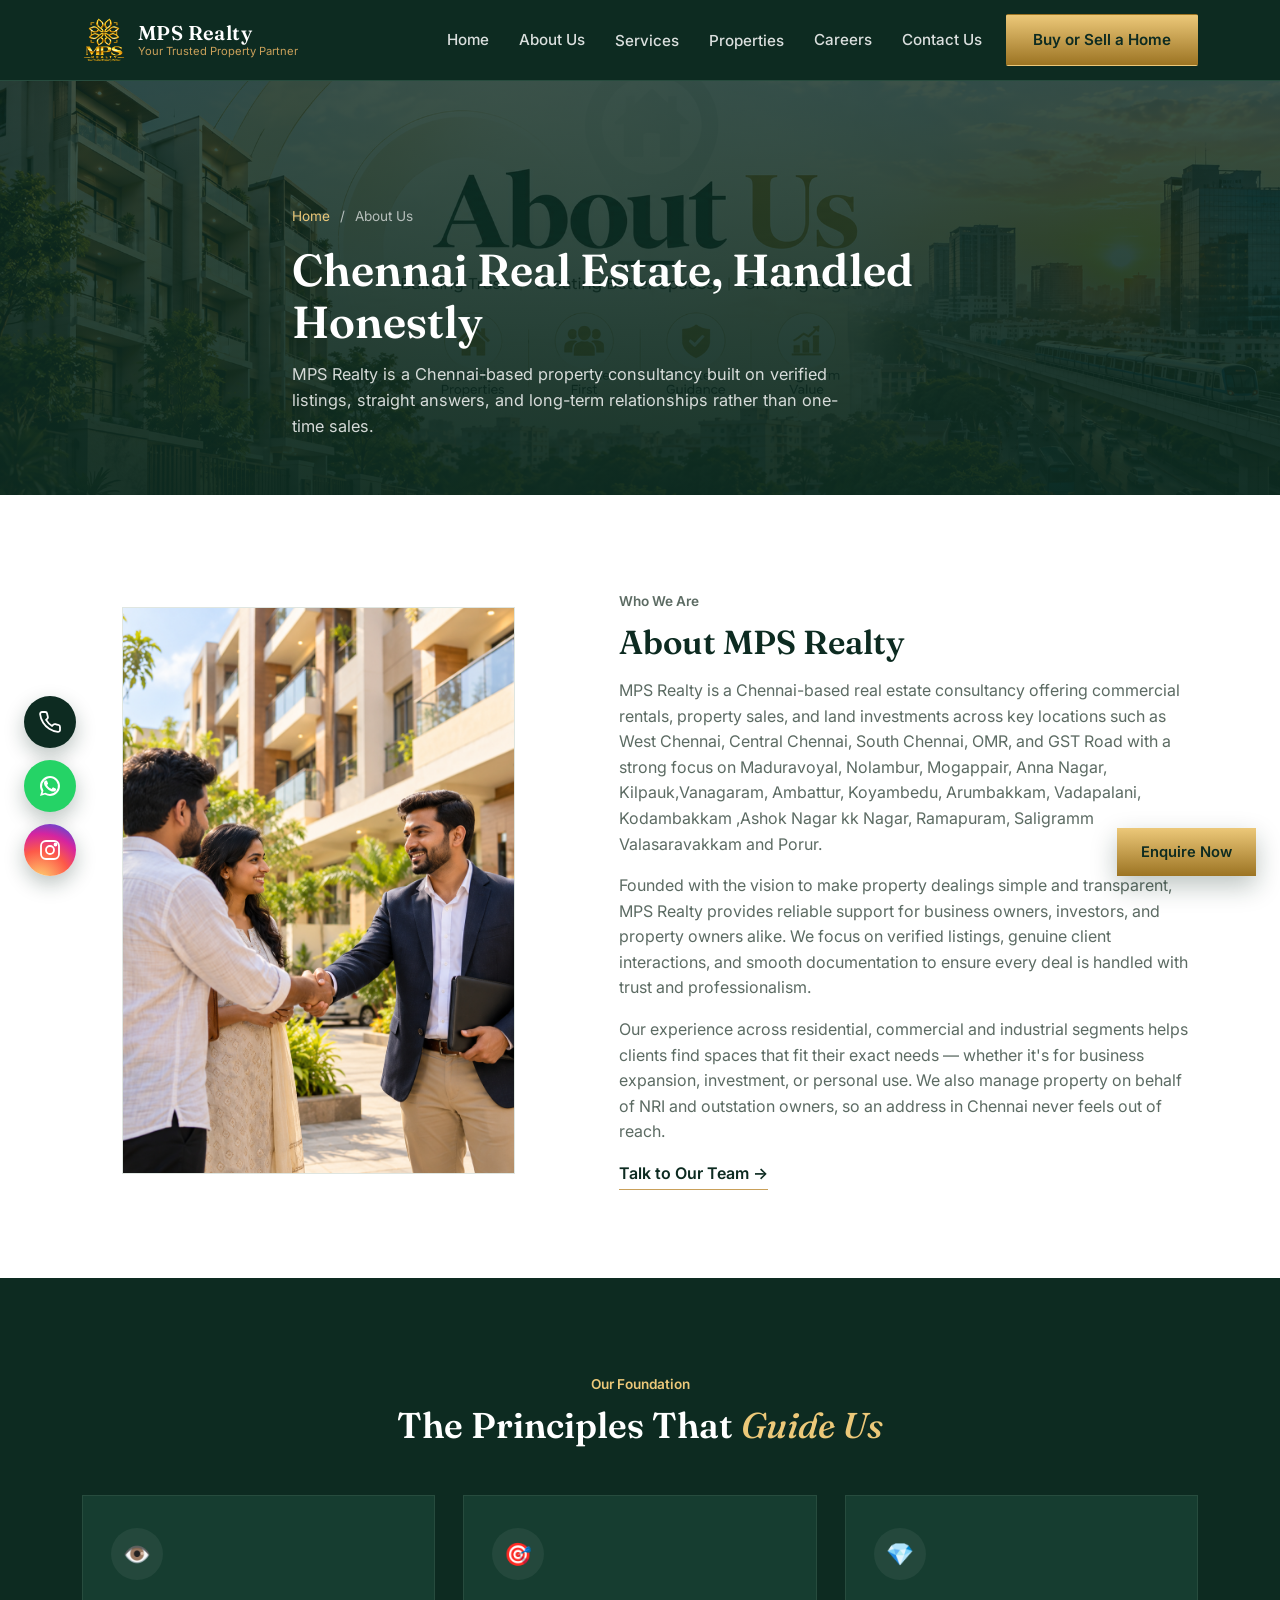
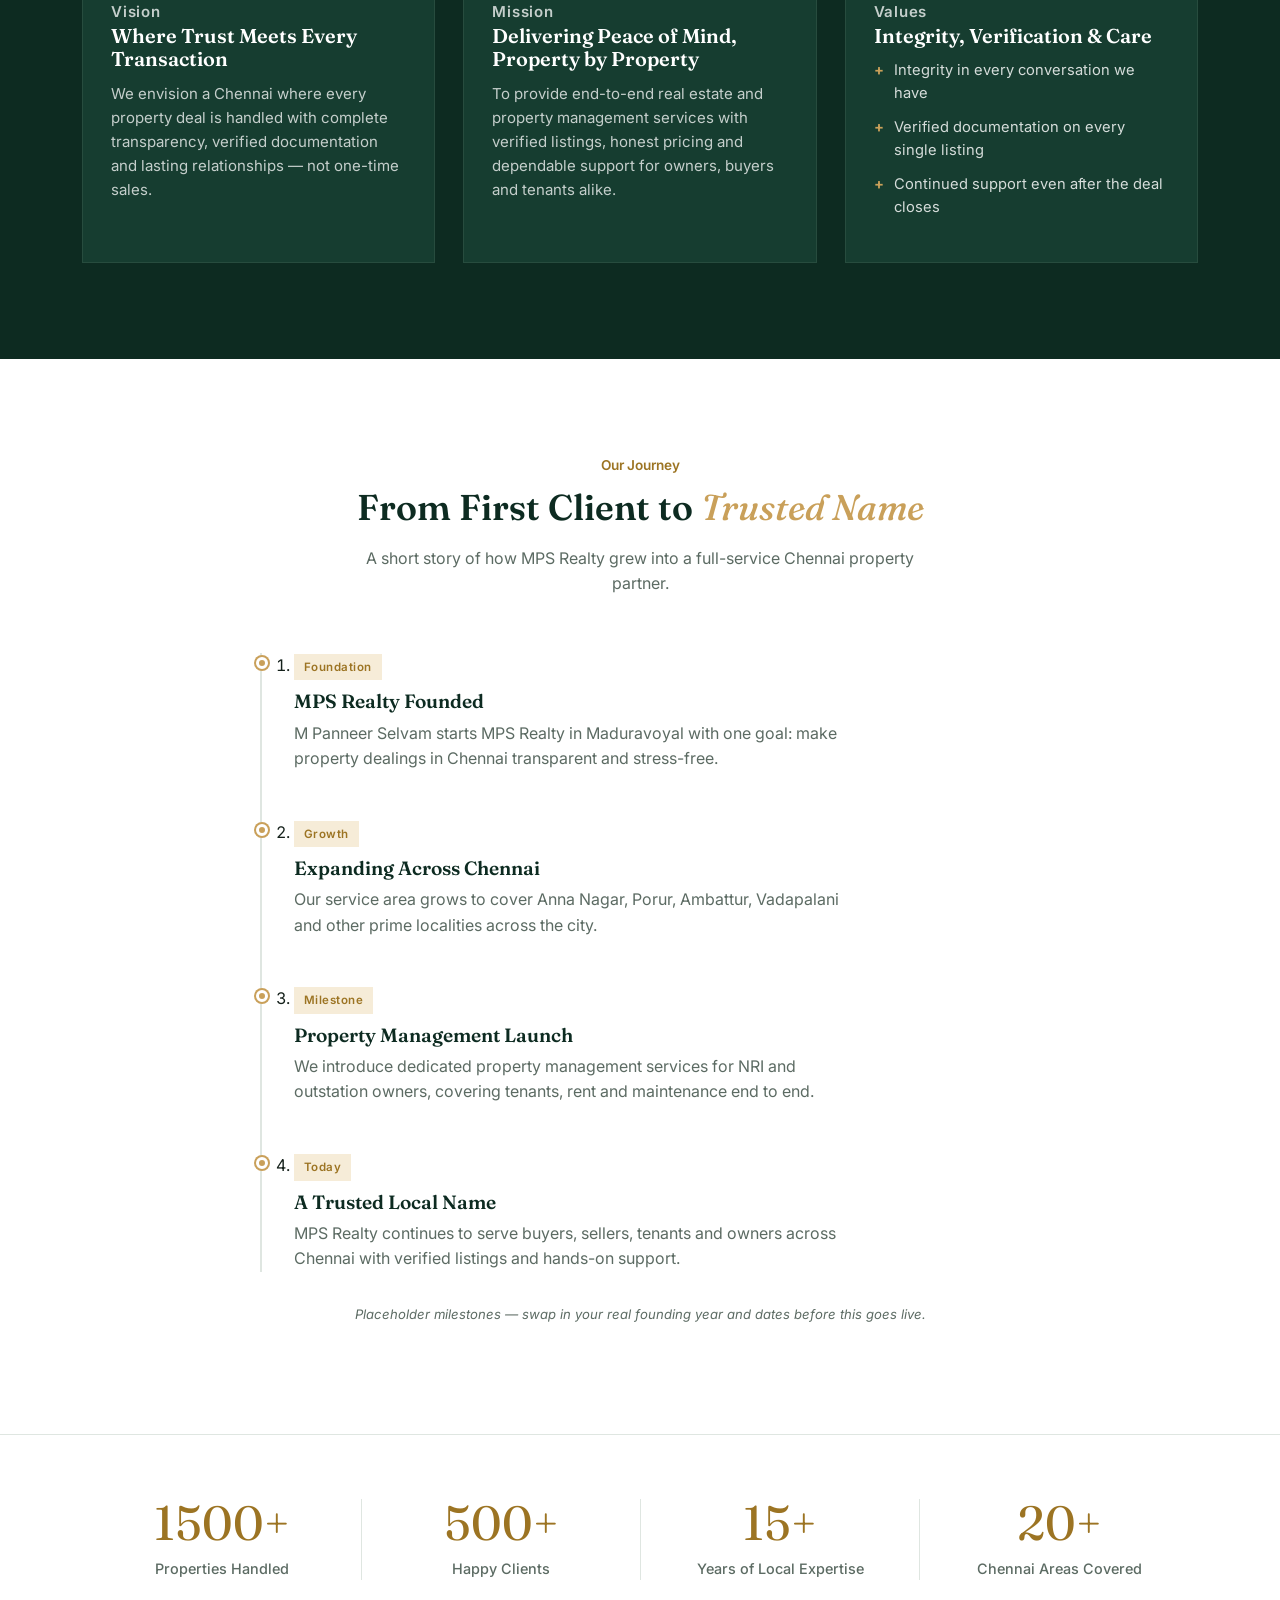
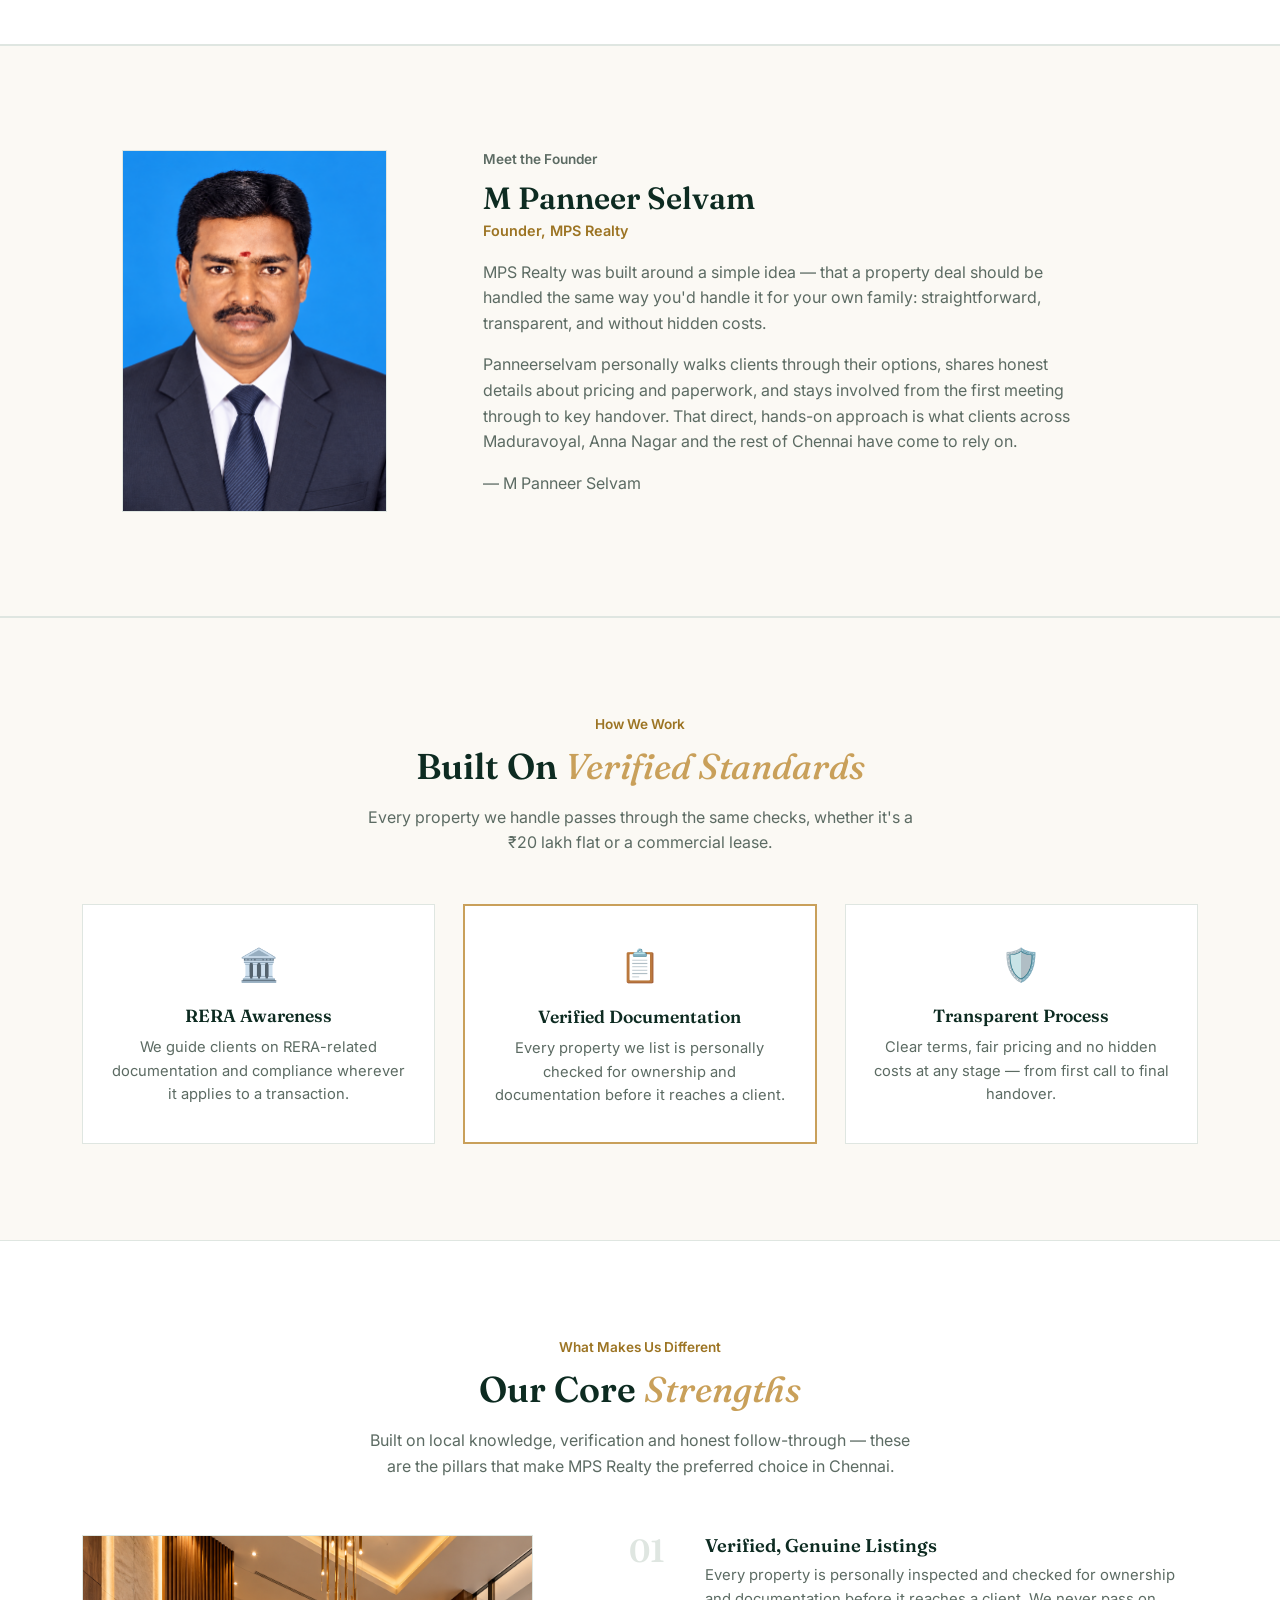
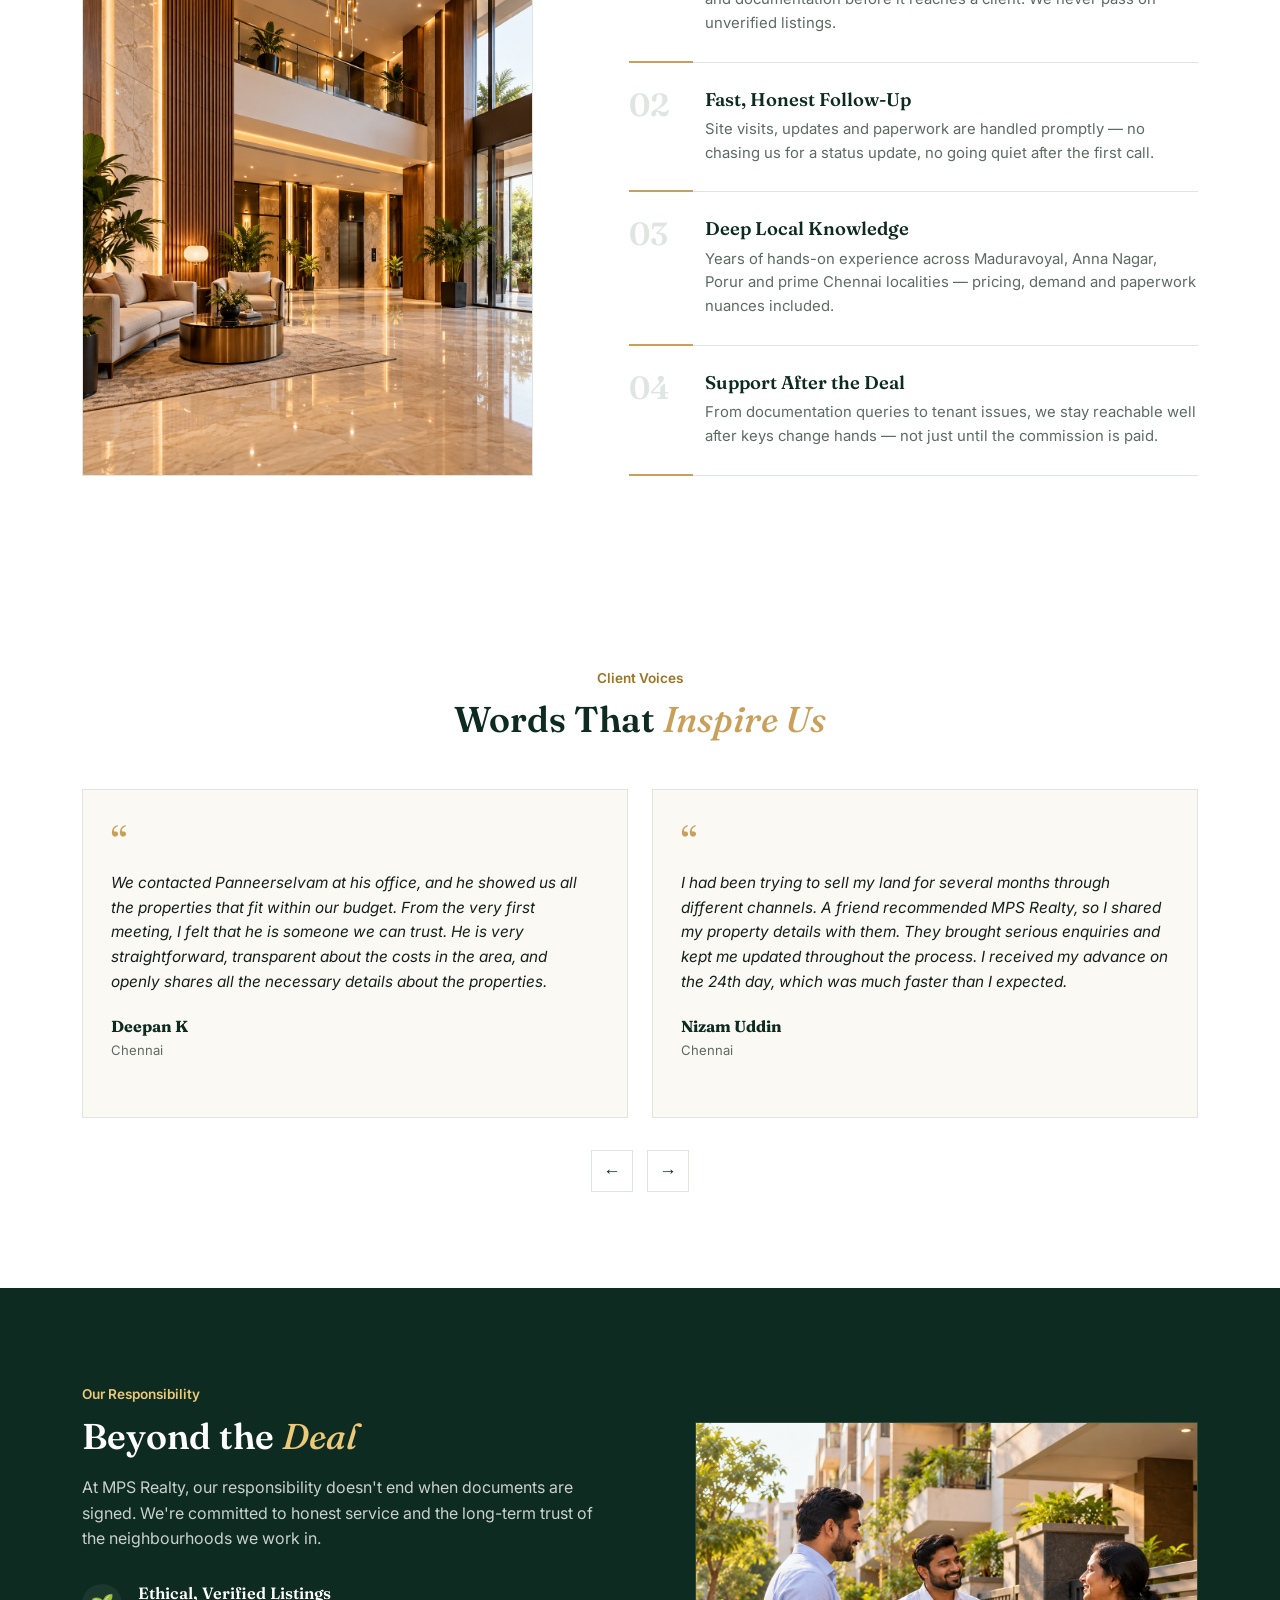
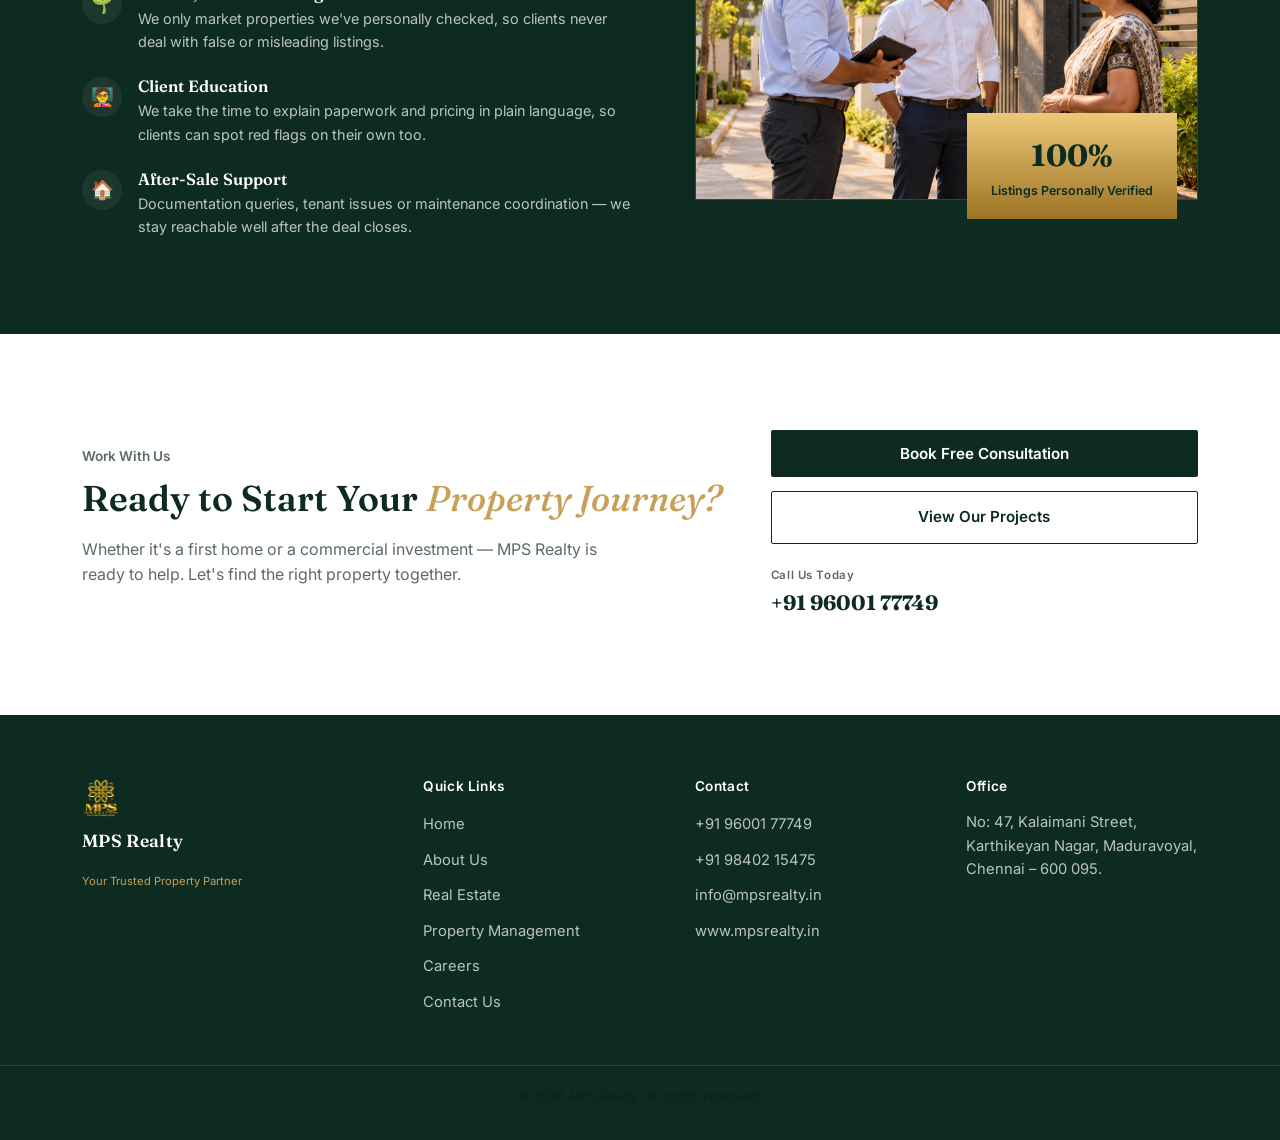
<file: about.html>
<!DOCTYPE html>
<html lang="en">
<head>
<meta charset="UTF-8">
<meta name="viewport" content="width=device-width, initial-scale=1.0">
<title>About Us | MPS Realty</title>
<meta name="description" content="Learn about MPS Realty — our story, founder, values and commitment to honest, verified real estate and property management services across Chennai.">
<link rel="icon" href="images/logo.png">
<link rel="preconnect" href="https://fonts.googleapis.com">
<link rel="preconnect" href="https://fonts.gstatic.com" crossorigin>
<link href="https://fonts.googleapis.com/css2?family=Fraunces:ital,opsz,wght@0,9..144,400;0,9..144,500;0,9..144,600;0,9..144,700;1,9..144,500&family=Inter:wght@400;500;600&display=swap" rel="stylesheet">
<link rel="stylesheet" href="css/style.css">
<link rel="stylesheet" href="css/about.css">
</head>
<body>

<!-- ============ HEADER ============ -->
<header class="site-header">
  <div class="header-inner">

    <a href="index.html" class="brand">
      <img src="images/logo.png" alt="MPS Realty logo" class="brand-mark">
      <span class="brand-text">
        <span class="brand-name">MPS Realty</span>
        <span class="brand-tag">Your Trusted Property Partner</span>
      </span>
    </a>

    <button class="nav-toggle" id="navToggle" aria-label="Open menu" aria-expanded="false">
      <span></span><span></span><span></span>
    </button>

    <nav class="main-nav" id="mainNav">
      <ul>
        <li><a href="index.html">Home</a></li>
        <li><a href="about.html" class="is-active">About Us</a></li>
        <li class="has-dropdown">
          <button class="dropdown-toggle" aria-expanded="false">Services</button>
          <ul class="dropdown">
            <li><a href="services-real-estate.html">Real Estate</a></li>
            <li><a href="property-management.html">Property Management</a></li>
          </ul>
        </li>
        <li class="has-dropdown">
           <button class="dropdown-toggle" aria-expanded="false">Properties</button>
          <ul class="dropdown">
            <li><a href="resedential.html">Residential</a></li>
            <li><a href="commercial.html">Commercial</a></li>
          </ul>
        </li>
        <li><a href="careers.html">Careers</a></li>
        <li><a href="contact.html">Contact Us</a></li>
      </ul>
    </nav>

    <a href="buy-sell.html" class="btn btn-gold header-cta">Buy or Sell a Home</a>

  </div>
</header>

<main>

  <!-- ============ ABOUT HERO ============ -->
  <section class="about-hero">
    <div class="about-hero-media">
      <img src="images/about-hero.png" alt="MPS Realty team in Chennai">
    </div>
    <div class="section-inner about-hero-content">
      <p class="breadcrumb"><a href="index.html">Home</a> <span>/</span> About Us</p>
      <h1>Chennai Real Estate, Handled Honestly</h1>
      <p class="about-hero-lead">MPS Realty is a Chennai-based property consultancy built on verified listings, straight answers, and long-term relationships rather than one-time sales.</p>
    </div>
  </section>

  <!-- ============ ABOUT STORY ============ -->
  <section class="about-story">
    <div class="section-inner story-grid">
      <figure class="story-media">
        <img src="images/about-story.png" alt="MPS Realty client meeting in Chennai">
      </figure>
      <div class="story-copy">
        <p class="eyebrow">Who We Are</p>
        <h2>About MPS Realty</h2>
       <p>MPS Realty is a Chennai-based real estate consultancy offering commercial rentals, property sales, and land investments across key locations such as West Chennai, Central Chennai, South Chennai, OMR, and GST Road  with a strong focus on Maduravoyal, Nolambur, Mogappair, Anna Nagar, Kilpauk,Vanagaram, Ambattur, Koyambedu, Arumbakkam, Vadapalani, Kodambakkam ,Ashok Nagar kk Nagar, Ramapuram, Saligramm Valasaravakkam and Porur.</p>
        <p>Founded with the vision to make property dealings simple and transparent, MPS Realty provides reliable support for business owners, investors, and property owners alike. We focus on verified listings, genuine client interactions, and smooth documentation to ensure every deal is handled with trust and professionalism.</p>
        <p>Our experience across residential, commercial and industrial segments helps clients find spaces that fit their exact needs &mdash; whether it's for business expansion, investment, or personal use. We also manage property on behalf of NRI and outstation owners, so an address in Chennai never feels out of reach.</p>
        <a href="contact.html" class="text-link">Talk to Our Team &rarr;</a>
      </div>
    </div>
  </section>

  <!-- ============ OUR FOUNDATION ============ -->
  <section class="foundation">
    <div class="section-inner">
      <p class="eyebrow center light">Our Foundation</p>
      <h2 class="center light">The Principles That <em>Guide Us</em></h2>

      <div class="foundation-grid">
        <article class="foundation-card">
          <span class="foundation-icon">👁️</span>
          <p class="foundation-label">Vision</p>
          <h3>Where Trust Meets Every Transaction</h3>
          <p>We envision a Chennai where every property deal is handled with complete transparency, verified documentation and lasting relationships &mdash; not one-time sales.</p>
        </article>

        <article class="foundation-card">
          <span class="foundation-icon">🎯</span>
          <p class="foundation-label">Mission</p>
          <h3>Delivering Peace of Mind, Property by Property</h3>
          <p>To provide end-to-end real estate and property management services with verified listings, honest pricing and dependable support for owners, buyers and tenants alike.</p>
        </article>

        <article class="foundation-card">
          <span class="foundation-icon">💎</span>
          <p class="foundation-label">Values</p>
          <h3>Integrity, Verification &amp; Care</h3>
          <ul class="foundation-list">
            <li>Integrity in every conversation we have</li>
            <li>Verified documentation on every single listing</li>
            <li>Continued support even after the deal closes</li>
          </ul>
        </article>
      </div>
    </div>
  </section>

  <!-- ============ OUR JOURNEY ============ -->
  <section class="journey">
    <div class="section-inner">
      <p class="eyebrow center">Our Journey</p>
      <h2 class="center">From First Client to <em>Trusted Name</em></h2>
      <p class="services-lead center">A short story of how MPS Realty grew into a full-service Chennai property partner.</p>

      <ol class="timeline">
        <li class="timeline-item">
          <span class="timeline-tag">Foundation</span>
          <h3>MPS Realty Founded</h3>
          <p>M Panneer Selvam starts MPS Realty in Maduravoyal with one goal: make property dealings in Chennai transparent and stress-free.</p>
        </li>
        <li class="timeline-item">
          <span class="timeline-tag">Growth</span>
          <h3>Expanding Across Chennai</h3>
          <p>Our service area grows to cover Anna Nagar, Porur, Ambattur, Vadapalani and other prime localities across the city.</p>
        </li>
        <li class="timeline-item">
          <span class="timeline-tag">Milestone</span>
          <h3>Property Management Launch</h3>
          <p>We introduce dedicated property management services for NRI and outstation owners, covering tenants, rent and maintenance end to end.</p>
        </li>
        <li class="timeline-item">
          <span class="timeline-tag">Today</span>
          <h3>A Trusted Local Name</h3>
          <p>MPS Realty continues to serve buyers, sellers, tenants and owners across Chennai with verified listings and hands-on support.</p>
        </li>
      </ol>
      <p class="timeline-note">Placeholder milestones &mdash; swap in your real founding year and dates before this goes live.</p>
    </div>
  </section>

  <!-- ============ STATS ============ -->
<section class="stats-band">
  <div class="section-inner stats-grid">
    <div class="stat">
      <span class="stat-number">1500+</span>
      <span class="stat-label">Properties Handled</span>
    </div>
    <div class="stat">
      <span class="stat-number">500+</span>
      <span class="stat-label">Happy Clients</span>
    </div>
    <div class="stat">
      <span class="stat-number">15+</span>
      <span class="stat-label">Years of Local Expertise</span>
    </div>
    <div class="stat">
      <span class="stat-number">20+</span>
      <span class="stat-label">Chennai Areas Covered</span>
    </div>
  </div>
</section>

  <!-- ============ FOUNDER ============ -->
  <section class="founder">
    <div class="section-inner founder-grid">
      <figure class="founder-media">
        <img src="images/founder.jpg" alt="M Panneer Selvam, Founder of MPS Realty">
      </figure>
      <div class="founder-copy">
        <p class="eyebrow">Meet the Founder</p>
        <h2>M Panneer Selvam</h2>
        <p class="founder-role">Founder, MPS Realty</p>
        <p>MPS Realty was built around a simple idea &mdash; that a property deal should be handled the same way you'd handle it for your own family: straightforward, transparent, and without hidden costs.</p>
        <p>Panneerselvam personally walks clients through their options, shares honest details about pricing and paperwork, and stays involved from the first meeting through to key handover. That direct, hands-on approach is what clients across Maduravoyal, Anna Nagar and the rest of Chennai have come to rely on.</p>
        <p class="founder-signoff">&mdash; M Panneer Selvam</p>
      </div>
    </div>
  </section>

  <!-- ============ STANDARDS ============ -->
  <section class="standards">
    <div class="section-inner">
      <p class="eyebrow center">How We Work</p>
      <h2 class="center">Built On <em>Verified Standards</em></h2>
      <p class="services-lead center">Every property we handle passes through the same checks, whether it's a ₹20 lakh flat or a commercial lease.</p>

      <div class="standards-grid">
        <article class="standard-card">
          <span class="standard-icon">🏛️</span>
          <h3>RERA Awareness</h3>
          <p>We guide clients on RERA-related documentation and compliance wherever it applies to a transaction.</p>
        </article>
        <article class="standard-card featured">
          <span class="standard-icon">📋</span>
          <h3>Verified Documentation</h3>
          <p>Every property we list is personally checked for ownership and documentation before it reaches a client.</p>
        </article>
        <article class="standard-card">
          <span class="standard-icon">🛡️</span>
          <h3>Transparent Process</h3>
          <p>Clear terms, fair pricing and no hidden costs at any stage &mdash; from first call to final handover.</p>
        </article>
      </div>
    </div>
  </section>

  <!-- ============ CORE STRENGTHS ============ -->
<section class="core-strengths">
  <div class="section-inner">
    <p class="eyebrow center">What Makes Us Different</p>
    <h2 class="center">Our Core <em>Strengths</em></h2>
    <p class="services-lead center">Built on local knowledge, verification and honest follow-through &mdash; these are the pillars that make MPS Realty the preferred choice in Chennai.</p>

    <div class="strengths-grid">
      <figure class="strengths-media">
        <img src="images/core-strengths.png" alt="MPS Realty client meeting">
      </figure>

      <ol class="strengths-list">
        <li class="strength-item">
          <span class="strength-number">01</span>
          <div class="strength-body">
            <h3>Verified, Genuine Listings</h3>
            <p>Every property is personally inspected and checked for ownership and documentation before it reaches a client. We never pass on unverified listings.</p>
          </div>
        </li>
        <li class="strength-item">
          <span class="strength-number">02</span>
          <div class="strength-body">
            <h3>Fast, Honest Follow-Up</h3>
            <p>Site visits, updates and paperwork are handled promptly &mdash; no chasing us for a status update, no going quiet after the first call.</p>
          </div>
        </li>
        <li class="strength-item">
          <span class="strength-number">03</span>
          <div class="strength-body">
            <h3>Deep Local Knowledge</h3>
            <p>Years of hands-on experience across Maduravoyal, Anna Nagar, Porur and prime Chennai localities &mdash; pricing, demand and paperwork nuances included.</p>
          </div>
        </li>
        <li class="strength-item">
          <span class="strength-number">04</span>
          <div class="strength-body">
            <h3>Support After the Deal</h3>
            <p>From documentation queries to tenant issues, we stay reachable well after keys change hands &mdash; not just until the commission is paid.</p>
          </div>
        </li>
      </ol>
    </div>
  </div>
</section>


 
<!-- ============ CLIENT VOICES ============ -->
<section class="client-voices">
  <div class="section-inner">

    <p class="eyebrow center">Client Voices</p>

    <h2 class="center">
      Words That <em>Inspire Us</em>
    </h2>

    <div class="voices-carousel" id="voicesCarousel">

      <div class="voices-track" id="voicesTrack">

        <!-- Review 1 -->
        <blockquote class="voice-card">
          <span class="voice-mark">&ldquo;</span>
          <p>
            We contacted Panneerselvam at his office, and he showed us all the
            properties that fit within our budget. From the very first meeting,
            I felt that he is someone we can trust. He is very straightforward,
            transparent about the costs in the area, and openly shares all the
            necessary details about the properties.
          </p>
          <footer>
            <strong>Deepan K</strong>
            <span>Chennai</span>
          </footer>
        </blockquote>

        <!-- Review 2 -->
        <blockquote class="voice-card">
          <span class="voice-mark">&ldquo;</span>
          <p>
            I had been trying to sell my land for several months through
            different channels. A friend recommended MPS Realty, so I shared
            my property details with them. They brought serious enquiries and
            kept me updated throughout the process. I received my advance on
            the 24th day, which was much faster than I expected.
          </p>
          <footer>
            <strong>Nizam Uddin</strong>
            <span>Chennai</span>
          </footer>
        </blockquote>

        <!-- Review 3 -->
        <blockquote class="voice-card">
          <span class="voice-mark">&ldquo;</span>
          <p>
            Mr. Panneerselvam gave us a completely different experience from
            what we had expected from a real estate agent. He was personally
            involved in the process and helped us with documentation,
            references and communication between both parties. We always felt
            that our requirements were being understood.
          </p>
          <footer>
            <strong>Madhu</strong>
            <span>Chennai</span>
          </footer>
        </blockquote>

        <!-- Review 4 -->
        <blockquote class="voice-card">
          <span class="voice-mark">&ldquo;</span>
          <p>
            As first-time property buyers, we had no idea where to begin.
            The team patiently explained the difference between the locations,
            documents we needed to verify and the overall buying process.
            They never rushed us into making a decision, which gave our family
            confidence.
          </p>
          <footer>
            <strong>Aravind S</strong>
            <span>Chennai</span>
          </footer>
        </blockquote>

        <!-- Review 5 -->
        <blockquote class="voice-card">
          <span class="voice-mark">&ldquo;</span>
          <p>
            Our requirement was very specific: we wanted a plot close to
            schools and daily amenities because we were planning to build
            our home there. Instead of showing us random properties, MPS Realty
            shortlisted locations based on our actual requirements. That saved
            us a lot of time.
          </p>
          <footer>
            <strong>Priya &amp; Karthik</strong>
            <span>Chennai</span>
          </footer>
        </blockquote>

        <!-- Review 6 -->
        <blockquote class="voice-card">
          <span class="voice-mark">&ldquo;</span>
          <p>
            I was living outside Chennai and needed someone to coordinate the
            property visits and initial discussions on my behalf. The team
            kept me informed with photos, location details and updates after
            every visit. Their communication made the process much easier even
            though I was not physically present.
          </p>
          <footer>
            <strong>Suresh R</strong>
            <span>Coimbatore</span>
          </footer>
        </blockquote>

        <!-- Review 7 -->
        <blockquote class="voice-card">
          <span class="voice-mark">&ldquo;</span>
          <p>
            We were looking at property as a long-term investment rather than
            for immediate construction. MPS Realty showed us different options
            and explained the surrounding development and accessibility.
            The discussion was practical and focused on what we were actually
            looking for.
          </p>
          <footer>
            <strong>Vignesh R</strong>
            <span>Chennai</span>
          </footer>
        </blockquote>

        <!-- Review 8 -->
        <blockquote class="voice-card">
          <span class="voice-mark">&ldquo;</span>
          <p>
            What I appreciated most was the clarity regarding the paperwork.
            Before moving ahead, they helped us understand the documents
            involved and connected us with the right people for the next
            steps. For someone who was worried about the documentation side
            of buying property, this was extremely helpful.
          </p>
          <footer>
            <strong>Ramesh B</strong>
            <span>Tambaram</span>
          </footer>
        </blockquote>

        <!-- Review 9 -->
        <blockquote class="voice-card">
          <span class="voice-mark">&ldquo;</span>
          <p>
            I was searching for a property within a very limited budget and
            expected that I would have to compromise heavily on the location.
            The team showed me a few options I had not considered before.
            One of them matched my budget and requirements, and I eventually
            decided to proceed with it.
          </p>
          <footer>
            <strong>Mohamed A</strong>
            <span>Chennai</span>
          </footer>
        </blockquote>

        <!-- Review 10 -->
        <blockquote class="voice-card">
          <span class="voice-mark">&ldquo;</span>
          <p>
            We found MPS Realty through a recommendation from one of our
            relatives. The initial conversation was simple and there was no
            unnecessary sales pressure. They understood our budget, arranged
            property visits and allowed us enough time to discuss everything
            with our family before proceeding.
          </p>
          <footer>
            <strong>Senthil Kumar</strong>
            <span>Chennai</span>
          </footer>
        </blockquote>

        <!-- Review 11 -->
        <blockquote class="voice-card">
          <span class="voice-mark">&ldquo;</span>
          <p>
            Selling an inherited property can involve a lot of coordination
            when several family members are involved. MPS Realty helped us
            communicate with interested buyers and coordinate the discussions
            between everyone. Their patience during the process was something
            we genuinely appreciated.
          </p>
          <footer>
            <strong>Raghavan P</strong>
            <span>Chennai</span>
          </footer>
        </blockquote>

        <!-- Review 12 -->
        <blockquote class="voice-card">
          <span class="voice-mark">&ldquo;</span>
          <p>
            I had already visited several properties before approaching
            MPS Realty, so I knew exactly what I did not want. Instead of
            trying to convince me otherwise, they listened to my requirements
            and arranged visits only when there was a genuine match. That
            made the property search much more efficient.
          </p>
          <footer>
            <strong>Praveen M</strong>
            <span>Avadi</span>
          </footer>
        </blockquote>

        <!-- Review 13 -->
        <blockquote class="voice-card">
          <span class="voice-mark">&ldquo;</span>
          <p>
            Our main concern was connectivity. We wanted a property that would
            allow us to travel easily to work while still being suitable for
            our future plans. The team showed us properties in different areas
            and discussed the practical advantages of each location. It helped
            us narrow down our choices.
          </p>
          <footer>
            <strong>Hari Prasad</strong>
            <span>Chennai</span>
          </footer>
        </blockquote>

        <!-- Review 14 -->
        <blockquote class="voice-card">
          <span class="voice-mark">&ldquo;</span>
          <p>
            I approached them as a property owner rather than a buyer. From
            the beginning, I was clear about my expected price and timeline.
            They explained the market situation honestly and helped me
            understand what kind of enquiries I could expect. The regular
            communication made the selling process much more organized.
          </p>
          <footer>
            <strong>Rajesh V</strong>
            <span>Porur</span>
          </footer>
        </blockquote>

        <!-- Review 15 -->
        <blockquote class="voice-card">
          <span class="voice-mark">&ldquo;</span>
          <p>
            For us, buying a home was an important family decision. We visited
            properties with our parents and had many questions about the
            neighbourhood, access roads and future development. The team took
            the time to answer everything without making the process
            uncomfortable. We were able to make our decision with much more
            clarity.
          </p>
          <footer>
            <strong>Gokul S</strong>
            <span>Chennai</span>
          </footer>
        </blockquote>

      </div>

      <!-- Carousel Controls -->
      <div class="voices-controls">
        <button
          class="voice-arrow"
          id="voicePrev"
          aria-label="Previous testimonial">
          &larr;
        </button>

        <button
          class="voice-arrow"
          id="voiceNext"
          aria-label="Next testimonial">
          &rarr;
        </button>
      </div>

    </div>
  </div>
</section>

  <!-- ============ RESPONSIBILITY ============ -->
  <section class="responsibility">
    <div class="section-inner responsibility-grid">
      <div class="responsibility-copy">
        <p class="eyebrow light">Our Responsibility</p>
        <h2 class="light">Beyond the <em>Deal</em></h2>
        <p class="light-muted">At MPS Realty, our responsibility doesn't end when documents are signed. We're committed to honest service and the long-term trust of the neighbourhoods we work in.</p>

        <ul class="responsibility-list">
          <li>
            <span class="responsibility-icon">🌱</span>
            <div>
              <h4>Ethical, Verified Listings</h4>
              <p>We only market properties we've personally checked, so clients never deal with false or misleading listings.</p>
            </div>
          </li>
          <li>
            <span class="responsibility-icon">🧑‍🏫</span>
            <div>
              <h4>Client Education</h4>
              <p>We take the time to explain paperwork and pricing in plain language, so clients can spot red flags on their own too.</p>
            </div>
          </li>
          <li>
            <span class="responsibility-icon">🏠</span>
            <div>
              <h4>After-Sale Support</h4>
              <p>Documentation queries, tenant issues or maintenance coordination &mdash; we stay reachable well after the deal closes.</p>
            </div>
          </li>
        </ul>
      </div>

      <figure class="responsibility-media">
        <img src="images/community.png" alt="MPS Realty community engagement in Chennai">
        <div class="responsibility-stat">
          <span class="stat-figure">100%</span>
          <span class="stat-caption">Listings Personally Verified</span>
        </div>
      </figure>
    </div>
  </section>

  <!-- ============ FINAL CTA ============ -->
  <section class="about-cta">
    <div class="section-inner about-cta-grid">
      <div class="about-cta-copy">
        <p class="eyebrow">Work With Us</p>
        <h2>Ready to Start Your <em>Property Journey?</em></h2>
        <p>Whether it's a first home or a commercial investment &mdash; MPS Realty is ready to help. Let's find the right property together.</p>
      </div>
      <div class="about-cta-actions">
        <button class="btn btn-dark" id="ctaBookConsult" type="button">Book Free Consultation</button>
        <a href="ongoing-projects.html" class="btn btn-outline-dark">View Our Projects</a>
        <a href="tel:+919600177749" class="cta-phone">
          <span>Call Us Today</span>
          <strong>+91 96001 77749</strong>
        </a>
      </div>
    </div>
  </section>

</main>

<!-- ============ FOOTER ============ -->
<footer class="site-footer">
  <div class="section-inner footer-grid">

    <div class="footer-brand">
      <img src="images/logo.png" alt="MPS Realty logo" class="footer-logo">
      <p class="brand-name">MPS Realty</p>
      <p class="brand-tag">Your Trusted Property Partner</p>
    </div>

    <div class="footer-col">
      <h4>Quick Links</h4>
      <ul>
        <li><a href="index.html">Home</a></li>
        <li><a href="about.html">About Us</a></li>
        <li><a href="services-real-estate.html">Real Estate</a></li>
        <li><a href="property-management.html">Property Management</a></li>
        <li><a href="careers.html">Careers</a></li>
        <li><a href="contact.html">Contact Us</a></li>
      </ul>
    </div>

    <div class="footer-col">
      <h4>Contact</h4>
      <ul class="footer-contact">
        <li><a href="tel:+919600177749">+91 96001 77749</a></li>
        <li><a href="tel:+919840215475">+91 98402 15475</a></li>
        <li><a href="mailto:info@mpsrealty.in">info@mpsrealty.in</a></li>
        <li><a href="https://www.mpsrealty.in">www.mpsrealty.in</a></li>
      </ul>
    </div>

    <div class="footer-col">
      <h4>Office</h4>
      <p class="footer-address">No: 47, Kalaimani Street,<br>Karthikeyan Nagar, Maduravoyal,<br>Chennai &ndash; 600 095.</p>
    </div>

  </div>
  <div class="footer-bottom">
    <p>&copy; <span id="year"></span> MPS Realty. All rights reserved.</p>
  </div>
</footer>

<!-- ============ FLOATING SOCIAL BAR ============ -->
<div class="social-fab">
  <a href="tel:+919600177749" class="fab fab-call" aria-label="Call MPS Realty">
    <svg viewBox="0 0 24 24" fill="none" stroke="currentColor" stroke-width="1.8"><path d="M22 16.92v3a2 2 0 0 1-2.18 2 19.79 19.79 0 0 1-8.63-3.07 19.5 19.5 0 0 1-6-6 19.79 19.79 0 0 1-3.07-8.67A2 2 0 0 1 4.11 2h3a2 2 0 0 1 2 1.72c.127.96.361 1.903.7 2.81a2 2 0 0 1-.45 2.11L8.09 9.91a16 16 0 0 0 6 6l1.27-1.27a2 2 0 0 1 2.11-.45c.907.339 1.85.573 2.81.7A2 2 0 0 1 22 16.92z"/></svg>
  </a>
  <a href="https://wa.me/919600177749" target="_blank" rel="noopener" class="fab fab-whatsapp" aria-label="Chat on WhatsApp">
    <svg viewBox="0 0 24 24" fill="currentColor"><path d="M17.472 14.382c-.297-.149-1.758-.867-2.03-.967-.273-.099-.471-.148-.67.15-.197.297-.767.966-.94 1.164-.173.199-.347.223-.644.075-.297-.15-1.255-.463-2.39-1.475-.883-.788-1.48-1.761-1.653-2.059-.173-.297-.018-.458.13-.606.134-.133.298-.347.446-.52.149-.174.198-.298.298-.497.099-.198.05-.371-.025-.52-.075-.149-.669-1.612-.916-2.207-.242-.579-.487-.5-.669-.51-.173-.008-.371-.01-.57-.01-.198 0-.52.074-.792.372-.272.297-1.04 1.016-1.04 2.479 0 1.462 1.065 2.875 1.213 3.074.149.198 2.096 3.2 5.077 4.487.709.306 1.262.489 1.694.625.712.227 1.36.195 1.871.118.571-.085 1.758-.719 2.006-1.413.248-.694.248-1.289.173-1.413-.074-.124-.272-.198-.57-.347z"/><path d="M12 2C6.477 2 2 6.477 2 12c0 1.9.529 3.68 1.447 5.197L2 22l4.933-1.408A9.953 9.953 0 0 0 12 22c5.523 0 10-4.477 10-10S17.523 2 12 2zm0 18a7.94 7.94 0 0 1-4.06-1.115l-.29-.172-3.008.859.826-2.965-.19-.304A7.95 7.95 0 1 1 12 20z"/></svg>
  </a>
  <a href="https://instagram.com/mpsrealty" target="_blank" rel="noopener" class="fab fab-instagram" aria-label="MPS Realty on Instagram">
    <svg viewBox="0 0 24 24" fill="none" stroke="currentColor" stroke-width="1.8"><rect x="3" y="3" width="18" height="18" rx="5"/><circle cx="12" cy="12" r="4"/><circle cx="17.5" cy="6.5" r="1"/></svg>
  </a>
</div>

<!-- ============ FLOATING ENQUIRE BUTTON ============ -->
<button class="enquire-fab" id="enquireFab" type="button">Enquire Now</button>

<!-- ============ ENQUIRY POPUP ============ -->
<div class="enquiry-overlay" id="enquiryOverlay">
  <div class="enquiry-modal" role="dialog" aria-modal="true" aria-labelledby="enquiryTitle">
    <button class="enquiry-close" id="enquiryClose" aria-label="Close enquiry form">&times;</button>
    <h3 id="enquiryTitle">Quick Enquiry</h3>
    <p class="enquiry-sub">Tell us where your property is and we'll call you back.</p>

    <form class="enquiry-form" id="enquiryForm">
      <label>
        Name
        <input type="text" name="name" required placeholder="Your full name">
      </label>
      <label>
        Phone
        <input type="tel" name="phone" required placeholder="+91">
      </label>
      <label>
        Location
        <input type="text" name="location" placeholder="e.g. Maduravoyal">
      </label>
      <button type="submit" class="btn btn-gold enquiry-submit">Request a Call Back</button>
    </form>

    <p class="enquiry-success" id="enquirySuccess">Thank you &mdash; we've received your details and will call you back shortly.</p>
  </div>
</div>

<script src="js/script.js"></script>
<script src="js/about.js"></script>
</body>
</html>
</file>
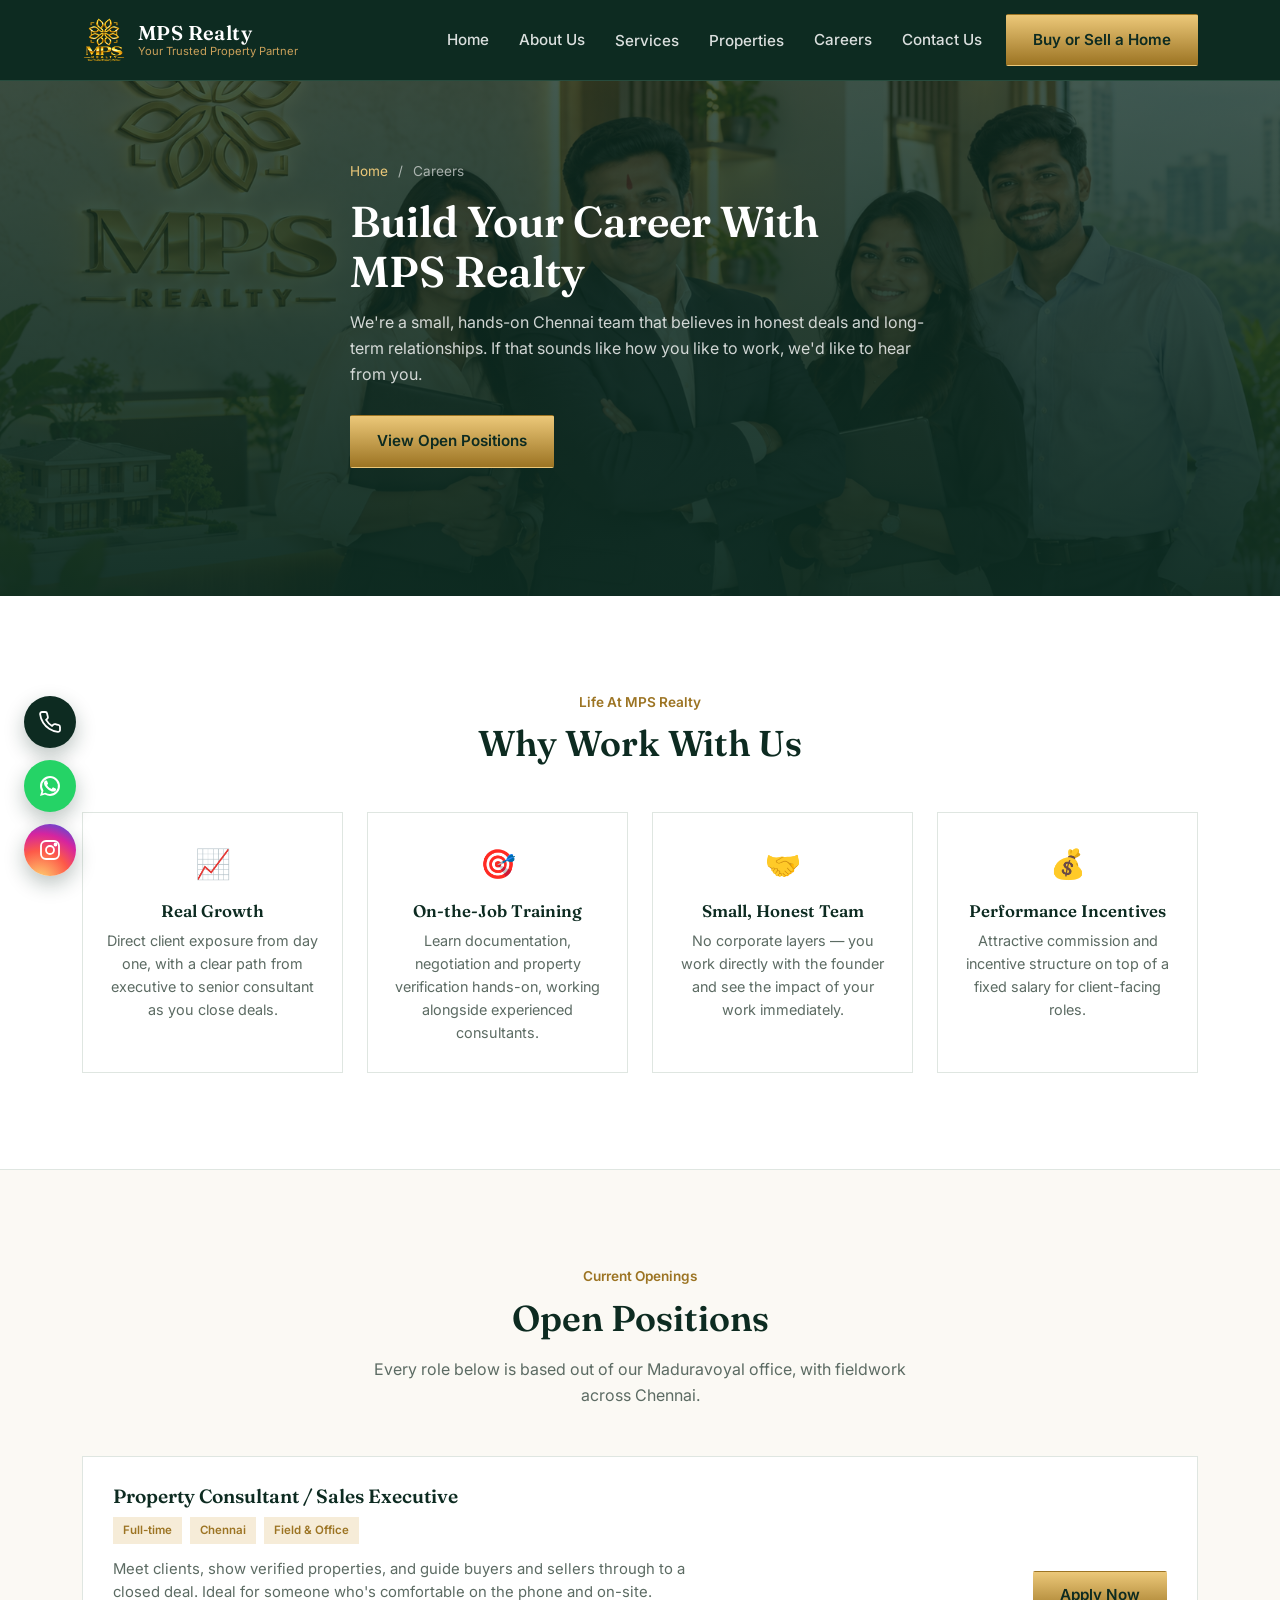
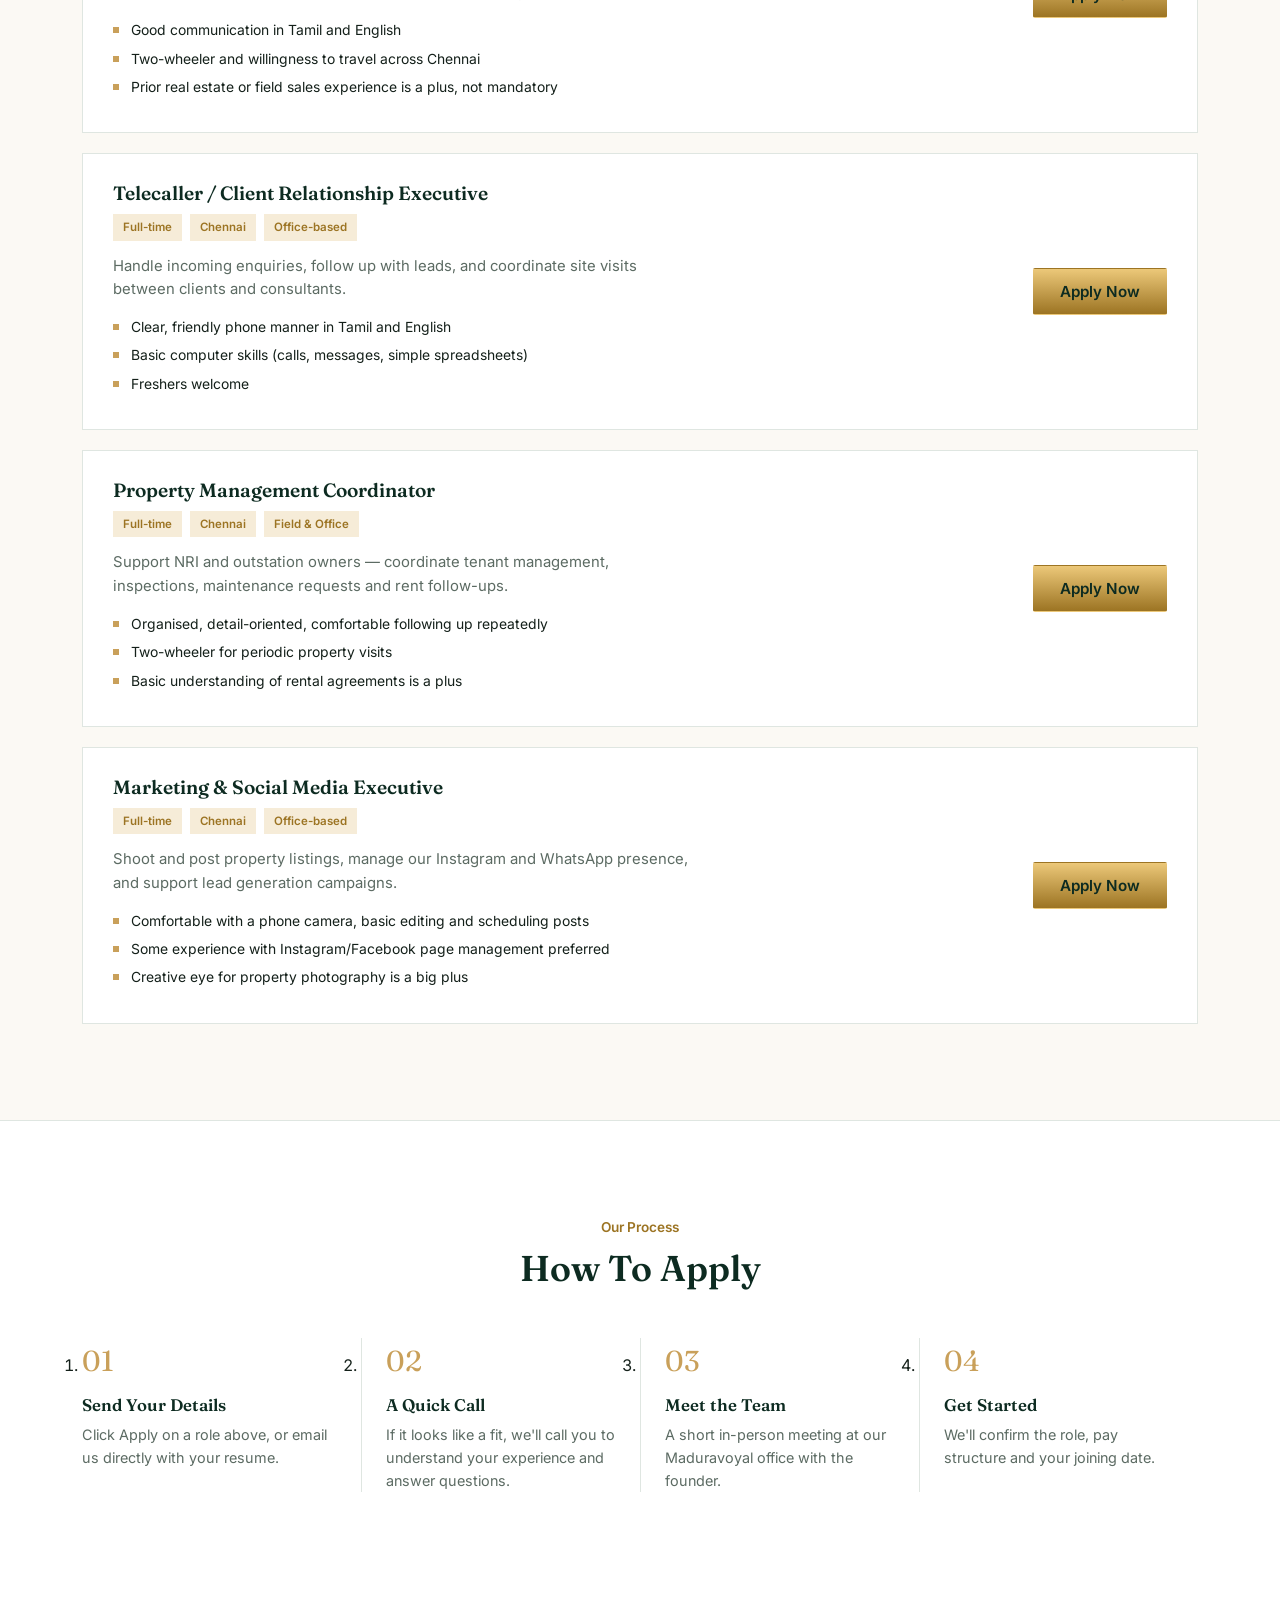
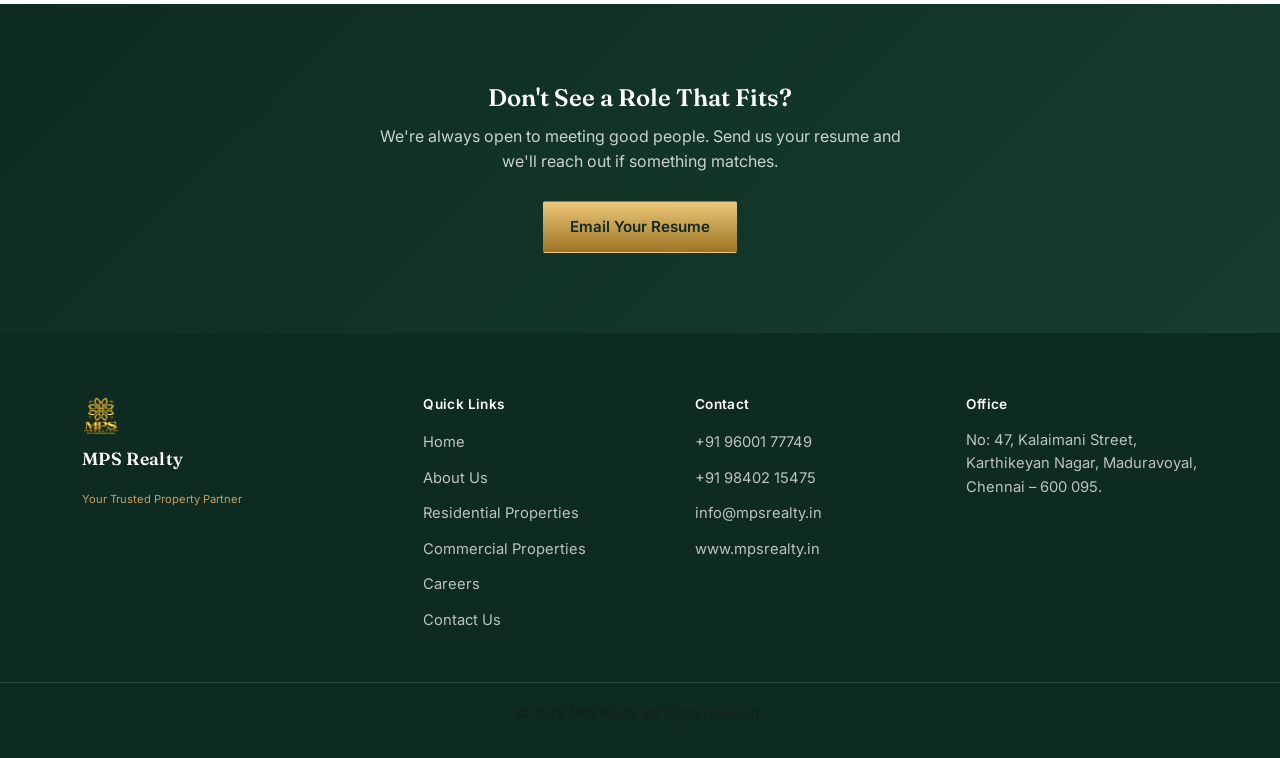
<file: careers.html>
<!DOCTYPE html>
<html lang="en">
<head>
<meta charset="UTF-8">
<meta name="viewport" content="width=device-width, initial-scale=1.0">
<title>Careers | MPS Realty</title>
<meta name="description" content="Join MPS Realty — open roles in real estate sales, client relations, property management and marketing across our Chennai office.">
<link rel="icon" href="images/logo.png">
<link rel="preconnect" href="https://fonts.googleapis.com">
<link rel="preconnect" href="https://fonts.gstatic.com" crossorigin>
<link href="https://fonts.googleapis.com/css2?family=Fraunces:ital,opsz,wght@0,9..144,400;0,9..144,500;0,9..144,600;0,9..144,700;1,9..144,500&family=Inter:wght@400;500;600&display=swap" rel="stylesheet">
<link rel="stylesheet" href="css/style.css">
<link rel="stylesheet" href="css/careers.css">
</head>
<body>

<!-- ============ HEADER ============ -->
<header class="site-header">
  <div class="header-inner">

    <a href="index.html" class="brand">
      <img src="images/logo.png" alt="MPS Realty logo" class="brand-mark">
      <span class="brand-text">
        <span class="brand-name">MPS Realty</span>
        <span class="brand-tag">Your Trusted Property Partner</span>
      </span>
    </a>

    <button class="nav-toggle" id="navToggle" aria-label="Open menu" aria-expanded="false">
      <span></span><span></span><span></span>
    </button>

    <nav class="main-nav" id="mainNav">
      <ul>
        <li><a href="index.html">Home</a></li>
        <li><a href="about.html">About Us</a></li>
        <li class="has-dropdown">
          <button class="dropdown-toggle" aria-expanded="false">Services</button>
          <ul class="dropdown">
            <li><a href="services-real-estate.html">Real Estate</a></li>
            <li><a href="property-management.html">Property Management</a></li>
          </ul>
        </li>
        <li class="has-dropdown">
          <button class="dropdown-toggle" aria-expanded="false">Properties</button>
          <ul class="dropdown">
            <li><a href="resedential.html">Residential</a></li>
            <li><a href="commercial.html">Commercial</a></li>
          </ul>
        </li>
        <li><a href="careers.html" class="is-active">Careers</a></li>
        <li><a href="contact.html">Contact Us</a></li>
      </ul>
    </nav>

    <a href="buy-sell.html" class="btn btn-gold header-cta">Buy or Sell a Home</a>

  </div>
</header>

<main>

 <!-- ============ CAREERS HERO ============ -->
<section class="careers-hero">
  <div class="careers-hero-media">
    <img src="images/careers-hero.jpg" alt="MPS Realty team in Chennai">
  </div>
  <div class="section-inner careers-hero-content">
    <p class="breadcrumb"><a href="index.html">Home</a> <span>/</span> Careers</p>
    <h1>Build Your Career With MPS Realty</h1>
    <p class="careers-hero-lead">We're a small, hands-on Chennai team that believes in honest deals and long-term relationships. If that sounds like how you like to work, we'd like to hear from you.</p>
    <a href="#open-positions" class="btn btn-gold">View Open Positions</a>
  </div>
</section>

  <!-- ============ WHY WORK WITH US ============ -->
  <section class="why-work">
    <div class="section-inner">
      <p class="eyebrow center">Life At MPS Realty</p>
      <h2 class="center">Why Work With Us</h2>

      <div class="why-work-grid">
        <article class="why-work-card">
          <span class="why-work-icon">📈</span>
          <h3>Real Growth</h3>
          <p>Direct client exposure from day one, with a clear path from executive to senior consultant as you close deals.</p>
        </article>
        <article class="why-work-card">
          <span class="why-work-icon">🎯</span>
          <h3>On-the-Job Training</h3>
          <p>Learn documentation, negotiation and property verification hands-on, working alongside experienced consultants.</p>
        </article>
        <article class="why-work-card">
          <span class="why-work-icon">🤝</span>
          <h3>Small, Honest Team</h3>
          <p>No corporate layers &mdash; you work directly with the founder and see the impact of your work immediately.</p>
        </article>
        <article class="why-work-card">
          <span class="why-work-icon">💰</span>
          <h3>Performance Incentives</h3>
          <p>Attractive commission and incentive structure on top of a fixed salary for client-facing roles.</p>
        </article>
      </div>
    </div>
  </section>

  <!-- ============ OPEN POSITIONS ============ -->
  <section class="open-positions" id="open-positions">
    <div class="section-inner">
      <p class="eyebrow center">Current Openings</p>
      <h2 class="center">Open Positions</h2>
      <p class="services-lead center">Every role below is based out of our Maduravoyal office, with fieldwork across Chennai.</p>

      <div class="jobs-list">

        <article class="job-card">
          <div class="job-main">
            <h3>Property Consultant / Sales Executive</h3>
            <div class="job-tags">
              <span class="job-tag">Full-time</span>
              <span class="job-tag">Chennai</span>
              <span class="job-tag">Field &amp; Office</span>
            </div>
            <p>Meet clients, show verified properties, and guide buyers and sellers through to a closed deal. Ideal for someone who's comfortable on the phone and on-site.</p>
            <ul class="job-reqs">
              <li>Good communication in Tamil and English</li>
              <li>Two-wheeler and willingness to travel across Chennai</li>
              <li>Prior real estate or field sales experience is a plus, not mandatory</li>
            </ul>
          </div>
          <div class="job-action">
            <button class="btn btn-gold apply-btn" type="button" data-role="Property Consultant / Sales Executive">Apply Now</button>
          </div>
        </article>

        <article class="job-card">
          <div class="job-main">
            <h3>Telecaller / Client Relationship Executive</h3>
            <div class="job-tags">
              <span class="job-tag">Full-time</span>
              <span class="job-tag">Chennai</span>
              <span class="job-tag">Office-based</span>
            </div>
            <p>Handle incoming enquiries, follow up with leads, and coordinate site visits between clients and consultants.</p>
            <ul class="job-reqs">
              <li>Clear, friendly phone manner in Tamil and English</li>
              <li>Basic computer skills (calls, messages, simple spreadsheets)</li>
              <li>Freshers welcome</li>
            </ul>
          </div>
          <div class="job-action">
            <button class="btn btn-gold apply-btn" type="button" data-role="Telecaller / Client Relationship Executive">Apply Now</button>
          </div>
        </article>

        <article class="job-card">
          <div class="job-main">
            <h3>Property Management Coordinator</h3>
            <div class="job-tags">
              <span class="job-tag">Full-time</span>
              <span class="job-tag">Chennai</span>
              <span class="job-tag">Field &amp; Office</span>
            </div>
            <p>Support NRI and outstation owners &mdash; coordinate tenant management, inspections, maintenance requests and rent follow-ups.</p>
            <ul class="job-reqs">
              <li>Organised, detail-oriented, comfortable following up repeatedly</li>
              <li>Two-wheeler for periodic property visits</li>
              <li>Basic understanding of rental agreements is a plus</li>
            </ul>
          </div>
          <div class="job-action">
            <button class="btn btn-gold apply-btn" type="button" data-role="Property Management Coordinator">Apply Now</button>
          </div>
        </article>

        <article class="job-card">
          <div class="job-main">
            <h3>Marketing &amp; Social Media Executive</h3>
            <div class="job-tags">
              <span class="job-tag">Full-time</span>
              <span class="job-tag">Chennai</span>
              <span class="job-tag">Office-based</span>
            </div>
            <p>Shoot and post property listings, manage our Instagram and WhatsApp presence, and support lead generation campaigns.</p>
            <ul class="job-reqs">
              <li>Comfortable with a phone camera, basic editing and scheduling posts</li>
              <li>Some experience with Instagram/Facebook page management preferred</li>
              <li>Creative eye for property photography is a big plus</li>
            </ul>
          </div>
          <div class="job-action">
            <button class="btn btn-gold apply-btn" type="button" data-role="Marketing &amp; Social Media Executive">Apply Now</button>
          </div>
        </article>

      </div>
    </div>
  </section>

  <!-- ============ HOW TO APPLY ============ -->
  <section class="how-to-apply">
    <div class="section-inner">
      <p class="eyebrow center">Our Process</p>
      <h2 class="center">How To Apply</h2>

      <ol class="apply-steps">
        <li>
          <span class="apply-step-number">01</span>
          <h3>Send Your Details</h3>
          <p>Click Apply on a role above, or email us directly with your resume.</p>
        </li>
        <li>
          <span class="apply-step-number">02</span>
          <h3>A Quick Call</h3>
          <p>If it looks like a fit, we'll call you to understand your experience and answer questions.</p>
        </li>
        <li>
          <span class="apply-step-number">03</span>
          <h3>Meet the Team</h3>
          <p>A short in-person meeting at our Maduravoyal office with the founder.</p>
        </li>
        <li>
          <span class="apply-step-number">04</span>
          <h3>Get Started</h3>
          <p>We'll confirm the role, pay structure and your joining date.</p>
        </li>
      </ol>
    </div>
  </section>

  <!-- ============ NO ROLE FIT CTA ============ -->
  <section class="careers-cta">
    <div class="section-inner cta-inner">
      <h2>Don't See a Role That Fits?</h2>
      <p>We're always open to meeting good people. Send us your resume and we'll reach out if something matches.</p>
      <a href="mailto:careers@mpsrealty.in?subject=Resume%20Submission%20-%20MPS%20Realty" class="btn btn-gold">Email Your Resume</a>
    </div>
  </section>

</main>

<!-- ============ FOOTER ============ -->
<footer class="site-footer">
  <div class="section-inner footer-grid">

    <div class="footer-brand">
      <img src="images/logo.png" alt="MPS Realty logo" class="footer-logo">
      <p class="brand-name">MPS Realty</p>
      <p class="brand-tag">Your Trusted Property Partner</p>
    </div>

    <div class="footer-col">
      <h4>Quick Links</h4>
      <ul>
        <li><a href="index.html">Home</a></li>
        <li><a href="about.html">About Us</a></li>
        <li><a href="residential.html">Residential Properties</a></li>
        <li><a href="commercial.html">Commercial Properties</a></li>
        <li><a href="careers.html">Careers</a></li>
        <li><a href="contact.html">Contact Us</a></li>
      </ul>
    </div>

    <div class="footer-col">
      <h4>Contact</h4>
      <ul class="footer-contact">
        <li><a href="tel:+919600177749">+91 96001 77749</a></li>
        <li><a href="tel:+919840215475">+91 98402 15475</a></li>
        <li><a href="mailto:info@mpsrealty.in">info@mpsrealty.in</a></li>
        <li><a href="https://www.mpsrealty.in">www.mpsrealty.in</a></li>
      </ul>
    </div>

    <div class="footer-col">
      <h4>Office</h4>
      <p class="footer-address">No: 47, Kalaimani Street,<br>Karthikeyan Nagar, Maduravoyal,<br>Chennai &ndash; 600 095.</p>
    </div>

  </div>
  <div class="footer-bottom">
    <p>&copy; <span id="year"></span> MPS Realty. All rights reserved.</p>
  </div>
</footer>

<!-- ============ FLOATING SOCIAL BAR ============ -->
<div class="social-fab">
  <a href="tel:+919600177749" class="fab fab-call" aria-label="Call MPS Realty">
    <svg viewBox="0 0 24 24" fill="none" stroke="currentColor" stroke-width="1.8"><path d="M22 16.92v3a2 2 0 0 1-2.18 2 19.79 19.79 0 0 1-8.63-3.07 19.5 19.5 0 0 1-6-6 19.79 19.79 0 0 1-3.07-8.67A2 2 0 0 1 4.11 2h3a2 2 0 0 1 2 1.72c.127.96.361 1.903.7 2.81a2 2 0 0 1-.45 2.11L8.09 9.91a16 16 0 0 0 6 6l1.27-1.27a2 2 0 0 1 2.11-.45c.907.339 1.85.573 2.81.7A2 2 0 0 1 22 16.92z"/></svg>
  </a>
  <a href="https://wa.me/919600177749" target="_blank" rel="noopener" class="fab fab-whatsapp" aria-label="Chat on WhatsApp">
    <svg viewBox="0 0 24 24" fill="currentColor"><path d="M17.472 14.382c-.297-.149-1.758-.867-2.03-.967-.273-.099-.471-.148-.67.15-.197.297-.767.966-.94 1.164-.173.199-.347.223-.644.075-.297-.15-1.255-.463-2.39-1.475-.883-.788-1.48-1.761-1.653-2.059-.173-.297-.018-.458.13-.606.134-.133.298-.347.446-.52.149-.174.198-.298.298-.497.099-.198.05-.371-.025-.52-.075-.149-.669-1.612-.916-2.207-.242-.579-.487-.5-.669-.51-.173-.008-.371-.01-.57-.01-.198 0-.52.074-.792.372-.272.297-1.04 1.016-1.04 2.479 0 1.462 1.065 2.875 1.213 3.074.149.198 2.096 3.2 5.077 4.487.709.306 1.262.489 1.694.625.712.227 1.36.195 1.871.118.571-.085 1.758-.719 2.006-1.413.248-.694.248-1.289.173-1.413-.074-.124-.272-.198-.57-.347z"/><path d="M12 2C6.477 2 2 6.477 2 12c0 1.9.529 3.68 1.447 5.197L2 22l4.933-1.408A9.953 9.953 0 0 0 12 22c5.523 0 10-4.477 10-10S17.523 2 12 2zm0 18a7.94 7.94 0 0 1-4.06-1.115l-.29-.172-3.008.859.826-2.965-.19-.304A7.95 7.95 0 1 1 12 20z"/></svg>
  </a>
  <a href="https://instagram.com/mpsrealty" target="_blank" rel="noopener" class="fab fab-instagram" aria-label="MPS Realty on Instagram">
    <svg viewBox="0 0 24 24" fill="none" stroke="currentColor" stroke-width="1.8"><rect x="3" y="3" width="18" height="18" rx="5"/><circle cx="12" cy="12" r="4"/><circle cx="17.5" cy="6.5" r="1"/></svg>
  </a>
</div>

<!-- ============ JOB APPLICATION POPUP ============ -->
<div class="apply-overlay" id="applyOverlay">
  <div class="apply-modal" role="dialog" aria-modal="true" aria-labelledby="applyTitle">
    <button class="apply-close" id="applyClose" aria-label="Close application form">&times;</button>
    <h3 id="applyTitle">Apply Now</h3>
    <p class="apply-sub" id="applyRoleLabel">Applying for: <strong>&mdash;</strong></p>

    <form class="apply-form" id="applyForm">
      <input type="hidden" name="position" id="applyPositionField">
      <label>
        Full Name
        <input type="text" name="name" required placeholder="Your full name">
      </label>
      <label>
        Phone
        <input type="tel" name="phone" required placeholder="+91">
      </label>
      <label>
        Email
        <input type="email" name="email" placeholder="you@example.com">
      </label>
      <label>
        Years of Experience
        <select name="experience">
          <option>Fresher</option>
          <option>1&ndash;2 years</option>
          <option>3&ndash;5 years</option>
          <option>5+ years</option>
        </select>
      </label>
      <label>
        Anything you'd like us to know
        <textarea name="message" rows="3" placeholder="A quick note about your experience"></textarea>
      </label>
      <button type="submit" class="btn btn-gold apply-submit">Submit Application</button>
      <p class="apply-note">No resume upload yet &mdash; after submitting, please also email your resume to <a href="mailto:careers@mpsrealty.in">careers@mpsrealty.in</a> so we actually receive it.</p>
    </form>

    <p class="apply-success" id="applySuccess">Thank you &mdash; your details are noted. Don't forget to email your resume to <a href="mailto:careers@mpsrealty.in">careers@mpsrealty.in</a>.</p>
  </div>
</div>

<script src="js/script.js"></script>
<script src="js/careers.js"></script>
</body>
</html>
</file>
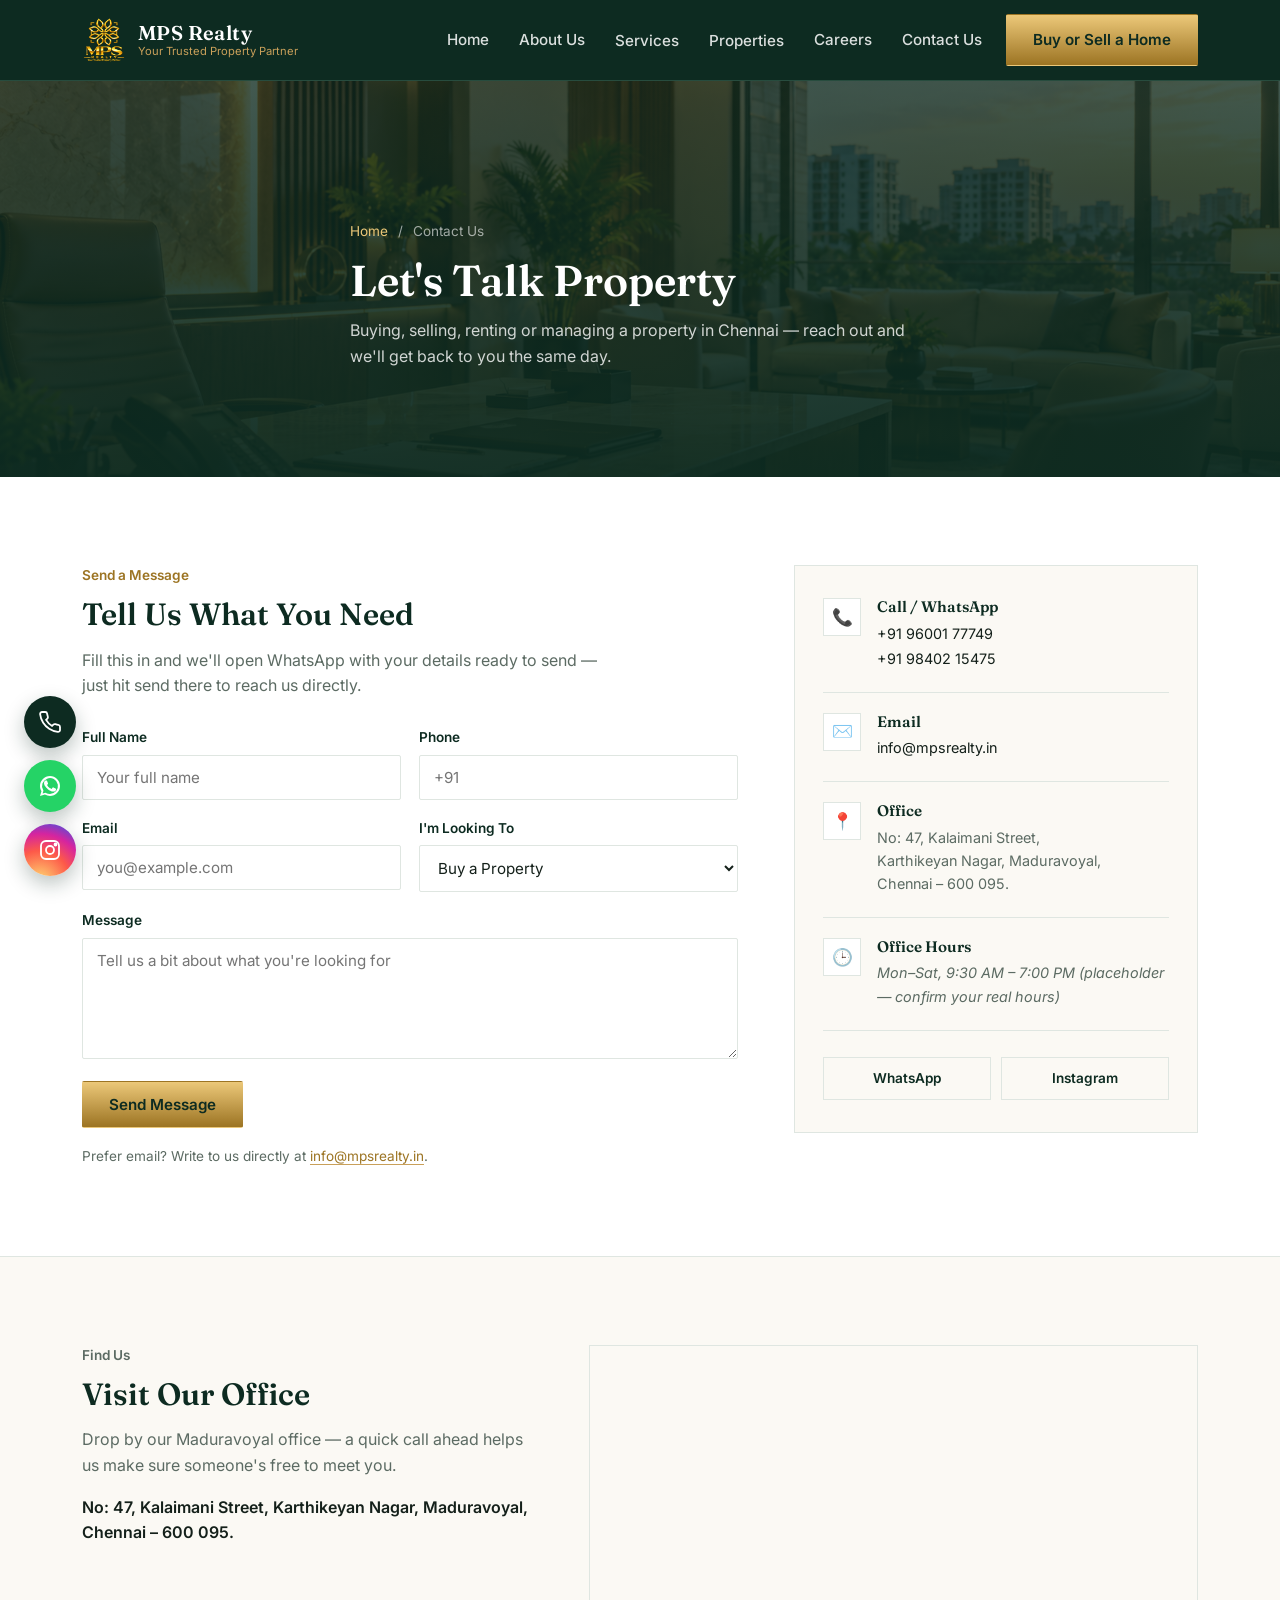
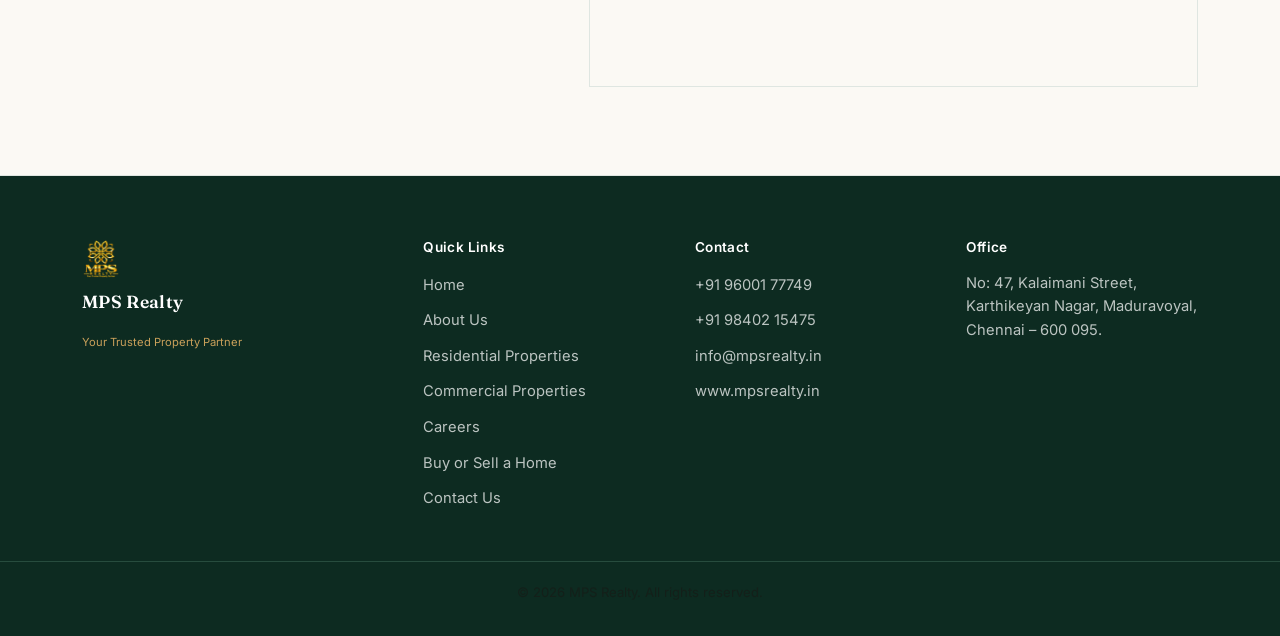
<file: contact.html>
<!DOCTYPE html>
<html lang="en">
<head>
<meta charset="UTF-8">
<meta name="viewport" content="width=device-width, initial-scale=1.0">
<title>Contact Us | MPS Realty</title>
<meta name="description" content="Get in touch with MPS Realty — call, WhatsApp, email or visit our Maduravoyal office for buying, selling, renting or property management enquiries in Chennai.">
<link rel="icon" href="images/logo.png">
<link rel="preconnect" href="https://fonts.googleapis.com">
<link rel="preconnect" href="https://fonts.gstatic.com" crossorigin>
<link href="https://fonts.googleapis.com/css2?family=Fraunces:ital,opsz,wght@0,9..144,400;0,9..144,500;0,9..144,600;0,9..144,700;1,9..144,500&family=Inter:wght@400;500;600&display=swap" rel="stylesheet">
<link rel="stylesheet" href="css/style.css">
<link rel="stylesheet" href="css/contact.css">
</head>
<body>

<!-- ============ HEADER ============ -->
<header class="site-header">
  <div class="header-inner">

    <a href="index.html" class="brand">
      <img src="images/logo.png" alt="MPS Realty logo" class="brand-mark">
      <span class="brand-text">
        <span class="brand-name">MPS Realty</span>
        <span class="brand-tag">Your Trusted Property Partner</span>
      </span>
    </a>

    <button class="nav-toggle" id="navToggle" aria-label="Open menu" aria-expanded="false">
      <span></span><span></span><span></span>
    </button>

    <nav class="main-nav" id="mainNav">
      <ul>
        <li><a href="index.html">Home</a></li>
        <li><a href="about.html">About Us</a></li>
        <li class="has-dropdown">
          <button class="dropdown-toggle" aria-expanded="false">Services</button>
          <ul class="dropdown">
            <li><a href="services-real-estate.html">Real Estate</a></li>
            <li><a href="property-management.html">Property Management</a></li>
          </ul>
        </li>
        <li class="has-dropdown">
          <button class="dropdown-toggle" aria-expanded="false">Properties</button>
          <ul class="dropdown">
            <li><a href="resedential.html">Residential</a></li>
            <li><a href="commercial.html">Commercial</a></li>
          </ul>
        </li>
        <li><a href="careers.html">Careers</a></li>
        <li><a href="contact.html" class="is-active">Contact Us</a></li>
      </ul>
    </nav>

    <a href="buy-sell.html" class="btn btn-gold header-cta">Buy or Sell a Home</a>

  </div>
</header>

<main>

  <!-- ============ CONTACT HERO ============ -->
  <section class="contact-hero">
  <div class="contact-hero-media">
    <img src="images/contact-hero.png" aplt="MPS Realty office in Chennai">
  </div>
  <div class="section-inner contact-hero-content">
    <p class="breadcrumb"><a href="index.html">Home</a> <span>/</span> Contact Us</p>
    <h1>Let's Talk Property</h1>
    <p class="contact-hero-lead">Buying, selling, renting or managing a property in Chennai &mdash; reach out and we'll get back to you the same day.</p>
  </div>
</section>

  <!-- ============ CONTACT MAIN ============ -->
  <section class="contact-main">
    <div class="section-inner contact-grid">

      <!-- Form -->
      <div class="contact-form-wrap">
        <p class="eyebrow">Send a Message</p>
        <h2>Tell Us What You Need</h2>
        <p class="contact-form-lead">Fill this in and we'll open WhatsApp with your details ready to send &mdash; just hit send there to reach us directly.</p>

        <form class="contact-form" id="contactForm">
          <div class="form-row">
            <label>
              Full Name
              <input type="text" name="name" id="cfName" required placeholder="Your full name">
            </label>
            <label>
              Phone
              <input type="tel" name="phone" id="cfPhone" required placeholder="+91">
            </label>
          </div>
          <div class="form-row">
            <label>
              Email
              <input type="email" name="email" id="cfEmail" placeholder="you@example.com">
            </label>
            <label>
              I'm Looking To
              <select name="subject" id="cfSubject">
                <option>Buy a Property</option>
                <option>Sell a Property</option>
                <option>Rent / Lease a Property</option>
                <option>Get Property Management Help</option>
                <option>Ask About Careers</option>
                <option>Something Else</option>
              </select>
            </label>
          </div>
          <label>
            Message
            <textarea name="message" id="cfMessage" rows="5" placeholder="Tell us a bit about what you're looking for"></textarea>
          </label>
          <button type="submit" class="btn btn-gold contact-submit">Send Message</button>
          <p class="contact-note">Prefer email? Write to us directly at <a href="mailto:info@mpsrealty.in">info@mpsrealty.in</a>.</p>
        </form>

        <p class="contact-success" id="contactSuccess">Thanks, <span id="successName">there</span> &mdash; WhatsApp should have opened with your message ready to send. If it didn't open, call or WhatsApp us directly at <a href="tel:+919600177749">96001 77749</a>.</p>
      </div>

      <!-- Info -->
      <aside class="contact-info">
        <div class="info-card">
          <span class="info-icon">📞</span>
          <div>
            <h3>Call / WhatsApp</h3>
            <p><a href="tel:+919600177749">+91 96001 77749</a></p>
            <p><a href="tel:+919840215475">+91 98402 15475</a></p>
          </div>
        </div>
        <div class="info-card">
          <span class="info-icon">✉️</span>
          <div>
            <h3>Email</h3>
            <p><a href="mailto:info@mpsrealty.in">info@mpsrealty.in</a></p>
          </div>
        </div>
        <div class="info-card">
          <span class="info-icon">📍</span>
          <div>
            <h3>Office</h3>
            <p>No: 47, Kalaimani Street,<br>Karthikeyan Nagar, Maduravoyal,<br>Chennai &ndash; 600 095.</p>
          </div>
        </div>
        <div class="info-card">
          <span class="info-icon">🕒</span>
          <div>
            <h3>Office Hours</h3>
            <p class="hours-placeholder">Mon&ndash;Sat, 9:30 AM &ndash; 7:00 PM (placeholder &mdash; confirm your real hours)</p>
          </div>
        </div>

        <div class="info-social">
          <a href="https://wa.me/919600177749" target="_blank" rel="noopener" class="social-pill whatsapp">WhatsApp</a>
          <a href="https://instagram.com/mpsrealty" target="_blank" rel="noopener" class="social-pill instagram">Instagram</a>
        </div>
      </aside>

    </div>
  </section>

  <!-- ============ MAP ============ -->
  <section class="contact-map">
    <div class="section-inner map-grid">
      <div class="map-copy">
        <p class="eyebrow">Find Us</p>
        <h2>Visit Our Office</h2>
        <p>Drop by our Maduravoyal office &mdash; a quick call ahead helps us make sure someone's free to meet you.</p>
        <p class="map-address">No: 47, Kalaimani Street, Karthikeyan Nagar, Maduravoyal, Chennai &ndash; 600 095.</p>
      </div>
      <div class="map-frame">
        <iframe
          title="MPS Realty office location"
          src="https://maps.google.com/maps?q=No%2047%20Kalaimani%20Street%20Karthikeyan%20Nagar%20Maduravoyal%20Chennai%20600095&output=embed"
          loading="lazy"
          referrerpolicy="no-referrer-when-downgrade">
        </iframe>
      </div>
    </div>
  </section>

</main>

<!-- ============ FOOTER ============ -->
<footer class="site-footer">
  <div class="section-inner footer-grid">

    <div class="footer-brand">
      <img src="images/logo.png" alt="MPS Realty logo" class="footer-logo">
      <p class="brand-name">MPS Realty</p>
      <p class="brand-tag">Your Trusted Property Partner</p>
    </div>

    <div class="footer-col">
      <h4>Quick Links</h4>
      <ul>
        <li><a href="index.html">Home</a></li>
        <li><a href="about.html">About Us</a></li>
        <li><a href="residential.html">Residential Properties</a></li>
        <li><a href="commercial.html">Commercial Properties</a></li>
        <li><a href="careers.html">Careers</a></li>
        <li><a href="buy-or-sell.html">Buy or Sell a Home</a></li>
        <li><a href="contact.html">Contact Us</a></li>
      </ul>
    </div>

    <div class="footer-col">
      <h4>Contact</h4>
      <ul class="footer-contact">
        <li><a href="tel:+919600177749">+91 96001 77749</a></li>
        <li><a href="tel:+919840215475">+91 98402 15475</a></li>
        <li><a href="mailto:info@mpsrealty.in">info@mpsrealty.in</a></li>
        <li><a href="https://www.mpsrealty.in">www.mpsrealty.in</a></li>
      </ul>
    </div>

    <div class="footer-col">
      <h4>Office</h4>
      <p class="footer-address">No: 47, Kalaimani Street,<br>Karthikeyan Nagar, Maduravoyal,<br>Chennai &ndash; 600 095.</p>
    </div>

  </div>
  <div class="footer-bottom">
    <p>&copy; <span id="year"></span> MPS Realty. All rights reserved.</p>
  </div>
</footer>

<!-- ============ FLOATING SOCIAL BAR ============ -->
<div class="social-fab">
  <a href="tel:+919600177749" class="fab fab-call" aria-label="Call MPS Realty">
    <svg viewBox="0 0 24 24" fill="none" stroke="currentColor" stroke-width="1.8"><path d="M22 16.92v3a2 2 0 0 1-2.18 2 19.79 19.79 0 0 1-8.63-3.07 19.5 19.5 0 0 1-6-6 19.79 19.79 0 0 1-3.07-8.67A2 2 0 0 1 4.11 2h3a2 2 0 0 1 2 1.72c.127.96.361 1.903.7 2.81a2 2 0 0 1-.45 2.11L8.09 9.91a16 16 0 0 0 6 6l1.27-1.27a2 2 0 0 1 2.11-.45c.907.339 1.85.573 2.81.7A2 2 0 0 1 22 16.92z"/></svg>
  </a>
  <a href="https://wa.me/919600177749" target="_blank" rel="noopener" class="fab fab-whatsapp" aria-label="Chat on WhatsApp">
    <svg viewBox="0 0 24 24" fill="currentColor"><path d="M17.472 14.382c-.297-.149-1.758-.867-2.03-.967-.273-.099-.471-.148-.67.15-.197.297-.767.966-.94 1.164-.173.199-.347.223-.644.075-.297-.15-1.255-.463-2.39-1.475-.883-.788-1.48-1.761-1.653-2.059-.173-.297-.018-.458.13-.606.134-.133.298-.347.446-.52.149-.174.198-.298.298-.497.099-.198.05-.371-.025-.52-.075-.149-.669-1.612-.916-2.207-.242-.579-.487-.5-.669-.51-.173-.008-.371-.01-.57-.01-.198 0-.52.074-.792.372-.272.297-1.04 1.016-1.04 2.479 0 1.462 1.065 2.875 1.213 3.074.149.198 2.096 3.2 5.077 4.487.709.306 1.262.489 1.694.625.712.227 1.36.195 1.871.118.571-.085 1.758-.719 2.006-1.413.248-.694.248-1.289.173-1.413-.074-.124-.272-.198-.57-.347z"/><path d="M12 2C6.477 2 2 6.477 2 12c0 1.9.529 3.68 1.447 5.197L2 22l4.933-1.408A9.953 9.953 0 0 0 12 22c5.523 0 10-4.477 10-10S17.523 2 12 2zm0 18a7.94 7.94 0 0 1-4.06-1.115l-.29-.172-3.008.859.826-2.965-.19-.304A7.95 7.95 0 1 1 12 20z"/></svg>
  </a>
  <a href="https://instagram.com/mpsrealty" target="_blank" rel="noopener" class="fab fab-instagram" aria-label="MPS Realty on Instagram">
    <svg viewBox="0 0 24 24" fill="none" stroke="currentColor" stroke-width="1.8"><rect x="3" y="3" width="18" height="18" rx="5"/><circle cx="12" cy="12" r="4"/><circle cx="17.5" cy="6.5" r="1"/></svg>
  </a>
</div>

<script src="js/script.js"></script>
<script src="js/contact.js"></script>
</body>
</html>
</file>
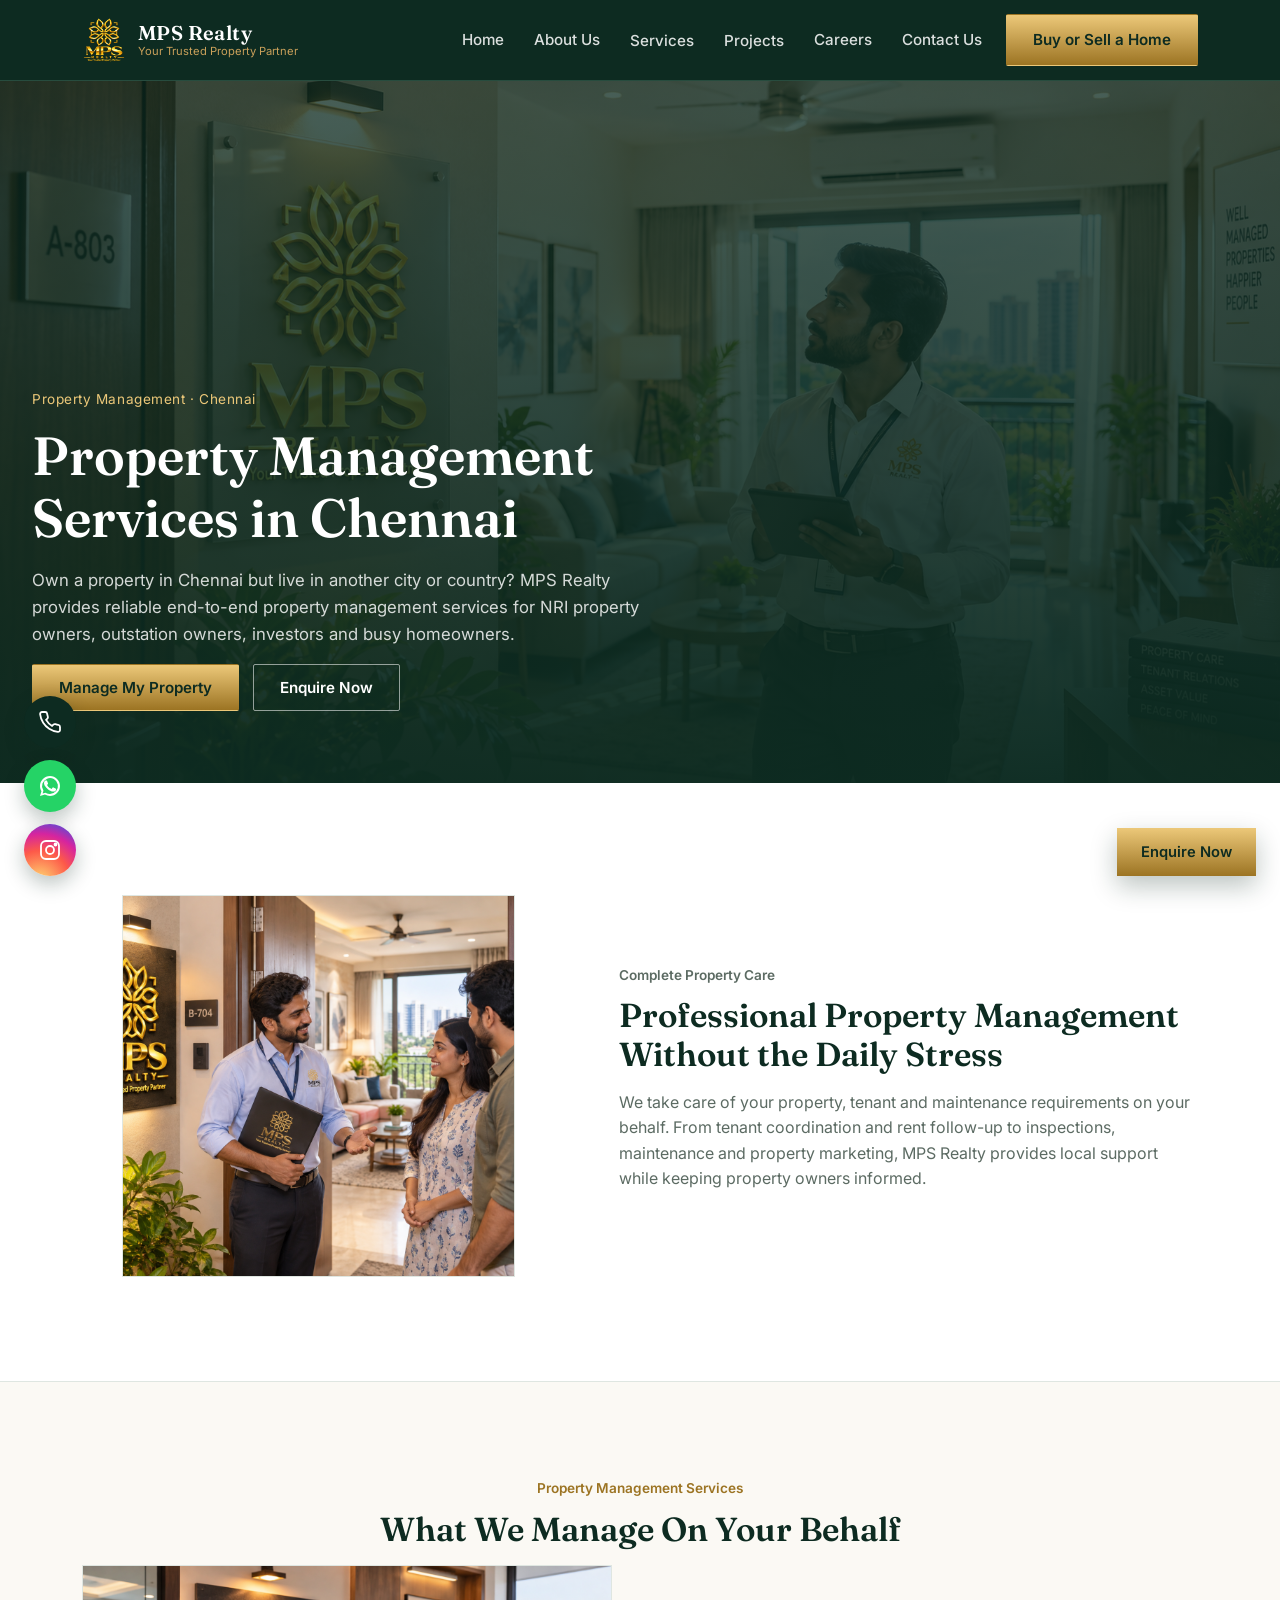
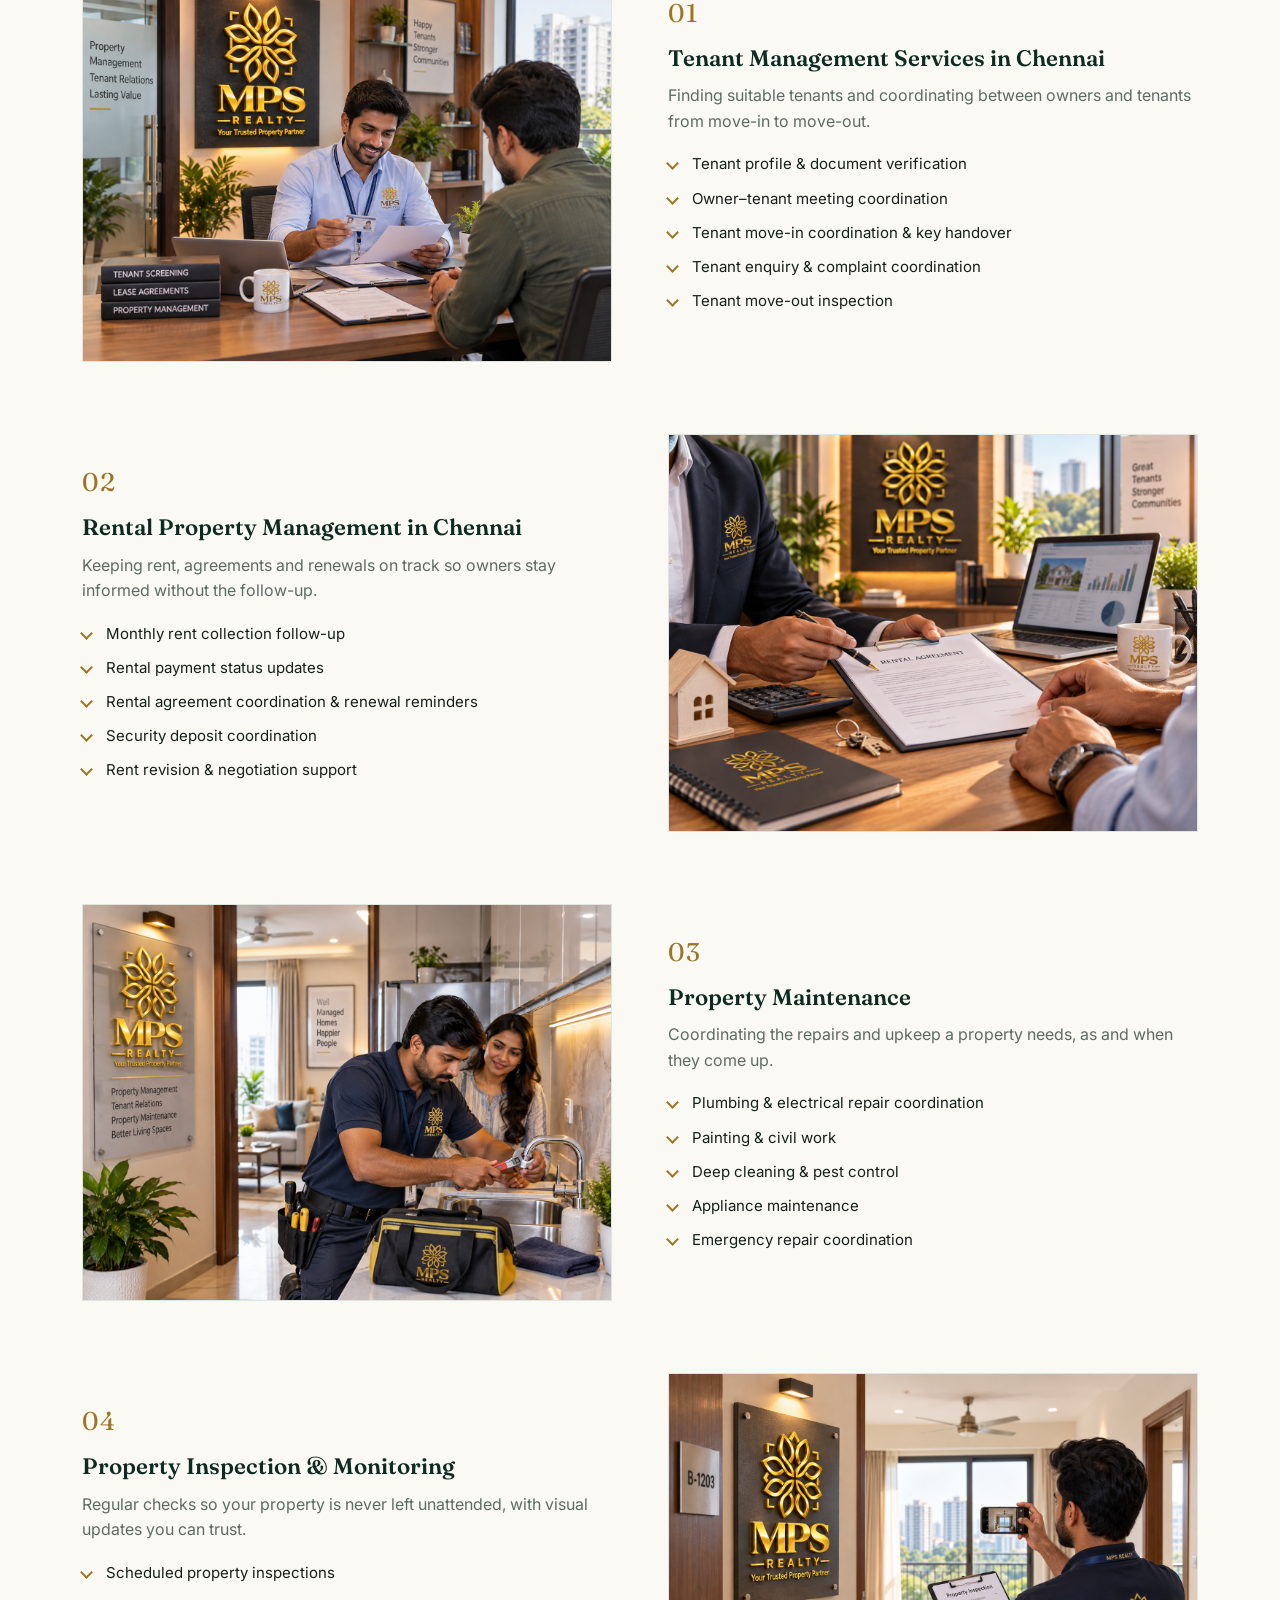
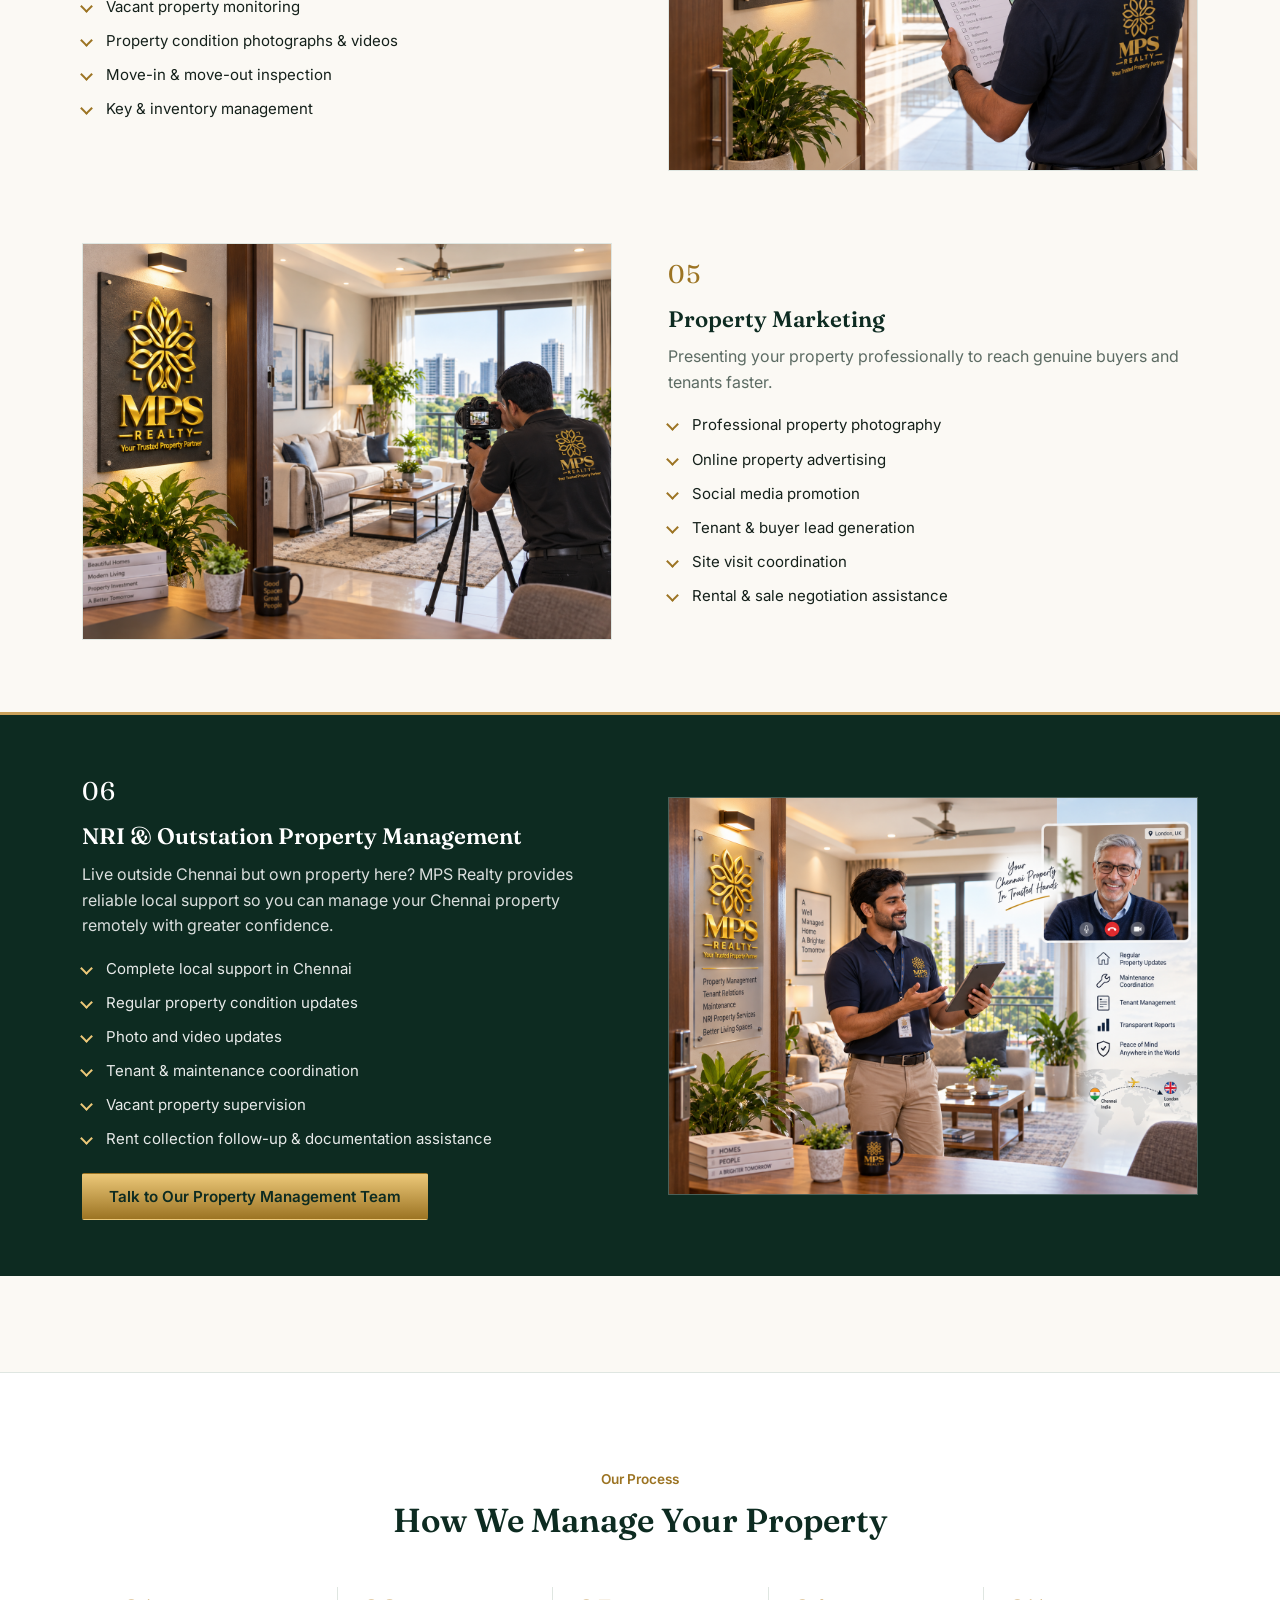
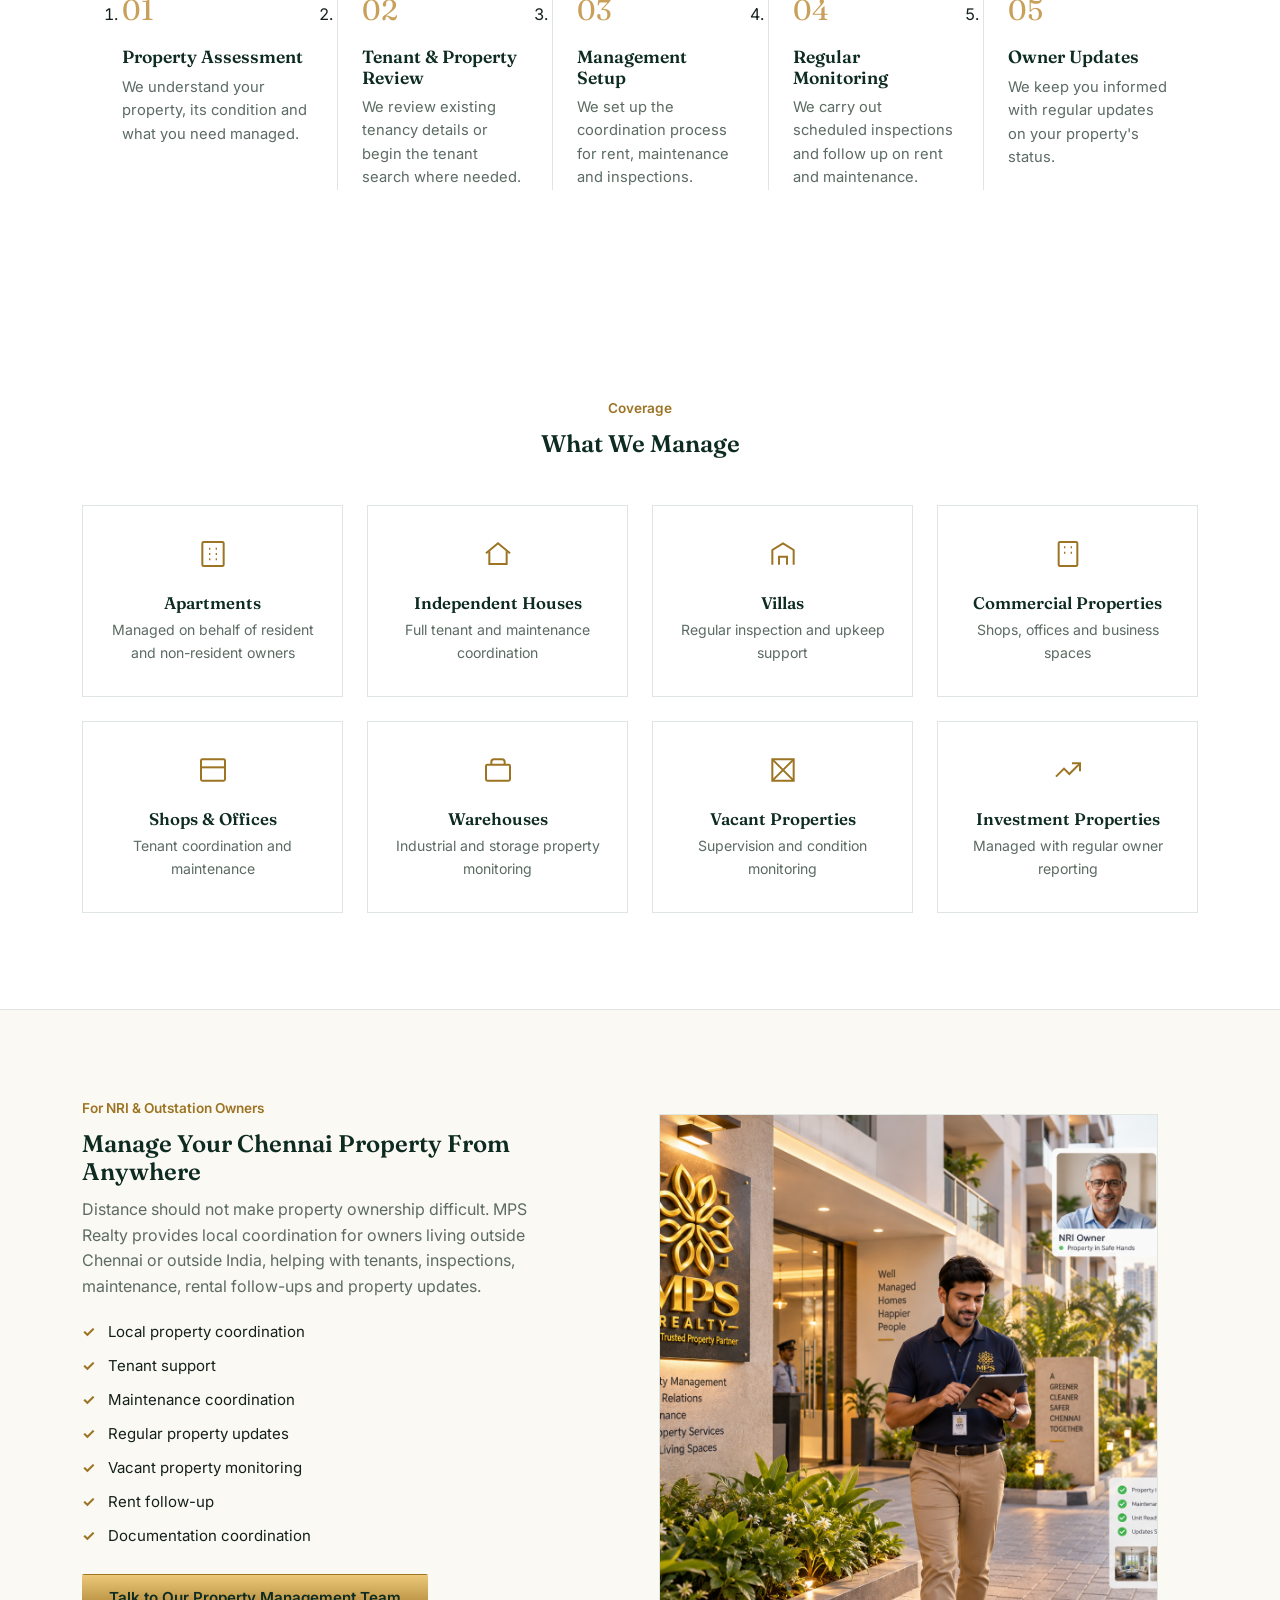
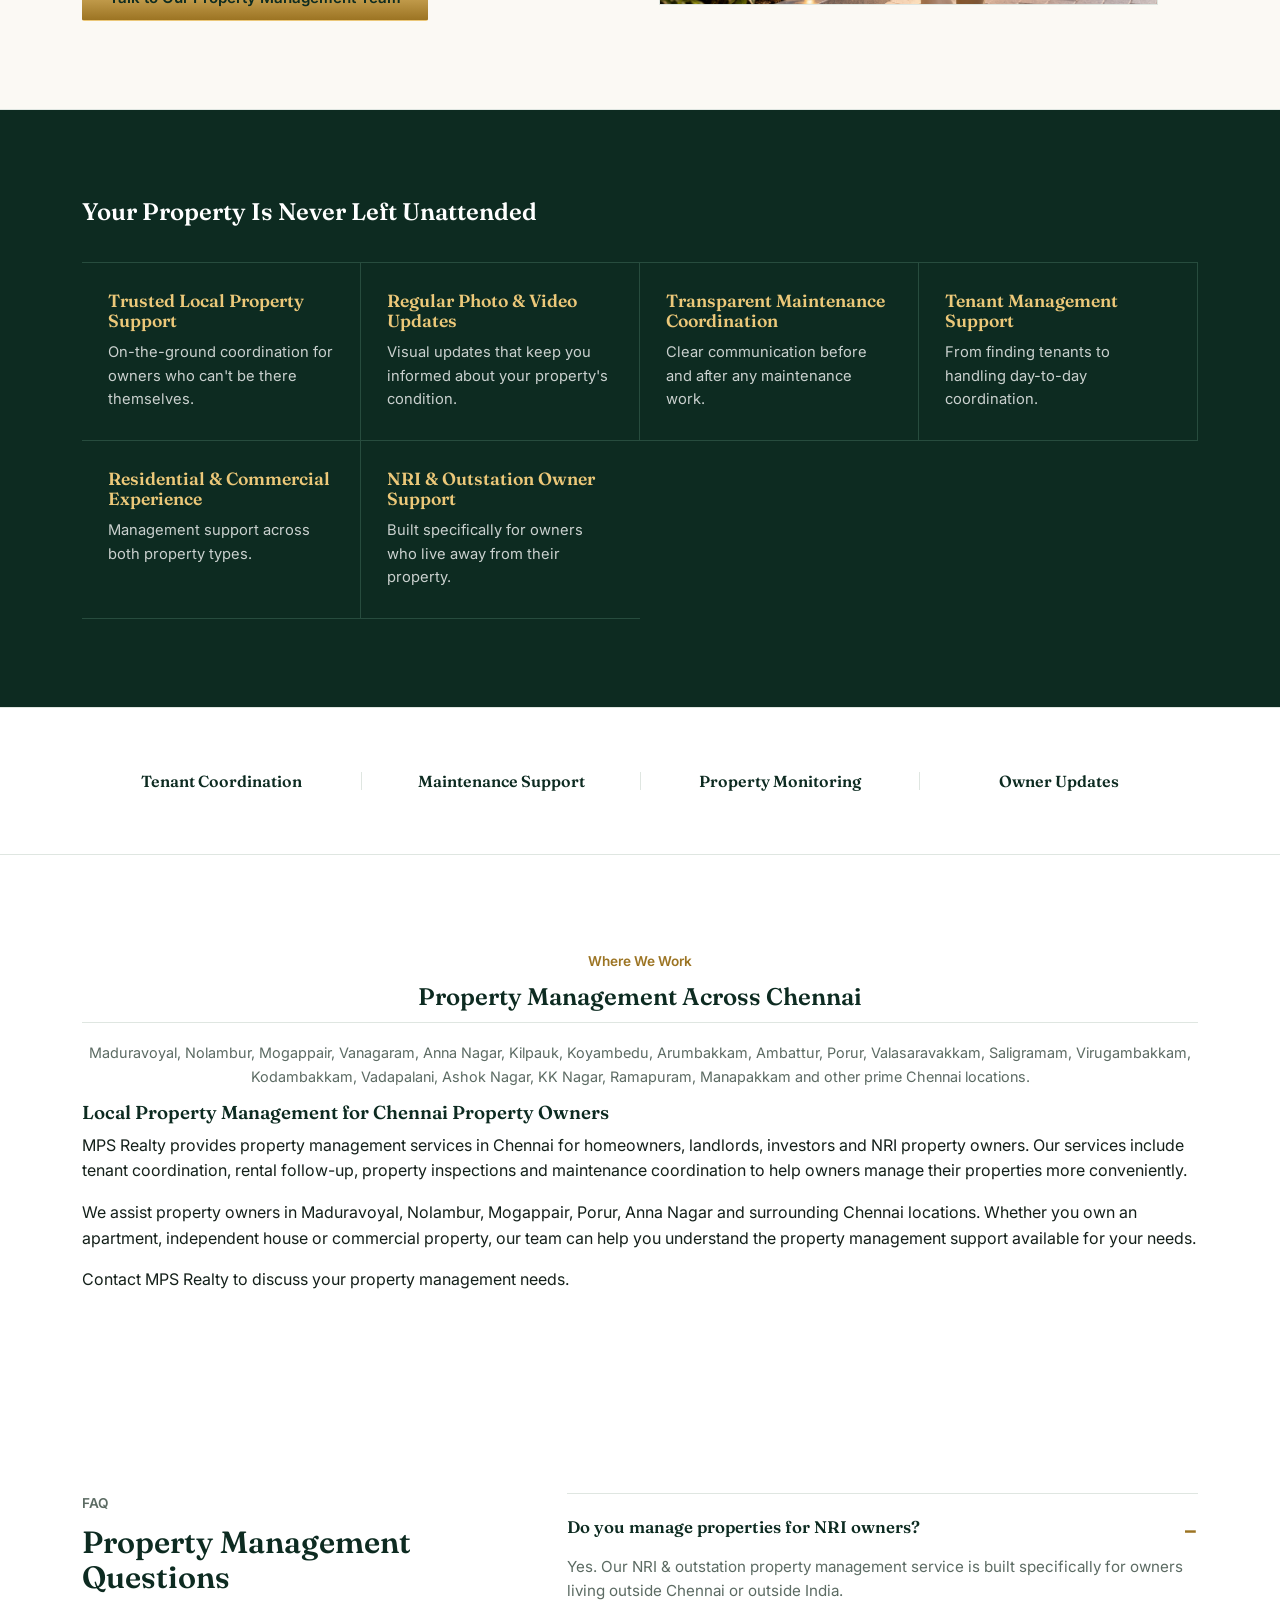
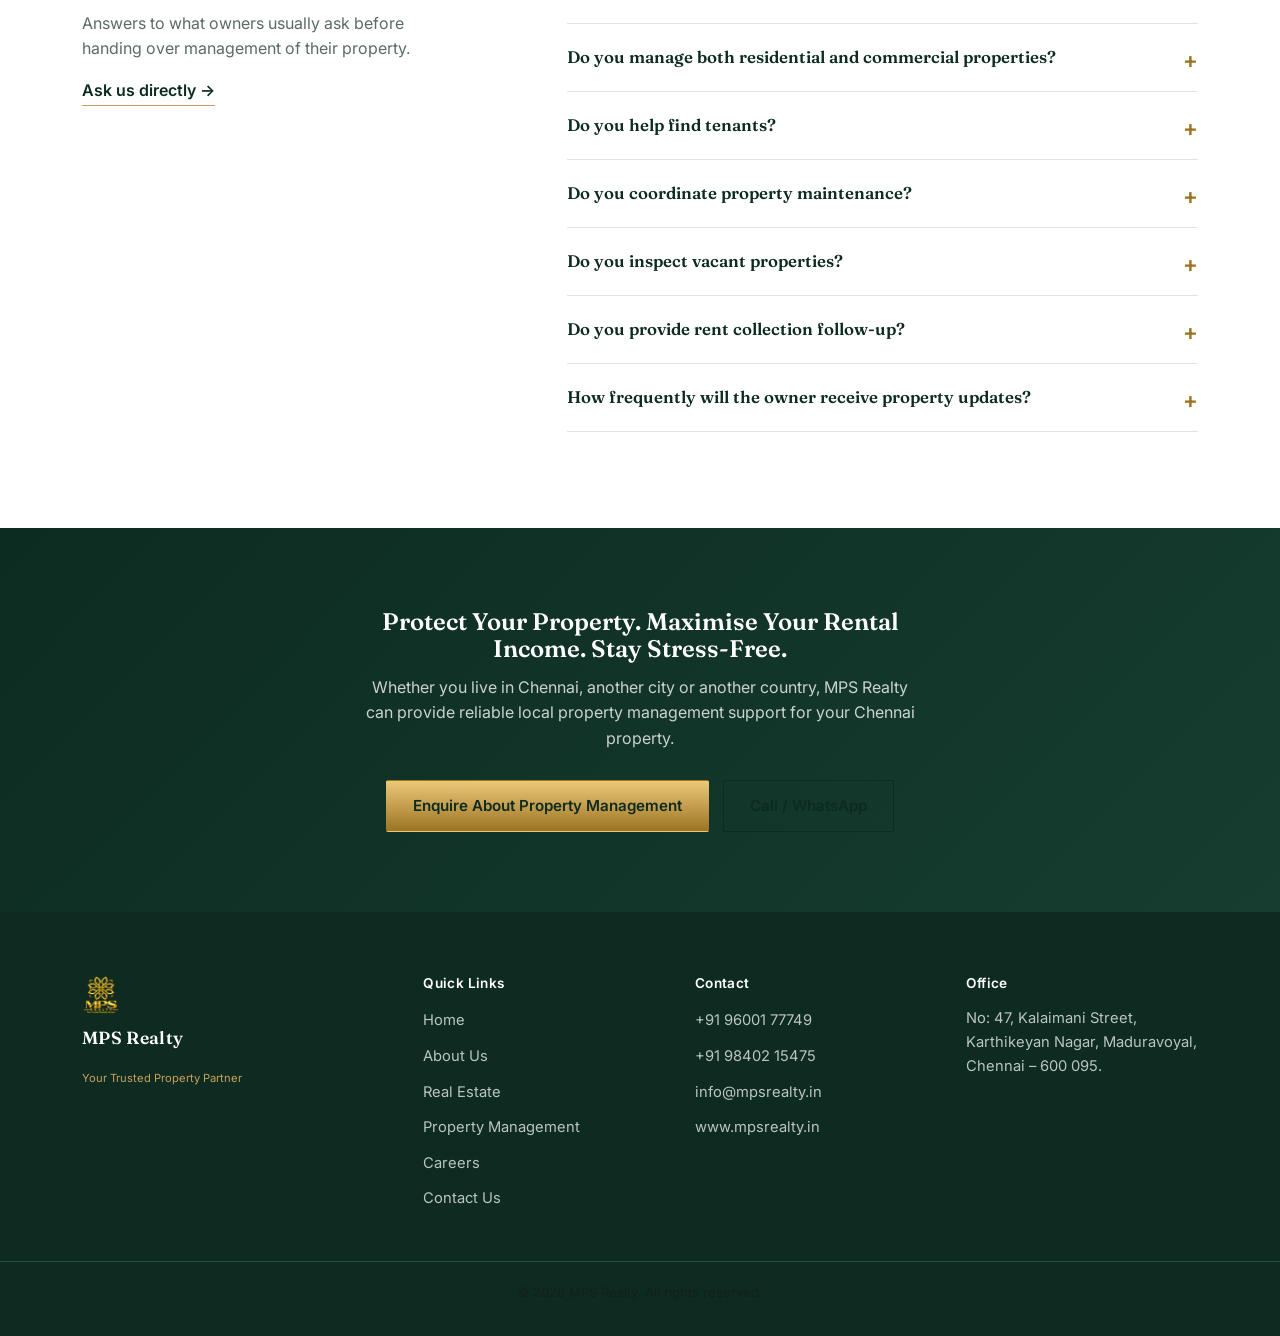
<file: property-management.html>
<!DOCTYPE html>
<html lang="en">
<head>
<meta charset="UTF-8">
<meta name="viewport" content="width=device-width, initial-scale=1.0">

<title>Property Management Services in Chennai | MPS Realty</title>

<meta name="description" content="MPS Realty offers property management services in Chennai, including tenant management, rental coordination, property inspections, maintenance support and NRI property management.">

<meta name="robots" content="index, follow">

<link rel="canonical" href="https://www.mpsrealty.in/property-management.html">

<link rel="icon" href="images/logo.png">

<link rel="preconnect" href="https://fonts.googleapis.com">
<link rel="preconnect" href="https://fonts.gstatic.com" crossorigin>
<link href="https://fonts.googleapis.com/css2?family=Fraunces:opsz,wght@9..144,400;9..144,500;9..144,600;9..144,700&family=Inter:wght@400;500;600&display=swap" rel="stylesheet">
<link rel="stylesheet" href="css/style.css">
<link rel="stylesheet" href="css/services-extra.css">
</head>
<body>

<!-- ============ HEADER ============ -->
<header class="site-header">
  <div class="header-inner">

    <a href="index.html" class="brand">
      <img src="images/logo.png" alt="MPS Realty logo" class="brand-mark">
      <span class="brand-text">
        <span class="brand-name">MPS Realty</span>
        <span class="brand-tag">Your Trusted Property Partner</span>
      </span>
    </a>

    <button class="nav-toggle" id="navToggle" aria-label="Open menu" aria-expanded="false">
      <span></span><span></span><span></span>
    </button>

    <nav class="main-nav" id="mainNav">
      <ul>
        <li><a href="index.html">Home</a></li>
        <li><a href="about.html">About Us</a></li>
        <li class="has-dropdown">
          <button class="dropdown-toggle" aria-expanded="false">Services</button>
          <ul class="dropdown">
            <li><a href="services-real-estate.html">Real Estate</a></li>
            <li><a href="property-management.html">Property Management</a></li>
          </ul>
        </li>
        <li class="has-dropdown">
          <button class="dropdown-toggle" aria-expanded="false">Projects</button>
          <ul class="dropdown">
            <li><a href="resedential.html">Residential Projects</a></li>
            <li><a href="commercial.html">Commercial Projects</a></li>
          </ul>
        </li>
        <li><a href="careers.html">Careers</a></li>
        <li><a href="contact.html">Contact Us</a></li>
      </ul>
    </nav>

    <a href="buy-sell.html" class="btn btn-gold header-cta">Buy or Sell a Home</a>

  </div>
</header>

<main>

  <!-- ============ HERO ============ -->
  <section class="hero">
    <div class="hero-media">
      <img src="images/property-management-hero.png" alt="Property management services in Chennai" class="hero-img">
    </div>
    <div class="hero-content">
      <p class="hero-kicker">Property Management &middot; Chennai</p>

<h1>Property Management Services in Chennai</h1>

      <p class="hero-lead">Own a property in Chennai but live in another city or country? MPS Realty provides reliable end-to-end property management services for NRI property owners, outstation owners, investors and busy homeowners.</p>
      <div class="hero-actions">
        <button class="btn btn-gold enquireOpen" id="heroEnquireBtn" type="button">Manage My Property</button>
        <button class="btn btn-outline enquireOpen" type="button">Enquire Now</button>
      </div>
    </div>
  </section>

  <!-- ============ INTRO ============ -->
  <section class="page-intro our-story">
    <div class="section-inner story-grid">
      <figure class="story-media">
        <img src="images/tenant-management.png" alt="Property management support in Chennai">
      </figure>
      <div class="story-copy">
        <p class="eyebrow">Complete Property Care</p>
        <h2>Professional Property Management Without the Daily Stress</h2>
        <p>We take care of your property, tenant and maintenance requirements on your behalf. From tenant coordination and rent follow-up to inspections, maintenance and property marketing, MPS Realty provides local support while keeping property owners informed.</p>
      </div>
    </div>
  </section>

  <!-- ============ ALL 6 SERVICES — EVERY SERVICE HAS AN IMAGE ============ -->
  <section class="main-services" id="property-management-services">
    <div class="section-inner">
      <p class="eyebrow center">Property Management Services</p>
      <h2 class="center">What We Manage On Your Behalf</h2>

      <!-- 01 Tenant Management -->
      <div class="service-detail pm-service-detail">
        <div class="service-detail-media">
          <img src="images/pm-tenant-management.png" alt="Tenant management services in Chennai">
        </div>
        <div class="service-detail-content">
          <span class="service-number">01</span>
         
<h3>Tenant Management Services in Chennai</h3>

          <p>Finding suitable tenants and coordinating between owners and tenants from move-in to move-out.</p>
          <ul class="check-list">
            <li>Tenant profile &amp; document verification</li>
            <li>Owner&ndash;tenant meeting coordination</li>
            <li>Tenant move-in coordination &amp; key handover</li>
            <li>Tenant enquiry &amp; complaint coordination</li>
            <li>Tenant move-out inspection</li>
          </ul>
        </div>
      </div>

      <!-- 02 Rental Management -->
      <div class="service-detail pm-service-detail reverse">
        <div class="service-detail-media">
          <img src="images/pm-rental-management.png" alt="Rental management services in Chennai">
        </div>
        <div class="service-detail-content">
          <span class="service-number">02</span>
       
<h3>Rental Property Management in Chennai</h3>

          <p>Keeping rent, agreements and renewals on track so owners stay informed without the follow-up.</p>
          <ul class="check-list">
            <li>Monthly rent collection follow-up</li>
            <li>Rental payment status updates</li>
            <li>Rental agreement coordination &amp; renewal reminders</li>
            <li>Security deposit coordination</li>
            <li>Rent revision &amp; negotiation support</li>
          </ul>
        </div>
      </div>

      <!-- 03 Property Maintenance -->
      <div class="service-detail pm-service-detail">
        <div class="service-detail-media">
          <img src="images/pm-property-maintenance.png" alt="Property maintenance coordination in Chennai">
        </div>
        <div class="service-detail-content">
          <span class="service-number">03</span>
          <h3>Property Maintenance</h3>
          <p>Coordinating the repairs and upkeep a property needs, as and when they come up.</p>
          <ul class="check-list">
            <li>Plumbing &amp; electrical repair coordination</li>
            <li>Painting &amp; civil work</li>
            <li>Deep cleaning &amp; pest control</li>
            <li>Appliance maintenance</li>
            <li>Emergency repair coordination</li>
          </ul>
        </div>
      </div>

      <!-- ============ FLOATING SOCIAL BAR ============ -->
<div class="social-fab">
  <a href="tel:+919600177749" class="fab fab-call" aria-label="Call MPS Realty">
    <svg viewBox="0 0 24 24" fill="none" stroke="currentColor" stroke-width="1.8"><path d="M22 16.92v3a2 2 0 0 1-2.18 2 19.79 19.79 0 0 1-8.63-3.07 19.5 19.5 0 0 1-6-6 19.79 19.79 0 0 1-3.07-8.67A2 2 0 0 1 4.11 2h3a2 2 0 0 1 2 1.72c.127.96.361 1.903.7 2.81a2 2 0 0 1-.45 2.11L8.09 9.91a16 16 0 0 0 6 6l1.27-1.27a2 2 0 0 1 2.11-.45c.907.339 1.85.573 2.81.7A2 2 0 0 1 22 16.92z"/></svg>
  </a>
  <a href="https://wa.me/919600177749" target="_blank" rel="noopener" class="fab fab-whatsapp" aria-label="Chat on WhatsApp">
    <svg viewBox="0 0 24 24" fill="currentColor"><path d="M17.472 14.382c-.297-.149-1.758-.867-2.03-.967-.273-.099-.471-.148-.67.15-.197.297-.767.966-.94 1.164-.173.199-.347.223-.644.075-.297-.15-1.255-.463-2.39-1.475-.883-.788-1.48-1.761-1.653-2.059-.173-.297-.018-.458.13-.606.134-.133.298-.347.446-.52.149-.174.198-.298.298-.497.099-.198.05-.371-.025-.52-.075-.149-.669-1.612-.916-2.207-.242-.579-.487-.5-.669-.51-.173-.008-.371-.01-.57-.01-.198 0-.52.074-.792.372-.272.297-1.04 1.016-1.04 2.479 0 1.462 1.065 2.875 1.213 3.074.149.198 2.096 3.2 5.077 4.487.709.306 1.262.489 1.694.625.712.227 1.36.195 1.871.118.571-.085 1.758-.719 2.006-1.413.248-.694.248-1.289.173-1.413-.074-.124-.272-.198-.57-.347z"/><path d="M12 2C6.477 2 2 6.477 2 12c0 1.9.529 3.68 1.447 5.197L2 22l4.933-1.408A9.953 9.953 0 0 0 12 22c5.523 0 10-4.477 10-10S17.523 2 12 2zm0 18a7.94 7.94 0 0 1-4.06-1.115l-.29-.172-3.008.859.826-2.965-.19-.304A7.95 7.95 0 1 1 12 20z"/></svg>
  </a>
  <a href="https://instagram.com/mpsrealty" target="_blank" rel="noopener" class="fab fab-instagram" aria-label="MPS Realty on Instagram">
    <svg viewBox="0 0 24 24" fill="none" stroke="currentColor" stroke-width="1.8"><rect x="3" y="3" width="18" height="18" rx="5"/><circle cx="12" cy="12" r="4"/><circle cx="17.5" cy="6.5" r="1"/></svg>
  </a>
</div>



      <!-- 04 Property Inspection & Monitoring -->
      <div class="service-detail pm-service-detail reverse">
        <div class="service-detail-media">
          <img src="images/pm-property-inspection.png" alt="Property inspection and monitoring in Chennai">
        </div>
        <div class="service-detail-content">
          <span class="service-number">04</span>
          <h3>Property Inspection &amp; Monitoring</h3>
          <p>Regular checks so your property is never left unattended, with visual updates you can trust.</p>
          <ul class="check-list">
            <li>Scheduled property inspections</li>
            <li>Vacant property monitoring</li>
            <li>Property condition photographs &amp; videos</li>
            <li>Move-in &amp; move-out inspection</li>
            <li>Key &amp; inventory management</li>
          </ul>
        </div>
      </div>

      <!-- 05 Property Marketing -->
      <div class="service-detail pm-service-detail">
        <div class="service-detail-media">
          <img src="images/pm-property-marketing.png" alt="Property marketing services in Chennai">
        </div>
        <div class="service-detail-content">
          <span class="service-number">05</span>
          <h3>Property Marketing</h3>
          <p>Presenting your property professionally to reach genuine buyers and tenants faster.</p>
          <ul class="check-list">
            <li>Professional property photography</li>
            <li>Online property advertising</li>
            <li>Social media promotion</li>
            <li>Tenant &amp; buyer lead generation</li>
            <li>Site visit coordination</li>
            <li>Rental &amp; sale negotiation assistance</li>
          </ul>
        </div>
      </div>

      <!-- 06 NRI & Outstation Property Management (visually prominent, keeps image) -->
      <div class="service-detail pm-service-detail reverse nri-highlight">
        <div class="service-detail-media">
          <img src="images/pm-nri-property-management.png" alt="NRI and outstation property management in Chennai">
        </div>
        <div class="service-detail-content">
          <span class="service-number">06</span>
          <h3>NRI &amp; Outstation Property Management</h3>
          <p>Live outside Chennai but own property here? MPS Realty provides reliable local support so you can manage your Chennai property remotely with greater confidence.</p>
          <ul class="check-list">
            <li>Complete local support in Chennai</li>
            <li>Regular property condition updates</li>
            <li>Photo and video updates</li>
            <li>Tenant &amp; maintenance coordination</li>
            <li>Vacant property supervision</li>
            <li>Rent collection follow-up &amp; documentation assistance</li>
          </ul>
          <button class="btn btn-gold enquireOpen" type="button">Talk to Our Property Management Team</button>
        </div>
      </div>

    </div>
  </section>

  <!-- ============ HOW IT WORKS ============ -->
  <section class="how-we-work">
    <div class="section-inner">
      <p class="eyebrow center">Our Process</p>
      <h2 class="center">How We Manage Your Property</h2>

      <ol class="steps-grid cols-5">
        <li class="step">
          <span class="step-number">01</span>
          <h3>Property Assessment</h3>
          <p>We understand your property, its condition and what you need managed.</p>
        </li>
        <li class="step">
          <span class="step-number">02</span>
          <h3>Tenant &amp; Property Review</h3>
          <p>We review existing tenancy details or begin the tenant search where needed.</p>
        </li>
        <li class="step">
          <span class="step-number">03</span>
          <h3>Management Setup</h3>
          <p>We set up the coordination process for rent, maintenance and inspections.</p>
        </li>
        <li class="step">
          <span class="step-number">04</span>
          <h3>Regular Monitoring</h3>
          <p>We carry out scheduled inspections and follow up on rent and maintenance.</p>
        </li>
        <li class="step">
          <span class="step-number">05</span>
          <h3>Owner Updates</h3>
          <p>We keep you informed with regular updates on your property's status.</p>
        </li>
      </ol>
    </div>
  </section>

<!-- ============ DOCUMENT DOWNLOAD GATE POPUP ============ -->
<div class="doc-overlay" id="docOverlay">
  <div class="doc-modal" role="dialog" aria-modal="true" aria-labelledby="docModalTitle">
    <button class="doc-close" id="docClose" aria-label="Close">&times;</button>
    <h3 id="docModalTitle">Quick Details Before Download</h3>
    <p class="doc-modal-sub" id="docLabel">Document: <strong>&mdash;</strong></p>

    <form class="doc-form" id="docForm">
      <label>
        Name
        <input type="text" name="name" id="docName" required placeholder="Your full name">
      </label>
      <label>
        Phone
        <input type="tel" name="phone" id="docPhone" required placeholder="+91">
      </label>
      <button type="submit" class="btn btn-gold doc-submit">Submit &amp; Download</button>
      <p class="doc-note">This sends your details to us on WhatsApp and starts your PDF download &mdash; just hit send on WhatsApp to confirm.</p>
    </form>

    <p class="doc-success" id="docSuccess">Thanks! Your download should have started, and WhatsApp should be open with your request ready to send.</p>
  </div>
</div>

  <!-- ============ WHAT WE MANAGE ============ -->
  <section class="property-types">
    <div class="section-inner">
      <p class="eyebrow center">Coverage</p>
      <h2 class="center">What We Manage</h2>

      <div class="type-grid">
        <div class="type-card">
          <svg class="type-icon" viewBox="0 0 24 24" fill="none" stroke="currentColor" stroke-width="1.5"><rect x="4" y="3" width="16" height="18" rx="1"/><path d="M9 8h1M14 8h1M9 12h1M14 12h1M9 16h1M14 16h1"/></svg>
          <h3>Apartments</h3>
          <p>Managed on behalf of resident and non-resident owners</p>
        </div>
        <div class="type-card">
          <svg class="type-icon" viewBox="0 0 24 24" fill="none" stroke="currentColor" stroke-width="1.5"><path d="M3 11.5 12 4l9 7.5"/><path d="M5.5 10v9.5h13V10"/></svg>
          <h3>Independent Houses</h3>
          <p>Full tenant and maintenance coordination</p>
        </div>
        <div class="type-card">
          <svg class="type-icon" viewBox="0 0 24 24" fill="none" stroke="currentColor" stroke-width="1.5"><path d="M4 20V9l8-5 8 5v11"/><path d="M9 20v-6h6v6"/></svg>
          <h3>Villas</h3>
          <p>Regular inspection and upkeep support</p>
        </div>
        <div class="type-card">
          <svg class="type-icon" viewBox="0 0 24 24" fill="none" stroke="currentColor" stroke-width="1.5"><rect x="5" y="3" width="14" height="18" rx="1"/><path d="M9 7h1M14 7h1M9 11h1M14 11h1"/></svg>
          <h3>Commercial Properties</h3>
          <p>Shops, offices and business spaces</p>
        </div>
        <div class="type-card">
          <svg class="type-icon" viewBox="0 0 24 24" fill="none" stroke="currentColor" stroke-width="1.5"><rect x="3" y="4" width="18" height="16" rx="1"/><path d="M3 10h18"/></svg>
          <h3>Shops &amp; Offices</h3>
          <p>Tenant coordination and maintenance</p>
        </div>
        <div class="type-card">
          <svg class="type-icon" viewBox="0 0 24 24" fill="none" stroke="currentColor" stroke-width="1.5"><rect x="3" y="8" width="18" height="12" rx="1"/><path d="M7 8V6a2 2 0 0 1 2-2h6a2 2 0 0 1 2 2v2"/></svg>
          <h3>Warehouses</h3>
          <p>Industrial and storage property monitoring</p>
        </div>
        <div class="type-card">
          <svg class="type-icon" viewBox="0 0 24 24" fill="none" stroke="currentColor" stroke-width="1.5"><path d="M4 4h16v16H4z"/><path d="M4 4l16 16M20 4 4 20"/></svg>
          <h3>Vacant Properties</h3>
          <p>Supervision and condition monitoring</p>
        </div>
        <div class="type-card">
          <svg class="type-icon" viewBox="0 0 24 24" fill="none" stroke="currentColor" stroke-width="1.5"><path d="M3 17l6-6 4 4 8-8"/><path d="M15 7h6v6"/></svg>
          <h3>Investment Properties</h3>
          <p>Managed with regular owner reporting</p>
        </div>
      </div>
    </div>
  </section>

  <!-- ============ NRI SECTION ============ -->
  <section class="solutions" id="nri-owners">
    <div class="section-inner">
      <div class="story-grid" style="align-items:center;">
        <div>
          <p class="eyebrow">For NRI &amp; Outstation Owners</p>
          <h2>Manage Your Chennai Property From Anywhere</h2>
          <p style="color:var(--muted); max-width:56ch;">Distance should not make property ownership difficult. MPS Realty provides local coordination for owners living outside Chennai or outside India, helping with tenants, inspections, maintenance, rental follow-ups and property updates.</p>
          <ul class="tick-list" style="margin:20px 0 26px; max-width:44ch;">
            <li>Local property coordination</li>
            <li>Tenant support</li>
            <li>Maintenance coordination</li>
            <li>Regular property updates</li>
            <li>Vacant property monitoring</li>
            <li>Rent follow-up</li>
            <li>Documentation coordination</li>
          </ul>
          <button class="btn btn-gold enquireOpen" type="button">Talk to Our Property Management Team</button>
        </div>
        <figure class="story-media">
          <img src="images/nri-property-management.png" alt="Remote property management support for NRI owners">
        </figure>
      </div>
    </div>
  </section>

  <!-- ============ WHY CHOOSE US ============ -->
  <section class="why-us">
    <div class="section-inner">
      <h2>Your Property Is Never Left Unattended</h2>
      <div class="why-grid">
        <article class="why-card">
          <h3>Trusted Local Property Support</h3>
          <p>On-the-ground coordination for owners who can't be there themselves.</p>
        </article>
        <article class="why-card">
          <h3>Regular Photo &amp; Video Updates</h3>
          <p>Visual updates that keep you informed about your property's condition.</p>
        </article>
        <article class="why-card">
          <h3>Transparent Maintenance Coordination</h3>
          <p>Clear communication before and after any maintenance work.</p>
        </article>
        <article class="why-card">
          <h3>Tenant Management Support</h3>
          <p>From finding tenants to handling day-to-day coordination.</p>
        </article>
        <article class="why-card">
          <h3>Residential &amp; Commercial Experience</h3>
          <p>Management support across both property types.</p>
        </article>
        <article class="why-card">
          <h3>NRI &amp; Outstation Owner Support</h3>
          <p>Built specifically for owners who live away from their property.</p>
        </article>
      </div>
    </div>
  </section>

  <!-- ============ BENEFITS BAND ============ -->
  <section class="benefit-band">
    <div class="section-inner benefit-grid">
      <div class="benefit-item"><h3>Tenant Coordination</h3></div>
      <div class="benefit-item"><h3>Maintenance Support</h3></div>
      <div class="benefit-item"><h3>Property Monitoring</h3></div>
      <div class="benefit-item"><h3>Owner Updates</h3></div>
    </div>
  </section>

  <!-- ============ SERVICE AREAS ============ -->
  <section class="our-story">
    <div class="section-inner">
      <p class="eyebrow center">Where We Work</p>
      <h2 class="center">Property Management Across Chennai</h2>
      <p class="service-areas center">
        Maduravoyal, Nolambur, Mogappair, Vanagaram, Anna Nagar, Kilpauk, Koyambedu, Arumbakkam, Ambattur, Porur, Valasaravakkam, Saligramam, Virugambakkam, Kodambakkam, Vadapalani, Ashok Nagar, KK Nagar, Ramapuram, Manapakkam and other prime Chennai locations.
      </p>
      
<div class="seo-content">
  <h3>Local Property Management for Chennai Property Owners</h3>

  <p>
    MPS Realty provides property management services in Chennai
    for homeowners, landlords, investors and NRI property owners.
    Our services include tenant coordination, rental follow-up,
    property inspections and maintenance coordination to help
    owners manage their properties more conveniently.
  </p>

  <p>
    We assist property owners in Maduravoyal, Nolambur, Mogappair,
    Porur, Anna Nagar and surrounding Chennai locations. Whether
    you own an apartment, independent house or commercial property,
    our team can help you understand the property management
    support available for your needs.
  </p>

  <p>
    <a href="contact.html">
      Contact MPS Realty to discuss your property management needs.
    </a>
  </p>
</div>

    </div>
  </section>

  <!-- ============ FAQ ============ -->
  <section class="faq" id="faq">
    <div class="section-inner faq-grid">
      <div class="faq-intro">
        <p class="eyebrow">FAQ</p>
        <h2>Property Management Questions</h2>
        <p>Answers to what owners usually ask before handing over management of their property.</p>
        <a href="contact.html" class="text-link">Ask us directly &rarr;</a>
      </div>

      <div class="faq-list">
        <details class="faq-item" open>
          <summary>Do you manage properties for NRI owners?</summary>
          <p>Yes. Our NRI &amp; outstation property management service is built specifically for owners living outside Chennai or outside India.</p>
        </details>
        <details class="faq-item">
          <summary>Do you manage both residential and commercial properties?</summary>
          <p>Yes, we manage apartments, independent houses, villas, shops, offices and other commercial properties.</p>
        </details>
        <details class="faq-item">
          <summary>Do you help find tenants?</summary>
          <p>Yes. Our tenant management service includes finding suitable tenants, profile and document verification, and coordinating the move-in.</p>
        </details>
        <details class="faq-item">
          <summary>Do you coordinate property maintenance?</summary>
          <p>Yes. We coordinate plumbing, electrical, painting, cleaning, pest control and emergency repairs on your behalf.</p>
        </details>
        <details class="faq-item">
          <summary>Do you inspect vacant properties?</summary>
          <p>Yes. Vacant properties are monitored and inspected regularly, with photo and video updates shared with the owner.</p>
        </details>
        <details class="faq-item">
          <summary>Do you provide rent collection follow-up?</summary>
          <p>Yes. We follow up on monthly rent collection and share payment status updates with the property owner.</p>
        </details>
        <details class="faq-item">
          <summary>How frequently will the owner receive property updates?</summary>
          <p>Update frequency depends on the property and the management plan agreed with you &mdash; get in touch and we'll confirm what works for your property.</p>
        </details>
      </div>
    </div>
  </section>

  <!-- ============ FINAL CTA ============ -->
  <section class="final-cta">
    <div class="section-inner cta-inner">
      <h2>Protect Your Property. Maximise Your Rental Income. Stay Stress-Free.</h2>
      <p>Whether you live in Chennai, another city or another country, MPS Realty can provide reliable local property management support for your Chennai property.</p>
      <div class="hero-actions" style="justify-content:center;">
        <button class="btn btn-gold enquireOpen" type="button">Enquire About Property Management</button>
        <a href="tel:+919600177749" class="btn btn-outline-dark">Call / WhatsApp</a>
      </div>
    </div>
  </section>

</main>

<!-- ============ FOOTER ============ -->
<footer class="site-footer">
  <div class="section-inner footer-grid">

    <div class="footer-brand">
      <img src="images/logo.png" alt="MPS Realty logo" class="footer-logo">
      <p class="brand-name">MPS Realty</p>
      <p class="brand-tag">Your Trusted Property Partner</p>
    </div>

    <div class="footer-col">
      <h4>Quick Links</h4>
      <ul>
        <li><a href="index.html">Home</a></li>
        <li><a href="about.html">About Us</a></li>
        <li><a href="services-real-estate.html">Real Estate</a></li>
        <li><a href="property-management.html">Property Management</a></li>
        <li><a href="careers.html">Careers</a></li>
        <li><a href="contact.html">Contact Us</a></li>
      </ul>
    </div>

    <div class="footer-col">
      <h4>Contact</h4>
      <ul class="footer-contact">
        <li><a href="tel:+919600177749">+91 96001 77749</a></li>
        <li><a href="tel:+919840215475">+91 98402 15475</a></li>
        <li><a href="mailto:info@mpsrealty.in">info@mpsrealty.in</a></li>
        <li><a href="https://www.mpsrealty.in">www.mpsrealty.in</a></li>
      </ul>
    </div>

    <div class="footer-col">
      <h4>Office</h4>
      <p class="footer-address">No: 47, Kalaimani Street,<br>Karthikeyan Nagar, Maduravoyal,<br>Chennai &ndash; 600 095.</p>
    </div>

  </div>
  <div class="footer-bottom">
    <p>&copy; <span id="year"></span> MPS Realty. All rights reserved.</p>
  </div>
</footer>

<!-- ============ FLOATING ENQUIRE BUTTON ============ -->
<button class="enquire-fab" id="enquireFab" type="button">Enquire Now</button>

<!-- ============ ENQUIRY POPUP ============ -->
<div class="enquiry-overlay" id="enquiryOverlay">
  <div class="enquiry-modal" role="dialog" aria-modal="true" aria-labelledby="enquiryTitle">
    <button class="enquiry-close" id="enquiryClose" aria-label="Close enquiry form">&times;</button>
    <h3 id="enquiryTitle">Quick Enquiry</h3>
    <p class="enquiry-sub">Tell us where your property is and we'll call you back.</p>

    <form class="enquiry-form" id="enquiryForm">
      <label>
        Name
        <input type="text" name="name" required placeholder="Your full name">
      </label>
      <label>
        Phone
        <input type="tel" name="phone" required placeholder="+91">
      </label>
      <label>
        Location
        <input type="text" name="location" placeholder="e.g. Maduravoyal">
      </label>
      <button type="submit" class="btn btn-gold enquiry-submit">Request a Call Back</button>
    </form>

    <p class="enquiry-success" id="enquirySuccess">Thank you &mdash; we've received your details and will call you back shortly.</p>
  </div>
</div>

<script src="js/script.js"></script>
<script>
  // Extra enquiry-open triggers on this page (in addition to the global fab),
  // reusing the same overlay markup and behaviour as the homepage.
  document.addEventListener("DOMContentLoaded", function () {
    var overlay = document.getElementById("enquiryOverlay");
    document.querySelectorAll(".enquireOpen, #heroEnquireBtn").forEach(function (btn) {
      btn.addEventListener("click", function () {
        overlay.classList.add("open");
        document.body.style.overflow = "hidden";
      });
    });
  });
</script>
</body>
</html>
</file>
<file: css/style.css>
/* =========================================================
   MPS REALTY — DESIGN TOKENS
   Green + Gold, ported from the business card, on a white base
   ========================================================= */
:root{
  --green-deep:  #0d2b21;   /* header / footer / dark bands */
  --green-mid:   #163d30;   /* gradients, hover states */
  --green-line:  #274c3e;   /* hairlines on dark backgrounds */
  --gold:        #c9a05a;   /* primary gold */
  --gold-bright: #ecc879;   /* gold highlight / gradient top */
  --gold-deep:   #9c7423;   /* gold gradient bottom / hover */
  --white:       #ffffff;
  --ink:         #14201a;   /* near-black, green-tinted body text */
  --muted:       #5c6b63;   /* secondary text */
  --hairline:    #dfe6e1;   /* light dividers on white */

  --font-display: "Fraunces", serif;
  --font-body: "Inter", -apple-system, BlinkMacSystemFont, "Segoe UI", sans-serif;

  --max-w: 1180px;
}

*,*::before,*::after{ box-sizing:border-box; }
html{ scroll-behavior:smooth; }
body{
  margin:0;
  background:var(--white);
  color:var(--ink);
  font-family:var(--font-body);
  font-size:16px;
  line-height:1.6;
  -webkit-font-smoothing:antialiased;
}
img{ max-width:100%; display:block; }
a{ color:inherit; text-decoration:none; }
ul{ margin:0; padding:0; list-style:none; }
h1,h2,h3,h4{
  font-family:var(--font-display);
  font-weight:600;
  line-height:1.15;
  margin:0 0 .5em;
  color:var(--green-deep);
}
p{ margin:0 0 1em; color:var(--ink); }

.section-inner{
  max-width:var(--max-w);
  margin:0 auto;
  padding:0 32px;
}

@media (prefers-reduced-motion: reduce){
  *{ animation-duration:0.001ms !important; transition-duration:0.001ms !important; }
}

/* =========================================================
   BUTTONS
   ========================================================= */
.btn{
  display:inline-flex;
  align-items:center;
  gap:8px;
  padding:13px 26px;
  font-family:var(--font-body);
  font-weight:600;
  font-size:.95rem;
  border-radius:2px;
  border:1px solid transparent;
  cursor:pointer;
  transition:transform .18s ease, box-shadow .18s ease, background .18s ease;
}
.btn-gold{
  background:linear-gradient(180deg, var(--gold-bright), var(--gold-deep));
  color:var(--green-deep);
}
.btn-gold:hover{
  box-shadow:0 6px 18px rgba(156,116,35,.35);
  transform:translateY(-1px);
}
.btn-outline{
  background:transparent;
  border-color:rgba(255,255,255,.55);
  color:var(--white);
}
.btn-outline:hover{
  background:rgba(255,255,255,.1);
}
.btn-outline-dark{
  background:transparent;
  border-color:var(--green-deep);
  color:var(--green-deep);
}
.btn-outline-dark:hover{
  background:var(--green-deep);
  color:var(--white);
}
.text-link{
  display:inline-block;
  font-weight:600;
  color:var(--green-deep);
  border-bottom:1px solid var(--gold);
  padding-bottom:2px;
}
.text-link:hover{ color:var(--gold-deep); }

/* =========================================================
   HEADER
   ========================================================= */
.site-header{
  background:var(--green-deep);
  border-bottom:1px solid var(--green-line);
  position:sticky;
  top:0;
  z-index:50;
}
.header-inner{
  max-width:var(--max-w);
  margin:0 auto;
  padding:14px 32px;
  display:flex;
  align-items:center;
  gap:24px;
}
.brand{
  display:flex;
  align-items:center;
  gap:12px;
  margin-right:auto;
}
.brand-mark{
  height:44px;
  width:44px;
  object-fit:contain;
}
.brand-text{ display:flex; flex-direction:column; line-height:1.2; }
.brand-name{
  font-family:var(--font-display);
  font-weight:600;
  font-size:1.25rem;
  color:var(--white);
  letter-spacing:.02em;
}
.brand-tag{
  font-size:.7rem;
  color:var(--gold);
}

.main-nav ul{
  display:flex;
  align-items:center;
  gap:30px;
}
.main-nav > ul > li > a,
.dropdown-toggle{
  background:none;
  border:none;
  font-family:var(--font-body);
  font-size:.95rem;
  font-weight:500;
  color:rgba(255,255,255,.85);
  cursor:pointer;
  padding:8px 0;
  position:relative;
}
.main-nav > ul > li > a:hover,
.dropdown-toggle:hover{ color:var(--gold-bright); }

.has-dropdown{ position:relative; }
.dropdown{
  position:absolute;
  top:calc(100% + 10px);
  left:0;
  min-width:210px;
  background:var(--green-mid);
  border:1px solid var(--green-line);
  border-radius:2px;
  padding:6px;
  opacity:0;
  visibility:hidden;
  transform:translateY(6px);
  transition:opacity .16s ease, transform .16s ease, visibility .16s;
}
.has-dropdown:hover .dropdown,
.has-dropdown.open .dropdown{
  opacity:1;
  visibility:visible;
  transform:translateY(0);
}
.dropdown li a{
  display:block;
  padding:10px 12px;
  font-size:.9rem;
  color:rgba(255,255,255,.85);
  border-radius:2px;
}
.dropdown li a:hover{
  background:rgba(255,255,255,.06);
  color:var(--gold-bright);
}

.header-cta{ white-space:nowrap; }

.nav-toggle{
  display:none;
  background:none;
  border:none;
  flex-direction:column;
  gap:5px;
  cursor:pointer;
  padding:6px;
}
.nav-toggle span{
  width:24px; height:2px;
  background:var(--gold-bright);
  display:block;
}

/* =========================================================
   HERO
   ========================================================= */
.hero{
  position:relative;
  min-height:78vh;
  display:flex;
  align-items:flex-end;
  overflow:hidden;
  background:var(--green-deep);
}
.hero-media{
  position:absolute; inset:0;
}
.hero-img{
  width:100%; height:100%;
  object-fit:cover;
  opacity:.55;
}
.hero-media::after{
  content:"";
  position:absolute; inset:0;
  background:linear-gradient(180deg, rgba(13,43,33,.55) 0%, rgba(13,43,33,.75) 55%, rgba(13,43,33,.96) 100%);
}
.hero-content{
  position:relative;
  max-width:720px;
  padding:0 32px 72px;
  color:var(--white);
  opacity:0;
  transform:translateY(14px);
  animation:heroIn .8s ease-out .1s forwards;
}
@keyframes heroIn{
  to{ opacity:1; transform:translateY(0); }
}
.hero-kicker{
  color:var(--gold-bright);
  font-size:.85rem;
  letter-spacing:.04em;
  margin-bottom:14px;
}
.hero h1{
  color:var(--white);
  font-size:clamp(2rem, 4.2vw, 3.4rem);
  margin-bottom:18px;
}
.hero-lead{
  color:rgba(255,255,255,.82);
  font-size:1.05rem;
  max-width:56ch;
}
.hero-actions{
  display:flex;
  flex-wrap:wrap;
  gap:14px;
  margin-top:8px;
}

/* =========================================================
   SHARED SECTION LABELS
   ========================================================= */
.eyebrow{
  font-family:var(--font-body);
  font-size:.85rem;
  font-weight:600;
  color:var(--gold-deep);
  margin-bottom:10px;
}
.center{ text-align:center; margin-left:auto; margin-right:auto; }
.services-lead.center{ max-width:56ch; color:var(--muted); }

.service-areas{
  font-size:.9rem;
  color:var(--muted);
  border-top:1px solid var(--hairline);
  padding-top:18px;
  margin-top:8px;
}
.service-areas strong{ color:var(--green-deep); }

/* =========================================================
   OUR STORY
   ========================================================= */
.our-story{ padding:96px 0 88px; }
.story-grid{
  display:grid;
  grid-template-columns:.9fr 1.1fr;
  gap:64px;
  align-items:center;
}
.story-media{
  border:1px solid var(--hairline);
  align-self:stretch;
}
.story-media img{
  width:100%; height:100%;
  object-fit:cover;
  min-height:380px;
}
.story-copy h2{ font-size:clamp(1.7rem,2.6vw,2.2rem); }
.story-copy p{ color:var(--muted); max-width:60ch; }

/* =========================================================
   FOUNDER
   ========================================================= */
.founder{
  padding:88px 0;
  background:#fbf9f4;
  border-top:1px solid var(--hairline);
  border-bottom:1px solid var(--hairline);
}
.founder-grid{
  display:grid;
  grid-template-columns:.65fr 1.35fr;
  gap:56px;
  align-items:center;
}
.founder-media{
  border:1px solid var(--hairline);
  align-self:stretch;
}
.founder-media img{
  width:100%; height:100%;
  object-fit:cover;
  min-height:360px;
}
.founder-copy h2{ font-size:clamp(1.6rem,2.4vw,2.1rem); margin-bottom:2px; }
.founder-role{
  color:var(--gold-deep);
  font-weight:600;
  font-size:.9rem;
  margin-bottom:18px;
}
.founder-copy p:not(.founder-role){ color:var(--muted); max-width:60ch; }

/* =========================================================
   HOW WE WORK
   ========================================================= */
.how-we-work{ padding:96px 0; }
.how-we-work > .section-inner > h2{ font-size:clamp(1.7rem,2.6vw,2.2rem); }
.services-lead.center{ max-width:56ch; color:var(--muted); }

.steps-grid{
  display:grid;
  grid-template-columns:repeat(4,1fr);
  gap:0;
  margin-top:48px;
  counter-reset:none;
}
.step{
  padding:0 28px 0 0;
  border-left:1px solid var(--hairline);
  padding-left:24px;
}
.step:first-child{ border-left:none; padding-left:0; }
.step-number{
  display:block;
  font-family:var(--font-display);
  font-size:1.8rem;
  color:var(--gold);
  margin-bottom:14px;
}
.step h3{ font-size:1.1rem; margin-bottom:8px; }
.step p{ color:var(--muted); font-size:.92rem; margin:0; }

/* =========================================================
   RECENT AVAILABLE PROJECTS
   ========================================================= */
.projects{
  padding:96px 0;
  background:#fbf9f4;
  border-top:1px solid var(--hairline);
  border-bottom:1px solid var(--hairline);
}
.projects > .section-inner > h2{ font-size:clamp(1.7rem,2.6vw,2.2rem); }

.projects-grid{
  display:grid;
  grid-template-columns:repeat(3,1fr);
  gap:28px;
  margin-top:48px;
}
.project-card{
  background:var(--white);
  border:1px solid var(--hairline);
}
.project-media{ aspect-ratio:4/3; overflow:hidden; }
.project-media img{
  width:100%; height:100%;
  object-fit:cover;
  transition:transform .4s ease;
}
.project-card:hover .project-media img{ transform:scale(1.04); }
.project-body{ padding:22px 22px 26px; }
.project-body h3{ font-size:1.15rem; margin-bottom:6px; }
.project-location{
  font-size:.85rem;
  color:var(--gold-deep);
  font-weight:600;
  margin-bottom:10px;
}
.project-body > p:last-child{ color:var(--muted); font-size:.92rem; margin:0; }

.projects-cta{ text-align:center; margin-top:44px; }

/* =========================================================
   MAIN SERVICES
   ========================================================= */
.main-services{
  padding:96px 0;
  background:#fbf9f4;
  border-top:1px solid var(--hairline);
  border-bottom:1px solid var(--hairline);
}
.main-services > .section-inner > h2{ font-size:clamp(1.7rem,2.6vw,2.2rem); }
.main-services > .section-inner > .eyebrow{ display:block; }

.service-row{
  display:grid;
  grid-template-columns:.95fr 1.05fr;
  gap:56px;
  align-items:center;
  margin-top:64px;
}
.service-row.reverse .service-media{ order:2; }
.service-row.reverse .service-copy{ order:1; }

.service-media{ border:1px solid var(--hairline); }
.service-media img{
  width:100%; height:100%;
  object-fit:cover;
  min-height:320px;
}
.service-copy h3{ font-size:1.5rem; }
.service-copy > p{ color:var(--muted); }

.check-list{ margin:18px 0 22px; }
.check-list li{
  position:relative;
  padding-left:24px;
  margin-bottom:10px;
  font-size:.94rem;
  color:var(--ink);
}
.check-list li::before{
  content:"";
  position:absolute;
  left:0; top:7px;
  width:9px; height:9px;
  border-left:2px solid var(--gold-deep);
  border-bottom:2px solid var(--gold-deep);
  transform:rotate(-45deg);
}

/* =========================================================
   WHY CHOOSE US
   ========================================================= */
.why-us{
  background:var(--green-deep);
  padding:88px 0;
}
.why-us h2{ color:var(--white); }
.why-grid{
  display:grid;
  grid-template-columns:repeat(4, 1fr);
  gap:0;
  margin-top:36px;
  border-top:1px solid var(--green-line);
}
.why-card{
  padding:28px 26px;
  border-right:1px solid var(--green-line);
  border-bottom:1px solid var(--green-line);
}
.why-card:last-child{ border-right:none; }
.why-card h3{
  color:var(--gold-bright);
  font-size:1.1rem;
  margin-bottom:10px;
}
.why-card p{
  color:rgba(255,255,255,.78);
  font-size:.92rem;
  margin:0;
}



/* =========================================================
   FAQ
   ========================================================= */
.faq{ padding:96px 0; }
.faq-grid{
  display:grid;
  grid-template-columns:.8fr 1.2fr;
  gap:64px;
  align-items:start;
}
.faq-intro h2{ font-size:clamp(1.6rem,2.4vw,2rem); }
.faq-intro p{ color:var(--muted); max-width:38ch; }

.faq-list{ border-top:1px solid var(--hairline); }
.faq-item{
  border-bottom:1px solid var(--hairline);
  padding:20px 0;
}
.faq-item summary{
  cursor:pointer;
  list-style:none;
  font-family:var(--font-display);
  font-weight:600;
  font-size:1.05rem;
  color:var(--green-deep);
  padding-right:28px;
  position:relative;
}
.faq-item summary::-webkit-details-marker{ display:none; }
.faq-item summary::after{
  content:"+";
  position:absolute;
  right:0; top:-2px;
  font-family:var(--font-body);
  font-size:1.4rem;
  color:var(--gold-deep);
}
.faq-item[open] summary::after{ content:"\2212"; }
.faq-item p{
  margin:14px 0 0;
  color:var(--muted);
  max-width:64ch;
  font-size:.95rem;
}

/* =========================================================
   FIND US
   ========================================================= */
.find-us{
  padding:96px 0;
  background:#fbf9f4;
  border-top:1px solid var(--hairline);
  border-bottom:1px solid var(--hairline);
}
.find-grid{
  display:grid;
  grid-template-columns:.85fr 1.15fr;
  gap:56px;
  align-items:stretch;
}
.find-copy h2{ font-size:clamp(1.6rem,2.4vw,2rem); }
.find-address{ font-size:1rem; color:var(--ink); margin-bottom:18px; }
.find-details{ margin-bottom:28px; }
.find-details li{ margin-bottom:8px; }
.find-details a{
  font-size:.95rem;
  color:var(--green-deep);
  border-bottom:1px solid var(--hairline);
}
.find-details a:hover{ color:var(--gold-deep); border-color:var(--gold); }

.find-map{
  border:1px solid var(--hairline);
  min-height:340px;
}
.find-map iframe{
  width:100%; height:100%;
  min-height:340px;
  border:0;
  display:block;
}

/* =========================================================
   FLOATING ENQUIRE BUTTON
   ========================================================= */
.enquire-fab{
  position:fixed;
  right:24px; bottom:24px;
  z-index:60;
  padding:15px 24px;
  background:linear-gradient(180deg, var(--gold-bright), var(--gold-deep));
  color:var(--green-deep);
  border:none;
  font-family:var(--font-body);
  font-weight:600;
  font-size:.92rem;
  cursor:pointer;
  box-shadow:0 10px 26px rgba(13,43,33,.28);
  transition:transform .18s ease;
}
.enquire-fab:hover{ transform:translateY(-2px); }

/* =========================================================
   ENQUIRY POPUP
   ========================================================= */
.enquiry-overlay{
  position:fixed; inset:0;
  background:rgba(13,43,33,.55);
  display:flex;
  align-items:center;
  justify-content:center;
  padding:20px;
  z-index:100;
  opacity:0;
  visibility:hidden;
  transition:opacity .2s ease, visibility .2s ease;
}
.enquiry-overlay.open{ opacity:1; visibility:visible; }

.enquiry-modal{
  position:relative;
  background:var(--white);
  max-width:480px;
  width:100%;
  max-height:90vh;
  overflow-y:auto;
  padding:40px 36px;
  border-top:3px solid var(--gold);
  transform:translateY(16px);
  transition:transform .2s ease;
}
.enquiry-overlay.open .enquiry-modal{ transform:translateY(0); }

.enquiry-close{
  position:absolute;
  top:14px; right:16px;
  background:none;
  border:none;
  font-size:1.6rem;
  line-height:1;
  color:var(--muted);
  cursor:pointer;
}
.enquiry-close:hover{ color:var(--green-deep); }

.enquiry-modal h3{ font-size:1.4rem; }
.enquiry-sub{ color:var(--muted); font-size:.92rem; margin-bottom:22px; }

.enquiry-form{ display:flex; flex-direction:column; gap:16px; }
.enquiry-form label{
  display:flex;
  flex-direction:column;
  gap:6px;
  font-size:.85rem;
  font-weight:600;
  color:var(--green-deep);
}
.enquiry-form input,
.enquiry-form select,
.enquiry-form textarea{
  font-family:var(--font-body);
  font-size:.95rem;
  padding:11px 12px;
  border:1px solid var(--hairline);
  background:var(--white);
  color:var(--ink);
  border-radius:2px;
}
.enquiry-form input:focus,
.enquiry-form select:focus,
.enquiry-form textarea:focus{
  outline:2px solid var(--gold);
  outline-offset:1px;
}
.enquiry-submit{ margin-top:6px; justify-content:center; }

.enquiry-success{
  display:none;
  margin-top:18px;
  padding:14px 16px;
  background:#f2f8f4;
  border-left:3px solid var(--gold);
  color:var(--green-deep);
  font-size:.92rem;
}
.enquiry-success.show{ display:block; }
.enquiry-form.hide{ display:none; }

/* =========================================================
   FINAL CTA
   ========================================================= */
.final-cta{
  background:linear-gradient(135deg, var(--green-deep), var(--green-mid));
  padding:80px 0;
}
.cta-inner{
  text-align:center;
  max-width:620px;
}
.final-cta h2{ color:var(--white); }
.final-cta p{ color:rgba(255,255,255,.78); margin-bottom:28px; }

/* =========================================================
   FOOTER
   ========================================================= */
.site-footer{ background:var(--green-deep); color:rgba(255,255,255,.8); }
.footer-grid{
  display:grid;
  grid-template-columns:1.3fr 1fr 1fr 1fr;
  gap:40px;
  padding:64px 32px 40px;
}
.footer-logo{ height:38px; margin-bottom:10px; }
.footer-brand .brand-name{ color:var(--white); font-size:1.1rem; }
.footer-brand .brand-tag{ color:var(--gold); }
.footer-col h4{
  color:var(--white);
  font-family:var(--font-body);
  font-size:.85rem;
  letter-spacing:.03em;
  margin-bottom:16px;
}
.footer-col ul li{ margin-bottom:10px; }
.footer-col a{ color:rgba(255,255,255,.72); font-size:.92rem; }
.footer-col a:hover{ color:var(--gold-bright); }
.footer-address{ font-size:.92rem; color:rgba(255,255,255,.72); }
.footer-bottom{
  border-top:1px solid var(--green-line);
  text-align:center;
  padding:20px 32px;
  font-size:.82rem;
  color:rgba(255,255,255,.55);
}

/* =========================================================
   RESPONSIVE
   ========================================================= */
@media (max-width: 980px){
  .story-grid,
  .founder-grid,
  .service-row,
  .service-row.reverse,
  .faq-grid,
  .find-grid{ grid-template-columns:1fr; }
  .story-media,
  .founder-media{ order:-1; }
  .service-row.reverse .service-media,
  .service-row.reverse .service-copy{ order:0; }
  .why-grid{ grid-template-columns:repeat(2,1fr); }
  .why-card:nth-child(2){ border-right:none; }
  .testimonial-grid{ grid-template-columns:1fr; }
  .footer-grid{ grid-template-columns:1fr 1fr; }
  .find-map{ min-height:280px; }
  .steps-grid{ grid-template-columns:repeat(2,1fr); row-gap:36px; }
  .step{ border-left:none; padding-left:0; }
  .projects-grid{ grid-template-columns:repeat(2,1fr); }
}

@media (max-width: 880px){
  .nav-toggle{ display:flex; }
  .main-nav{
    position:absolute;
    top:100%; left:0; right:0;
    background:var(--green-deep);
    border-bottom:1px solid var(--green-line);
    max-height:0;
    overflow:hidden;
    transition:max-height .25s ease;
  }
  .main-nav.open{ max-height:520px; }
  .main-nav ul{
    flex-direction:column;
    align-items:flex-start;
    gap:0;
    padding:8px 32px 20px;
  }
  .main-nav > ul > li{ width:100%; }
  .has-dropdown{ width:100%; }
  .dropdown{
    position:static;
    opacity:1; visibility:visible; transform:none;
    display:none;
    width:100%;
    margin-top:4px;
    border:none;
    background:rgba(255,255,255,.04);
  }
  .has-dropdown.open .dropdown{ display:block; }
  .header-cta{ display:none; }
}

@media (max-width: 640px){
  .footer-grid{ grid-template-columns:1fr; }
  .why-grid{ grid-template-columns:1fr; }
  .why-card{ border-right:none; }
  .steps-grid,
  .projects-grid{ grid-template-columns:1fr; }
}

.stats-band{
  padding:64px 0;
  background:var(--white);
  border-top:1px solid var(--hairline);
  border-bottom:1px solid var(--hairline);
}
.stats-grid{ display:grid; grid-template-columns:repeat(4,1fr); }
.stat{ text-align:center; padding:0 20px; border-left:1px solid var(--hairline); }
.stat:first-child{ border-left:none; }
.stat-number{
  display:block;
  font-family:var(--font-display);
  font-size:clamp(2.2rem,4vw,3rem);
  color:var(--gold-deep);
  line-height:1;
}
.stat-label{ display:block; margin-top:10px; font-size:.9rem; color:var(--muted); font-weight:500; }

@media (max-width: 640px){
  .stats-grid{ grid-template-columns:repeat(2,1fr); row-gap:32px; }
  .stat{ border-left:none; }
}

.property-types{ padding:96px 0; }
.type-grid{
  display:grid;
  grid-template-columns:repeat(4,1fr);
  gap:24px;
  margin-top:48px;
}
.type-card{
  display:block;
  padding:32px 24px;
  border:1px solid var(--hairline);
  text-align:center;
  transition:border-color .2s ease, transform .2s ease;
}
.type-card:hover{ border-color:var(--gold); transform:translateY(-3px); }
.type-icon{ width:32px; height:32px; color:var(--gold-deep); margin:0 auto 16px; }
.type-card h3{ font-size:1.05rem; margin-bottom:6px; }
.type-card p{ color:var(--muted); font-size:.88rem; margin:0; }

@media (max-width: 640px){
  .type-grid{ grid-template-columns:1fr 1fr; }
}


.pm-showcase{ padding:96px 0; background:#fbf9f4; border-top:1px solid var(--hairline); border-bottom:1px solid var(--hairline); }
.pm-showcase > .section-inner > h2{ font-size:clamp(1.7rem,2.6vw,2.2rem); }
.pm-grid{ display:grid; grid-template-columns:repeat(3,1fr); gap:28px; margin-top:48px; }
.pm-card{ background:var(--white); border:1px solid var(--hairline); }
.pm-media{ aspect-ratio:4/3; overflow:hidden; }
.pm-media img{ width:100%; height:100%; object-fit:cover; transition:transform .4s ease; }
.pm-card:hover .pm-media img{ transform:scale(1.04); }
.pm-body{ padding:20px 20px 24px; }
.pm-body h3{ font-size:1.05rem; margin-bottom:8px; }
.pm-body p{ color:var(--muted); font-size:.9rem; margin:0; }
.pm-cta{ text-align:center; margin-top:44px; }

@media (max-width:980px){ .pm-grid{ grid-template-columns:1fr 1fr; } }
@media (max-width:640px){ .pm-grid{ grid-template-columns:1fr; } }

.testimonials{ padding:96px 0; background:linear-gradient(180deg,#fbf9f4,#fff); border-top:1px solid var(--hairline); border-bottom:1px solid var(--hairline); }
.testimonials h2{ margin-bottom:40px; }

.review-slider{ position:relative; max-width:720px; margin:0 auto; }
.review-track{ overflow:hidden; position:relative; min-height:200px; }
.review-slide{
  display:none;
  margin:0;
  padding:32px 56px;
  border-left:3px solid var(--gold);
  background:var(--white);
  text-align:left;
  animation:reviewIn .4s ease;
}
.review-slide.active{ display:block; }
@keyframes reviewIn{ from{ opacity:0; transform:translateX(12px); } to{ opacity:1; transform:translateX(0); } }
.review-slide p{ font-size:1rem; color:var(--ink); margin-bottom:16px; }
.review-slide cite{ font-style:normal; font-weight:600; color:var(--green-deep); font-family:var(--font-display); }

.review-arrow{
  position:absolute; top:50%; transform:translateY(-50%);
  width:40px; height:40px;
  border:1px solid var(--hairline);
  background:var(--white);
  color:var(--green-deep);
  font-size:1.1rem;
  cursor:pointer;
  display:flex; align-items:center; justify-content:center;
  transition:background .2s ease, color .2s ease;
}
.review-arrow:hover{ background:var(--green-deep); color:var(--white); }
.review-arrow.prev{ left:-20px; }
.review-arrow.next{ right:-20px; }

.review-dots{ display:flex; justify-content:center; gap:8px; margin-top:24px; }
.review-dot{
  width:8px; height:8px;
  border-radius:50%;
  background:var(--hairline);
  border:none;
  cursor:pointer;
  padding:0;
}
.review-dot.active{ background:var(--gold-deep); }

@media (max-width:640px){
  .review-slide{ padding:26px 20px; }
  .review-arrow{ display:none; }
}

.social-fab{
  position:fixed;
  left:24px;
  bottom:24px;
  z-index:60;
  display:flex;
  flex-direction:column;
  gap:12px;
}
.fab{
  width:52px; height:52px;
  display:flex; align-items:center; justify-content:center;
  border-radius:50%;
  color:#fff;
  box-shadow:0 8px 20px rgba(13,43,33,.28);
  transition:transform .18s ease;
}
.fab:hover{ transform:scale(1.08); }
.fab svg{ width:24px; height:24px; }

.fab-call{ background:var(--green-deep); }
.fab-whatsapp{ background:#25d366; }
.fab-instagram{ background:radial-gradient(circle at 30% 110%, #ffdb73 0%, #fd5949 45%, #d6249f 70%, #285aeb 100%); }

@media (max-width:640px){
  .social-fab{ left:16px; bottom:16px; gap:10px; }
  .fab{ width:46px; height:46px; }
  .fab svg{ width:20px; height:20px; }
}

.emi-calc{ padding:96px 0; }
.emi-grid{ display:grid; grid-template-columns:.85fr 1.15fr; gap:56px; align-items:start; }
.emi-intro h2{ font-size:clamp(1.6rem,2.4vw,2.1rem); }
.emi-intro p{ color:var(--muted); max-width:40ch; }

.emi-card{
  background:#fbf9f4;
  border:1px solid var(--hairline);
  padding:36px;
}
.emi-card label{
  display:flex;
  flex-direction:column;
  gap:8px;
  font-size:.85rem;
  font-weight:600;
  color:var(--green-deep);
  margin-bottom:24px;
}
.emi-card input[type="range"]{
  accent-color: var(--gold-deep);
  width:100%;
}
.emi-value{
  font-family:var(--font-display);
  font-weight:600;
  font-size:1.1rem;
  color:var(--gold-deep);
}
.emi-result{
  display:flex;
  justify-content:space-between;
  align-items:center;
  padding:18px 20px;
  background:var(--green-deep);
  margin:8px 0 20px;
}
.emi-result span{ color:rgba(255,255,255,.7); font-size:.85rem; }
.emi-result strong{ color:var(--white); font-family:var(--font-display); font-size:1.5rem; }

@media (max-width:980px){ .emi-grid{ grid-template-columns:1fr; } }

.success-stories{ padding:88px 0; background:var(--green-deep); }
.success-stories h2{ color:var(--white); }
.story-strip{
  display:grid;
  grid-template-columns:repeat(4,1fr);
  gap:0;
  margin-top:40px;
  border-top:1px solid var(--green-line);
}
.story-item{
  padding:28px 24px;
  border-right:1px solid var(--green-line);
  border-bottom:1px solid var(--green-line);
}
.story-item:last-child{ border-right:none; }
.story-tag{
  display:inline-block;
  font-size:.75rem;
  font-weight:600;
  color:var(--green-deep);
  background:var(--gold-bright);
  padding:4px 10px;
  margin-bottom:12px;
}
.story-item h3{ color:var(--white); font-size:1.05rem; margin-bottom:4px; }
.story-item p{ color:rgba(255,255,255,.65); font-size:.88rem; margin:0; }

@media (max-width:980px){
  .story-strip{ grid-template-columns:1fr 1fr; }
  .story-item:nth-child(2){ border-right:none; }
}
@media (max-width:640px){
  .story-strip{ grid-template-columns:1fr; }
  .story-item{ border-right:none; }
}

/* =========================================================
   AREAS WE SERVE (visual grid)
   ========================================================= */
.areas-visual{
  padding:96px 0;
  background:#fbf9f4;
  border-top:1px solid var(--hairline);
  border-bottom:1px solid var(--hairline);
}
.areas-visual > .section-inner > h2{ font-size:clamp(1.7rem,2.6vw,2.2rem); }
.areas-services-line.center{
  max-width:60ch;
  color:var(--muted);
  font-size:.92rem;
  font-style:italic;
  margin-top:-10px;
}

.areas-group-label{
  text-align:center;
  font-size:.95rem;
  font-weight:600;
  letter-spacing:.02em;
  color:var(--green-deep);
  margin:48px 0 20px;
}

.area-photo-grid{
  display:grid;
  grid-template-columns:repeat(4, 1fr);
  gap:16px;
}

.area-photo-card{
  position:relative;
  margin:0;
  aspect-ratio:4/3;
  overflow:hidden;
  border:1px solid var(--hairline);
}
.area-photo-card img{
  width:100%; height:100%;
  object-fit:cover;
  transition:transform .4s ease;
}
.area-photo-card:hover img{ transform:scale(1.05); }
.area-photo-card::after{
  content:"";
  position:absolute; inset:0;
  background:linear-gradient(180deg, rgba(13,43,33,0) 45%, rgba(13,43,33,.85) 100%);
}
.area-photo-card figcaption{
  position:absolute;
  left:0; right:0; bottom:0;
  z-index:2;
  padding:12px 14px;
  color:var(--white);
  font-size:.9rem;
  font-weight:600;
}
.area-photo-card.extended figcaption{ color:var(--gold-bright); }

.areas-tagline.center{
  margin-top:44px;
  font-family:var(--font-display);
  font-size:1.15rem;
  font-weight:600;
  color:var(--gold-deep);
}

@media (max-width:980px){
  .area-photo-grid{ grid-template-columns:repeat(2, 1fr); }
}
@media (max-width:480px){
  .area-photo-grid{ grid-template-columns:1fr; }
}


/* =========================================================
   DOWNLOADABLE AGREEMENTS
   ========================================================= */
.documents{
  padding:96px 0;
  background:#fbf9f4;
  border-top:1px solid var(--hairline);
  border-bottom:1px solid var(--hairline);
}
.documents > .section-inner > h2{ font-size:clamp(1.7rem,2.6vw,2.2rem); }

.documents-grid{
  display:grid;
  grid-template-columns:repeat(3, 1fr);
  gap:28px;
  margin-top:48px;
}
.document-card{
  background:var(--white);
  border:1px solid var(--hairline);
  padding:34px 28px;
  text-align:center;
  display:flex;
  flex-direction:column;
  align-items:center;
}
.document-icon{ font-size:2rem; margin-bottom:16px; }
.document-card h3{ font-size:1.05rem; margin-bottom:12px; }
.document-card p{
  color:var(--muted);
  font-size:.9rem;
  margin-bottom:22px;
  flex:1;
}
.document-card .btn{ width:100%; justify-content:center; cursor:pointer; }

.documents-note{
  text-align:center;
  font-size:.8rem;
  color:var(--muted);
  font-style:italic;
  max-width:60ch;
  margin:36px auto 0;
}

@media (max-width:980px){
  .documents-grid{ grid-template-columns:1fr; }
}

/* =========================================================
   DOCUMENT DOWNLOAD GATE POPUP
   ========================================================= */
.doc-overlay{
  position:fixed; inset:0;
  background:rgba(13,43,33,.55);
  display:flex;
  align-items:center;
  justify-content:center;
  padding:20px;
  z-index:100;
  opacity:0;
  visibility:hidden;
  transition:opacity .2s ease, visibility .2s ease;
}
.doc-overlay.open{ opacity:1; visibility:visible; }

.doc-modal{
  position:relative;
  background:var(--white);
  max-width:440px;
  width:100%;
  padding:36px 32px;
  border-top:3px solid var(--gold);
  transform:translateY(16px);
  transition:transform .2s ease;
}
.doc-overlay.open .doc-modal{ transform:translateY(0); }

.doc-close{
  position:absolute;
  top:14px; right:16px;
  background:none;
  border:none;
  font-size:1.6rem;
  line-height:1;
  color:var(--muted);
  cursor:pointer;
}
.doc-close:hover{ color:var(--green-deep); }

.doc-modal h3{ font-size:1.25rem; margin-bottom:6px; }
.doc-modal-sub{ color:var(--muted); font-size:.88rem; margin-bottom:20px; }
.doc-modal-sub strong{ color:var(--green-deep); }

.doc-form{ display:flex; flex-direction:column; gap:16px; }
.doc-form label{
  display:flex;
  flex-direction:column;
  gap:6px;
  font-size:.85rem;
  font-weight:600;
  color:var(--green-deep);
}
.doc-form input{
  font-family:var(--font-body);
  font-size:.95rem;
  padding:11px 12px;
  border:1px solid var(--hairline);
  background:var(--white);
  color:var(--ink);
  border-radius:2px;
}
.doc-form input:focus{
  outline:2px solid var(--gold);
  outline-offset:1px;
}
.doc-submit{ margin-top:4px; justify-content:center; }
.doc-note{ font-size:.76rem; color:var(--muted); margin:0; }

.doc-success{
  display:none;
  margin-top:18px;
  padding:14px 16px;
  background:#f2f8f4;
  border-left:3px solid var(--gold);
  color:var(--green-deep);
  font-size:.88rem;
}
.doc-success.show{ display:block; }
.doc-form.hide{ display:none; }
</file>
<file: css/about.css>
/* =========================================================
   ABOUT PAGE — shares tokens from style.css (:root variables,
   .btn, .eyebrow, .center, .section-inner, .story-grid,
   .founder-grid, .btn-outline-dark, etc. are already defined there)
   ========================================================= */

/* utility: text on dark backgrounds */
.light{ color:var(--white); }
.light-muted{ color:rgba(255,255,255,.78); }
.eyebrow.light{ color:var(--gold-bright); }
em{ font-style:italic; color:var(--gold); font-family:var(--font-display); font-weight:500; }
.light em{ color:var(--gold-bright); }

.btn-dark{
  background:var(--green-deep);
  color:var(--white);
}
.btn-dark:hover{ background:var(--green-mid); }

/* =========================================================
   ABOUT HERO
   ========================================================= */
.about-hero{
  position:relative;
  min-height:46vh;
  display:flex;
  align-items:flex-end;
  overflow:hidden;
  background:var(--green-deep);
}
.about-hero-media{ position:absolute; inset:0; }
.about-hero-media img{ width:100%; height:100%; object-fit:cover; opacity:.5; }
.about-hero-media::after{
  content:"";
  position:absolute; inset:0;
  background:linear-gradient(180deg, rgba(13,43,33,.6) 0%, rgba(13,43,33,.9) 100%);
}
.about-hero-content{ position:relative; padding:0 32px 56px; max-width:760px; }
.breadcrumb{
  color:rgba(255,255,255,.65);
  font-size:.85rem;
  margin-bottom:16px;
}
.breadcrumb a{ color:var(--gold-bright); }
.breadcrumb span{ margin:0 6px; }
.about-hero h1{
  color:var(--white);
  font-size:clamp(1.9rem,3.6vw,2.8rem);
  margin-bottom:14px;
}
.about-hero-lead{
  color:rgba(255,255,255,.82);
  font-size:1.02rem;
  max-width:56ch;
  margin:0;
}

/* =========================================================
   ABOUT STORY (reuses .story-grid / .story-media / .story-copy)
   ========================================================= */
.about-story{ padding:96px 0 88px; }

/* =========================================================
   OUR FOUNDATION
   ========================================================= */
.foundation{
  padding:96px 0;
  background:var(--green-deep);
}
.foundation > .section-inner > h2{ font-size:clamp(1.8rem,2.8vw,2.4rem); margin-bottom:14px; }

.foundation-grid{
  display:grid;
  grid-template-columns:repeat(3,1fr);
  gap:28px;
  margin-top:48px;
}
.foundation-card{
  background:var(--green-mid);
  border:1px solid var(--green-line);
  padding:32px 28px;
}
.foundation-icon{
  display:inline-flex;
  align-items:center;
  justify-content:center;
  width:52px; height:52px;
  border-radius:50%;
  background:rgba(255,255,255,.06);
  font-size:1.4rem;
  margin-bottom:20px;
}
.foundation-label{
  font-size:.78rem;
  font-weight:600;
  letter-spacing:.05em;
  color:var(--gold);
  margin-bottom:8px;
}
.foundation-card h3{
  color:var(--white);
  font-size:1.25rem;
  margin-bottom:12px;
}
.foundation-card > p{ color:rgba(255,255,255,.75); font-size:.94rem; margin:0; }
.foundation-list{ margin:0; }
.foundation-list li{
  position:relative;
  padding-left:20px;
  margin-bottom:10px;
  color:rgba(255,255,255,.82);
  font-size:.92rem;
}
.foundation-list li::before{
  content:"+";
  position:absolute; left:0; top:0;
  color:var(--gold);
  font-weight:700;
}

/* =========================================================
   OUR JOURNEY
   ========================================================= */
.journey{ padding:96px 0; }
.journey > .section-inner > h2{ font-size:clamp(1.8rem,2.8vw,2.4rem); }
.services-lead.center{ max-width:56ch; color:var(--muted); }

.timeline{
  position:relative;
  max-width:760px;
  margin:56px auto 0;
  padding-left:32px;
  border-left:2px solid var(--hairline);
}
.timeline-item{ position:relative; padding-bottom:48px; }
.timeline-item:last-child{ padding-bottom:0; }
.timeline-item::before{
  content:"";
  position:absolute;
  left:-38px; top:4px;
  width:12px; height:12px;
  border-radius:50%;
  background:var(--gold);
  border:3px solid var(--white);
  box-shadow:0 0 0 2px var(--gold);
}
.timeline-tag{
  display:inline-block;
  font-size:.72rem;
  font-weight:600;
  letter-spacing:.04em;
  color:var(--gold-deep);
  background:#f6ecd8;
  padding:4px 10px;
  margin-bottom:10px;
}
.timeline-item h3{ font-size:1.2rem; margin-bottom:8px; }
.timeline-item p{ color:var(--muted); max-width:56ch; margin:0; }

.timeline-note{
  text-align:center;
  font-size:.82rem;
  color:var(--muted);
  font-style:italic;
  margin-top:32px;
}

/* =========================================================
   STANDARDS
   ========================================================= */
.standards{
  padding:96px 0;
  background:#fbf9f4;
  border-top:1px solid var(--hairline);
  border-bottom:1px solid var(--hairline);
}
.standards > .section-inner > h2{ font-size:clamp(1.8rem,2.8vw,2.4rem); }

.standards-grid{
  display:grid;
  grid-template-columns:repeat(3,1fr);
  gap:28px;
  margin-top:48px;
}
.standard-card{
  background:var(--white);
  border:1px solid var(--hairline);
  padding:34px 28px;
  text-align:center;
}
.standard-card.featured{
  border-color:var(--gold);
  border-width:2px;
  transform:translateY(-6px);
}
.standard-icon{ display:block; font-size:2rem; margin-bottom:16px; }
.standard-card h3{ font-size:1.1rem; margin-bottom:10px; }
.standard-card p{ color:var(--muted); font-size:.92rem; margin:0; }

/* =========================================================
   CLIENT VOICES (multi-card carousel)
   ========================================================= */
.client-voices{ padding:96px 0; }
.client-voices > .section-inner > h2{ font-size:clamp(1.8rem,2.8vw,2.4rem); }

.voices-carousel{ position:relative; margin-top:48px; }
.voices-track{
  display:flex;
  gap:24px;
  overflow-x:auto;
  scroll-snap-type:x mandatory;
  scrollbar-width:none;
  padding-bottom:4px;
}
.voices-track::-webkit-scrollbar{ display:none; }

.voice-card{
  flex:0 0 calc(50% - 12px);
  scroll-snap-align:start;
  background:#fbf9f4;
  border:1px solid var(--hairline);
  padding:32px 28px;
  margin:0;
}
.voice-mark{
  display:block;
  font-family:var(--font-display);
  font-size:2.6rem;
  color:var(--gold);
  line-height:1;
  margin-bottom:8px;
}
.voice-card p{
  font-style:italic;
  color:var(--ink);
  font-size:.96rem;
  margin-bottom:20px;
}
.voice-card footer{ display:flex; flex-direction:column; }
.voice-card footer strong{ font-family:var(--font-display); color:var(--green-deep); }
.voice-card footer span{ font-size:.82rem; color:var(--muted); }

.voices-controls{
  display:flex;
  justify-content:center;
  gap:14px;
  margin-top:28px;
}
.voice-arrow{
  width:42px; height:42px;
  border:1px solid var(--hairline);
  background:var(--white);
  color:var(--green-deep);
  font-size:1.1rem;
  cursor:pointer;
  display:flex; align-items:center; justify-content:center;
  transition:background .2s ease, color .2s ease;
}
.voice-arrow:hover{ background:var(--green-deep); color:var(--white); }

@media (max-width:760px){
  .voice-card{ flex:0 0 88%; }
}

/* =========================================================
   RESPONSIBILITY
   ========================================================= */
.responsibility{
  padding:96px 0;
  background:var(--green-deep);
}
.responsibility-grid{
  display:grid;
  grid-template-columns:1.05fr .95fr;
  gap:56px;
  align-items:center;
}
.responsibility-copy h2{ font-size:clamp(1.8rem,2.8vw,2.4rem); }
.responsibility-copy > p.light-muted{ max-width:52ch; margin-bottom:32px; }

.responsibility-list{ display:flex; flex-direction:column; gap:24px; }
.responsibility-list li{ display:flex; gap:16px; align-items:flex-start; }
.responsibility-icon{
  flex:0 0 auto;
  width:40px; height:40px;
  display:flex; align-items:center; justify-content:center;
  background:rgba(255,255,255,.06);
  border-radius:50%;
  font-size:1.15rem;
}
.responsibility-list h4{ color:var(--white); font-size:1.02rem; margin-bottom:4px; }
.responsibility-list p{ color:rgba(255,255,255,.72); font-size:.9rem; margin:0; }

.responsibility-media{
  position:relative;
  margin:0;
  border:1px solid var(--green-line);
}
.responsibility-media img{ width:100%; height:100%; object-fit:cover; min-height:340px; }
.responsibility-stat{
  position:absolute;
  right:20px; bottom:-20px;
  background:linear-gradient(180deg, var(--gold-bright), var(--gold-deep));
  padding:18px 24px;
  text-align:center;
  min-width:150px;
}
.stat-figure{
  display:block;
  font-family:var(--font-display);
  font-size:1.9rem;
  font-weight:700;
  color:var(--green-deep);
}
.stat-caption{
  display:block;
  font-size:.78rem;
  color:var(--green-deep);
  font-weight:600;
  margin-top:2px;
}

/* =========================================================
   ABOUT CTA
   ========================================================= */
.about-cta{ padding:96px 0; }
.about-cta-grid{
  display:grid;
  grid-template-columns:1.2fr .8fr;
  gap:48px;
  align-items:center;
}
.about-cta-copy h2{ font-size:clamp(1.8rem,2.8vw,2.4rem); }
.about-cta-copy p{ color:var(--muted); max-width:52ch; }

.about-cta-actions{
  display:flex;
  flex-direction:column;
  align-items:flex-start;
  gap:14px;
}
.about-cta-actions .btn{ width:100%; justify-content:center; }
.cta-phone{
  display:flex;
  flex-direction:column;
  gap:2px;
  margin-top:8px;
}
.cta-phone span{
  font-size:.72rem;
  letter-spacing:.05em;
  color:var(--muted);
  font-weight:600;
}
.cta-phone strong{
  font-family:var(--font-display);
  font-size:1.3rem;
  color:var(--green-deep);
}

/* =========================================================
   SCROLL REVEAL (progressively enhanced via about.js)
   ========================================================= */
.foundation-card,
.timeline-item,
.standard-card,
.voice-card,
.responsibility-list li{
  opacity:0;
  transform:translateY(18px);
  transition:opacity .6s ease, transform .6s ease;
}
.foundation-card.in-view,
.timeline-item.in-view,
.standard-card.in-view,
.voice-card.in-view,
.responsibility-list li.in-view{
  opacity:1;
  transform:none;
}

/* =========================================================
   RESPONSIVE
   ========================================================= */
@media (max-width:980px){
  .foundation-grid,
  .standards-grid{ grid-template-columns:1fr; }
  .standard-card.featured{ transform:none; }
  .responsibility-grid,
  .about-cta-grid{ grid-template-columns:1fr; }
  .responsibility-media{ order:-1; }
  .about-cta-actions{ align-items:stretch; }
}

@media (max-width:640px){
  .timeline{ padding-left:24px; }
  .timeline-item::before{ left:-30px; }
}

/* =========================================================
   CORE STRENGTHS
   ========================================================= */
.core-strengths{ padding:96px 0; }
.core-strengths > .section-inner > h2{ font-size:clamp(1.8rem,2.8vw,2.4rem); }

.strengths-grid{
  display:grid;
  grid-template-columns:.85fr 1.15fr;
  gap:56px;
  align-items:center;
  margin-top:56px;
}

.strengths-media{
  align-self:stretch;
  margin:0;
  border:1px solid var(--hairline);
}
.strengths-media img{
  width:100%; height:100%;
  object-fit:cover;
  min-height:420px;
}

.strengths-list{ margin:0; }
.strength-item{
  display:grid;
  grid-template-columns:56px 1fr;
  gap:20px;
  padding:26px 0;
  border-bottom:1px solid var(--hairline);
  position:relative;
}
.strength-item:first-child{ padding-top:0; }
.strength-item::after{
  content:"";
  position:absolute;
  left:0; bottom:-1px;
  width:64px; height:2px;
  background:var(--gold);
}
.strength-number{
  font-family:var(--font-display);
  font-size:2rem;
  font-weight:600;
  color:var(--hairline);
  line-height:1;
}
.strength-body h3{ font-size:1.15rem; margin-bottom:8px; }
.strength-body p{ color:var(--muted); font-size:.93rem; margin:0; }

@media (max-width:980px){
  .strengths-grid{ grid-template-columns:1fr; }
  .strengths-media{ order:-1; }
  .strengths-media img{ min-height:280px; }
}

@media (max-width:560px){
  .strength-item{ grid-template-columns:40px 1fr; gap:14px; }
  .strength-number{ font-size:1.5rem; }
}
</file>
<file: css/careers.css>
/* =========================================================
   CAREERS PAGE — shares tokens/buttons from style.css
   ========================================================= */

/* ---- Hero ---- */
.careers-hero{
  padding:80px 0 72px;
  background:var(--green-deep);
}
.careers-hero .breadcrumb{
  color:rgba(255,255,255,.6);
  font-size:.85rem;
  margin-bottom:14px;
}
.careers-hero .breadcrumb a{ color:var(--gold-bright); }
.careers-hero .breadcrumb span{ margin:0 6px; }
.careers-hero h1{
  color:var(--white);
  font-size:clamp(1.9rem,3.4vw,2.7rem);
  margin-bottom:14px;
  max-width:18ch;
}
.careers-hero-lead{
  color:rgba(255,255,255,.8);
  max-width:58ch;
  margin-bottom:28px;
}

/* ---- Why Work With Us ---- */
.why-work{ padding:96px 0; }
.why-work > .section-inner > h2{ font-size:clamp(1.8rem,2.8vw,2.3rem); }

.why-work-grid{
  display:grid;
  grid-template-columns:repeat(4,1fr);
  gap:24px;
  margin-top:48px;
}
.why-work-card{
  padding:28px 24px;
  border:1px solid var(--hairline);
  text-align:center;
}
.why-work-icon{ display:block; font-size:1.8rem; margin-bottom:14px; }
.why-work-card h3{ font-size:1.05rem; margin-bottom:8px; }
.why-work-card p{ color:var(--muted); font-size:.9rem; margin:0; }

/* ---- Open Positions ---- */
.open-positions{
  padding:96px 0;
  background:#fbf9f4;
  border-top:1px solid var(--hairline);
  border-bottom:1px solid var(--hairline);
}
.open-positions > .section-inner > h2{ font-size:clamp(1.8rem,2.8vw,2.3rem); }
.services-lead.center{ max-width:56ch; color:var(--muted); }

.jobs-list{
  display:flex;
  flex-direction:column;
  gap:20px;
  margin-top:48px;
}
.job-card{
  background:var(--white);
  border:1px solid var(--hairline);
  padding:28px 30px;
  display:grid;
  grid-template-columns:1fr auto;
  gap:24px;
  align-items:center;
}
.job-main h3{ font-size:1.2rem; margin-bottom:10px; }
.job-tags{ display:flex; flex-wrap:wrap; gap:8px; margin-bottom:14px; }
.job-tag{
  font-size:.72rem;
  font-weight:600;
  color:var(--gold-deep);
  background:#f6ecd8;
  padding:4px 10px;
}
.job-main > p{ color:var(--muted); font-size:.93rem; max-width:64ch; margin-bottom:14px; }
.job-reqs{ margin:0; }
.job-reqs li{
  position:relative;
  padding-left:18px;
  margin-bottom:6px;
  font-size:.87rem;
  color:var(--ink);
}
.job-reqs li::before{
  content:"";
  position:absolute; left:0; top:8px;
  width:6px; height:6px;
  background:var(--gold);
}
.job-action{ align-self:center; }
.job-action .btn{ white-space:nowrap; }

/* ---- How To Apply ---- */
.how-to-apply{ padding:96px 0; }
.how-to-apply > .section-inner > h2{ font-size:clamp(1.8rem,2.8vw,2.3rem); }

.apply-steps{
  display:grid;
  grid-template-columns:repeat(4,1fr);
  gap:0;
  margin-top:48px;
  padding:0;
}
.apply-steps li{
  padding:0 24px;
  border-left:1px solid var(--hairline);
}
.apply-steps li:first-child{ border-left:none; padding-left:0; }
.apply-step-number{
  display:block;
  font-family:var(--font-display);
  font-size:1.8rem;
  color:var(--gold);
  margin-bottom:12px;
}
.apply-steps h3{ font-size:1.05rem; margin-bottom:8px; }
.apply-steps p{ color:var(--muted); font-size:.9rem; margin:0; }

/* ---- No Role Fit CTA ---- */
.careers-cta{
  background:linear-gradient(135deg, var(--green-deep), var(--green-mid));
  padding:80px 0;
}
.careers-cta .cta-inner{ text-align:center; max-width:600px; }
.careers-cta h2{ color:var(--white); }
.careers-cta p{ color:rgba(255,255,255,.78); margin-bottom:26px; }

/* =========================================================
   APPLY POPUP (mirrors the enquiry popup pattern)
   ========================================================= */
.apply-overlay{
  position:fixed; inset:0;
  background:rgba(13,43,33,.55);
  display:flex;
  align-items:center;
  justify-content:center;
  padding:20px;
  z-index:100;
  opacity:0;
  visibility:hidden;
  transition:opacity .2s ease, visibility .2s ease;
}
.apply-overlay.open{ opacity:1; visibility:visible; }

.apply-modal{
  position:relative;
  background:var(--white);
  max-width:480px;
  width:100%;
  max-height:90vh;
  overflow-y:auto;
  padding:40px 36px;
  border-top:3px solid var(--gold);
  transform:translateY(16px);
  transition:transform .2s ease;
}
.apply-overlay.open .apply-modal{ transform:translateY(0); }

.apply-close{
  position:absolute;
  top:14px; right:16px;
  background:none;
  border:none;
  font-size:1.6rem;
  line-height:1;
  color:var(--muted);
  cursor:pointer;
}
.apply-close:hover{ color:var(--green-deep); }

.apply-modal h3{ font-size:1.4rem; margin-bottom:6px; }
.apply-sub{ color:var(--muted); font-size:.9rem; margin-bottom:22px; }
.apply-sub strong{ color:var(--green-deep); }

.apply-form{ display:flex; flex-direction:column; gap:16px; }
.apply-form label{
  display:flex;
  flex-direction:column;
  gap:6px;
  font-size:.85rem;
  font-weight:600;
  color:var(--green-deep);
}
.apply-form input,
.apply-form select,
.apply-form textarea{
  font-family:var(--font-body);
  font-size:.95rem;
  padding:11px 12px;
  border:1px solid var(--hairline);
  background:var(--white);
  color:var(--ink);
  border-radius:2px;
}
.apply-form input:focus,
.apply-form select:focus,
.apply-form textarea:focus{
  outline:2px solid var(--gold);
  outline-offset:1px;
}
.apply-submit{ margin-top:6px; justify-content:center; }
.apply-note{
  font-size:.78rem;
  color:var(--muted);
  margin:2px 0 0;
}
.apply-note a{ color:var(--gold-deep); border-bottom:1px solid var(--gold); }

.apply-success{
  display:none;
  margin-top:18px;
  padding:14px 16px;
  background:#f2f8f4;
  border-left:3px solid var(--gold);
  color:var(--green-deep);
  font-size:.92rem;
}
.apply-success a{ color:var(--gold-deep); }
.apply-success.show{ display:block; }
.apply-form.hide{ display:none; }

/* =========================================================
   RESPONSIVE
   ========================================================= */
@media (max-width:980px){
  .why-work-grid{ grid-template-columns:repeat(2,1fr); }
  .apply-steps{ grid-template-columns:repeat(2,1fr); row-gap:32px; }
  .apply-steps li{ border-left:none; padding-left:0; }
  .job-card{ grid-template-columns:1fr; }
  .job-action{ align-self:flex-start; }
  .job-action .btn{ width:100%; }
}
@media (max-width:640px){
  .why-work-grid,
  .apply-steps{ grid-template-columns:1fr; }
}


/* ---- Hero ---- */
.careers-hero{
  position:relative;
  min-height:52vh;
  display:flex;
  align-items:flex-end;
  overflow:hidden;
  background:var(--green-deep);
}
.careers-hero-media{ position:absolute; inset:0; }
.careers-hero-media img{ width:100%; height:100%; object-fit:cover; opacity:.5; }
.careers-hero-media::after{
  content:"";
  position:absolute; inset:0;
  background:linear-gradient(180deg, rgba(13,43,33,.55) 0%, rgba(13,43,33,.92) 100%);
}
.careers-hero-content{ position:relative; padding:0 32px 56px; }
.careers-hero .breadcrumb{
  color:rgba(255,255,255,.6);
  font-size:.85rem;
  margin-bottom:14px;
}
.careers-hero .breadcrumb a{ color:var(--gold-bright); }
.careers-hero .breadcrumb span{ margin:0 6px; }
.careers-hero h1{
  color:var(--white);
  font-size:clamp(1.9rem,3.4vw,2.7rem);
  margin-bottom:14px;
  max-width:18ch;
}
.careers-hero-lead{
  color:rgba(255,255,255,.8);
  max-width:58ch;
  margin-bottom:28px;
}
</file>
<file: css/contact.css>
/* =========================================================
   CONTACT PAGE — shares tokens/buttons from style.css
   ========================================================= */

/* ---- Hero ---- */
.contact-hero{
  padding:72px 0 56px;
  background:var(--green-deep);
}
.contact-hero .breadcrumb{
  color:rgba(255,255,255,.6);
  font-size:.85rem;
  margin-bottom:14px;
}
.contact-hero .breadcrumb a{ color:var(--gold-bright); }
.contact-hero .breadcrumb span{ margin:0 6px; }
.contact-hero h1{
  color:var(--white);
  font-size:clamp(1.9rem,3.4vw,2.7rem);
  margin-bottom:12px;
}
.contact-hero-lead{
  color:rgba(255,255,255,.8);
  max-width:58ch;
  margin:0;
}

/* ---- Main grid ---- */
.contact-main{ padding:88px 0; }
.contact-grid{
  display:grid;
  grid-template-columns:1.3fr .8fr;
  gap:56px;
  align-items:start;
}

/* ---- Form ---- */
.contact-form-wrap h2{ font-size:clamp(1.6rem,2.4vw,2.1rem); }
.contact-form-lead{ color:var(--muted); max-width:52ch; margin-bottom:28px; }

.contact-form{ display:flex; flex-direction:column; gap:18px; }
.form-row{
  display:grid;
  grid-template-columns:1fr 1fr;
  gap:18px;
}
.contact-form label{
  display:flex;
  flex-direction:column;
  gap:6px;
  font-size:.85rem;
  font-weight:600;
  color:var(--green-deep);
}
.contact-form input,
.contact-form select,
.contact-form textarea{
  font-family:var(--font-body);
  font-size:.95rem;
  padding:12px 14px;
  border:1px solid var(--hairline);
  background:var(--white);
  color:var(--ink);
  border-radius:2px;
}
.contact-form input:focus,
.contact-form select:focus,
.contact-form textarea:focus{
  outline:2px solid var(--gold);
  outline-offset:1px;
}
.contact-form textarea{ resize:vertical; }
.contact-submit{ align-self:flex-start; margin-top:4px; }
.contact-note{
  font-size:.85rem;
  color:var(--muted);
  margin:0;
}
.contact-note a{ color:var(--gold-deep); border-bottom:1px solid var(--gold); }

.contact-success{
  display:none;
  margin-top:24px;
  padding:16px 18px;
  background:#f2f8f4;
  border-left:3px solid var(--gold);
  color:var(--green-deep);
  font-size:.92rem;
}
.contact-success a{ color:var(--gold-deep); }
.contact-success.show{ display:block; }
.contact-form.hide{ display:none; }

/* ---- Info sidebar ---- */
.contact-info{
  display:flex;
  flex-direction:column;
  gap:20px;
  background:#fbf9f4;
  border:1px solid var(--hairline);
  padding:32px 28px;
}
.info-card{
  display:flex;
  gap:16px;
  align-items:flex-start;
  padding-bottom:20px;
  border-bottom:1px solid var(--hairline);
}
.info-card:last-of-type{ border-bottom:none; padding-bottom:0; }
.info-icon{
  flex:0 0 auto;
  width:38px; height:38px;
  display:flex; align-items:center; justify-content:center;
  background:var(--white);
  border:1px solid var(--hairline);
  font-size:1.05rem;
}
.info-card h3{ font-size:.95rem; margin-bottom:6px; }
.info-card p{ font-size:.9rem; margin:0 0 2px; color:var(--muted); }
.info-card p a{ color:var(--ink); }
.info-card p a:hover{ color:var(--gold-deep); }
.hours-placeholder{ font-style:italic; font-size:.82rem; }

.info-social{
  display:flex;
  gap:10px;
  margin-top:6px;
}
.social-pill{
  flex:1;
  text-align:center;
  padding:10px 14px;
  font-size:.85rem;
  font-weight:600;
  border:1px solid var(--hairline);
  color:var(--green-deep);
}
.social-pill.whatsapp:hover{ background:#25d366; border-color:#25d366; color:var(--white); }
.social-pill.instagram:hover{
  background:radial-gradient(circle at 30% 110%, #ffdb73 0%, #fd5949 45%, #d6249f 70%, #285aeb 100%);
  border-color:transparent;
  color:var(--white);
}

/* ---- Map ---- */
.contact-map{
  padding:88px 0;
  background:#fbf9f4;
  border-top:1px solid var(--hairline);
  border-bottom:1px solid var(--hairline);
}
.map-grid{
  display:grid;
  grid-template-columns:.85fr 1.15fr;
  gap:56px;
  align-items:stretch;
}
.map-copy h2{ font-size:clamp(1.6rem,2.4vw,2.1rem); }
.map-copy p{ color:var(--muted); max-width:46ch; }
.map-address{ color:var(--ink) !important; font-weight:600; margin-top:14px; }

.map-frame{
  border:1px solid var(--hairline);
  min-height:340px;
}
.map-frame iframe{
  width:100%; height:100%;
  min-height:340px;
  border:0;
  display:block;
}

/* =========================================================
   RESPONSIVE
   ========================================================= */
@media (max-width:980px){
  .contact-grid,
  .map-grid{ grid-template-columns:1fr; }
  .map-frame{ order:-1; min-height:280px; }
  .map-frame iframe{ min-height:280px; }
}
@media (max-width:640px){
  .form-row{ grid-template-columns:1fr; }
  .contact-submit{ width:100%; justify-content:center; }
  .info-social{ flex-direction:column; }
}

/* ---- Hero ---- */
.contact-hero{
  position:relative;
  min-height:44vh;
  display:flex;
  align-items:flex-end;
  overflow:hidden;
  background:var(--green-deep);
}
.contact-hero-media{ position:absolute; inset:0; }
.contact-hero-media img{ width:100%; height:100%; object-fit:cover; opacity:.5; }
.contact-hero-media::after{
  content:"";
  position:absolute; inset:0;
  background:linear-gradient(180deg, rgba(13,43,33,.55) 0%, rgba(13,43,33,.92) 100%);
}
.contact-hero-content{ position:relative; padding:0 32px 52px; }
.contact-hero .breadcrumb{
  color:rgba(255,255,255,.6);
  font-size:.85rem;
  margin-bottom:14px;
}
.contact-hero .breadcrumb a{ color:var(--gold-bright); }
.contact-hero .breadcrumb span{ margin:0 6px; }
.contact-hero h1{
  color:var(--white);
  font-size:clamp(1.9rem,3.4vw,2.7rem);
  margin-bottom:12px;
}
.contact-hero-lead{
  color:rgba(255,255,255,.8);
  max-width:58ch;
  margin:0;
}
</file>
<file: css/services-extra.css>
/* =========================================================
   SERVICES-EXTRA.CSS
   Additional styles for services-real-estate.html and
   property-management.html — built on top of the existing
   MPS Realty design tokens in style.css. No existing rules
   are overridden; these are new components only.
   ========================================================= */

/* ---------- Intro (image + copy) reused pattern ---------- */
.page-intro{ padding:96px 0 88px; }
.page-intro .story-grid{ align-items:center; }

/* ---------- Numbered featured service (full row, big) ---------- */
.featured-service{
  margin-top:0;
}
.featured-service .service-copy .service-number{
  display:block;
  font-family:var(--font-display);
  font-size:1.1rem;
  color:var(--gold-deep);
  margin-bottom:10px;
  letter-spacing:.02em;
}

/* ---------- Service mini-card grid (03/04/05, 06/07 etc) ---------- */
.mini-services{ padding:88px 0 0; }
.mini-services-grid{
  display:grid;
  grid-template-columns:repeat(3,1fr);
  gap:28px;
  margin-top:8px;
}
.mini-services-grid.cols-2{ grid-template-columns:repeat(2,1fr); }
.mini-card{
  background:#fbf9f4;
  border:1px solid var(--hairline);
  padding:34px 28px;
  transition:border-color .2s ease, transform .2s ease;
}
.mini-card:hover{ border-color:var(--gold); transform:translateY(-3px); }
.mini-card .service-number{
  display:block;
  font-family:var(--font-display);
  font-size:1.6rem;
  color:var(--gold);
  margin-bottom:14px;
}
.mini-card h3{ font-size:1.15rem; margin-bottom:10px; }
.mini-card p{ color:var(--muted); font-size:.92rem; }
.mini-card .check-list{ margin:14px 0 0; }
.mini-card .check-list li{ font-size:.88rem; }

/* ---------- Additional solutions (Project Mgmt / Turnkey) ---------- */
.solutions{
  padding:88px 0;
  background:#fbf9f4;
  border-top:1px solid var(--hairline);
  border-bottom:1px solid var(--hairline);
}
.solutions-grid{
  display:grid;
  grid-template-columns:repeat(2,1fr);
  gap:28px;
  margin-top:48px;
}
.solution-card{
  background:var(--white);
  border:1px solid var(--hairline);
  border-top:3px solid var(--gold);
  padding:36px 32px;
}
.solution-card .service-number{
  display:block;
  font-family:var(--font-display);
  font-size:1.6rem;
  color:var(--gold-deep);
  margin-bottom:12px;
}
.solution-card h3{ font-size:1.3rem; margin-bottom:10px; }
.solution-card p{ color:var(--muted); }
.solution-card .check-list{ margin:16px 0 20px; }
.solutions-cta{ text-align:center; margin-top:40px; }

/* ---------- Process steps (reuses .steps-grid but 5 cols) ---------- */
.steps-grid.cols-5{ grid-template-columns:repeat(5,1fr); }

/* ---------- Benefit band (simple 4-up strip) ---------- */
.benefit-band{
  padding:64px 0;
  border-top:1px solid var(--hairline);
  border-bottom:1px solid var(--hairline);
}
.benefit-grid{
  display:grid;
  grid-template-columns:repeat(4,1fr);
}
.benefit-item{
  text-align:center;
  padding:0 20px;
  border-left:1px solid var(--hairline);
}
.benefit-item:first-child{ border-left:none; }
.benefit-item h3{
  font-size:1rem;
  color:var(--green-deep);
  margin:0;
}

/* ---------- NRI highlight card (visually prominent) ---------- */
.nri-highlight{
  border-top:3px solid var(--gold);
  background:var(--green-deep);
}
.nri-highlight .service-copy h3,
.nri-highlight .service-copy .service-number{ color:var(--white); }
.nri-highlight .service-copy p{ color:rgba(255,255,255,.8); }
.nri-highlight .check-list li{ color:rgba(255,255,255,.9); }
.nri-highlight .check-list li::before{ border-color:var(--gold-bright); }

/* ---------- Checklist with tick glyphs (property management) ---------- */
.tick-list li{
  position:relative;
  padding-left:26px;
  margin-bottom:10px;
  font-size:.94rem;
  color:var(--ink);
}
.tick-list li::before{
  content:"\2713";
  position:absolute;
  left:0; top:0;
  color:var(--gold-deep);
  font-weight:700;
}

/* ---------- Service detail (image + content, every service) ---------- */
.service-detail{
  display:grid;
  grid-template-columns:1fr 1fr;
  gap:56px;
  align-items:center;
  margin-top:72px;
}
.service-detail:first-of-type{ margin-top:8px; }
.service-detail.reverse .service-detail-media{ order:2; }
.service-detail.reverse .service-detail-content{ order:1; }

.service-detail-media{
  border:1px solid var(--hairline);
  aspect-ratio:4/3;
  overflow:hidden;
}
.service-detail-media img{
  width:100%;
  height:100%;
  object-fit:cover;
  display:block;
  transition:transform .5s ease;
}
.service-detail-media:hover img{ transform:scale(1.04); }

.service-detail-content .service-number{
  display:block;
  font-family:var(--font-display);
  font-size:1.6rem;
  color:var(--gold-deep);
  margin-bottom:12px;
  letter-spacing:.02em;
}
.service-detail-content h3{ font-size:1.4rem; margin-bottom:12px; }
.service-detail-content > p{ color:var(--muted); }
.service-detail-content .check-list{ margin:18px 0 22px; }

/* NRI highlight variant reused on a .service-detail (still keeps its image) */
.service-detail.nri-highlight{
  background:var(--green-deep);
  border-top:3px solid var(--gold);
  padding:56px calc((100vw - min(100vw,1180px)) / 2 + 32px);
  width:100vw;
  position:relative;
  left:50%;
  right:50%;
  margin-left:-50vw;
  margin-right:-50vw;
  box-sizing:border-box;
}

.service-detail.nri-highlight .service-detail-content h3,
.service-detail.nri-highlight .service-detail-content .service-number{ color:var(--white); }
.service-detail.nri-highlight .service-detail-content > p{ color:rgba(255,255,255,.85); }
.service-detail.nri-highlight .check-list li{ color:rgba(255,255,255,.9); }
.service-detail.nri-highlight .check-list li::before{ border-color:var(--gold-bright); }
.service-detail.nri-highlight .service-detail-media{ border-color:rgba(255,255,255,.25); }

/* ---------- Responsive ---------- */
@media (max-width:980px){
  .mini-services-grid{ grid-template-columns:repeat(2,1fr); }
  .mini-services-grid.cols-2{ grid-template-columns:1fr; }
  .solutions-grid{ grid-template-columns:1fr; }
  .steps-grid.cols-5{ grid-template-columns:repeat(2,1fr); row-gap:36px; }
  .benefit-grid{ grid-template-columns:repeat(2,1fr); row-gap:28px; }
  .benefit-item{ border-left:none; }

  /* Service detail: stack image first, then number/heading/description/list */
  .service-detail,
  .service-detail.reverse{
    grid-template-columns:1fr;
    gap:24px;
    margin-top:48px;
  }
  .service-detail.reverse .service-detail-media,
  .service-detail.reverse .service-detail-content{ order:0; }
  .service-detail-media{ min-height:0; }
}
@media (max-width:640px){
  .mini-services-grid{ grid-template-columns:1fr; }
  .steps-grid.cols-5{ grid-template-columns:1fr; }
  .benefit-grid{ grid-template-columns:1fr; }
  .service-detail.nri-highlight{ padding:32px 24px; } 
}
</file>
